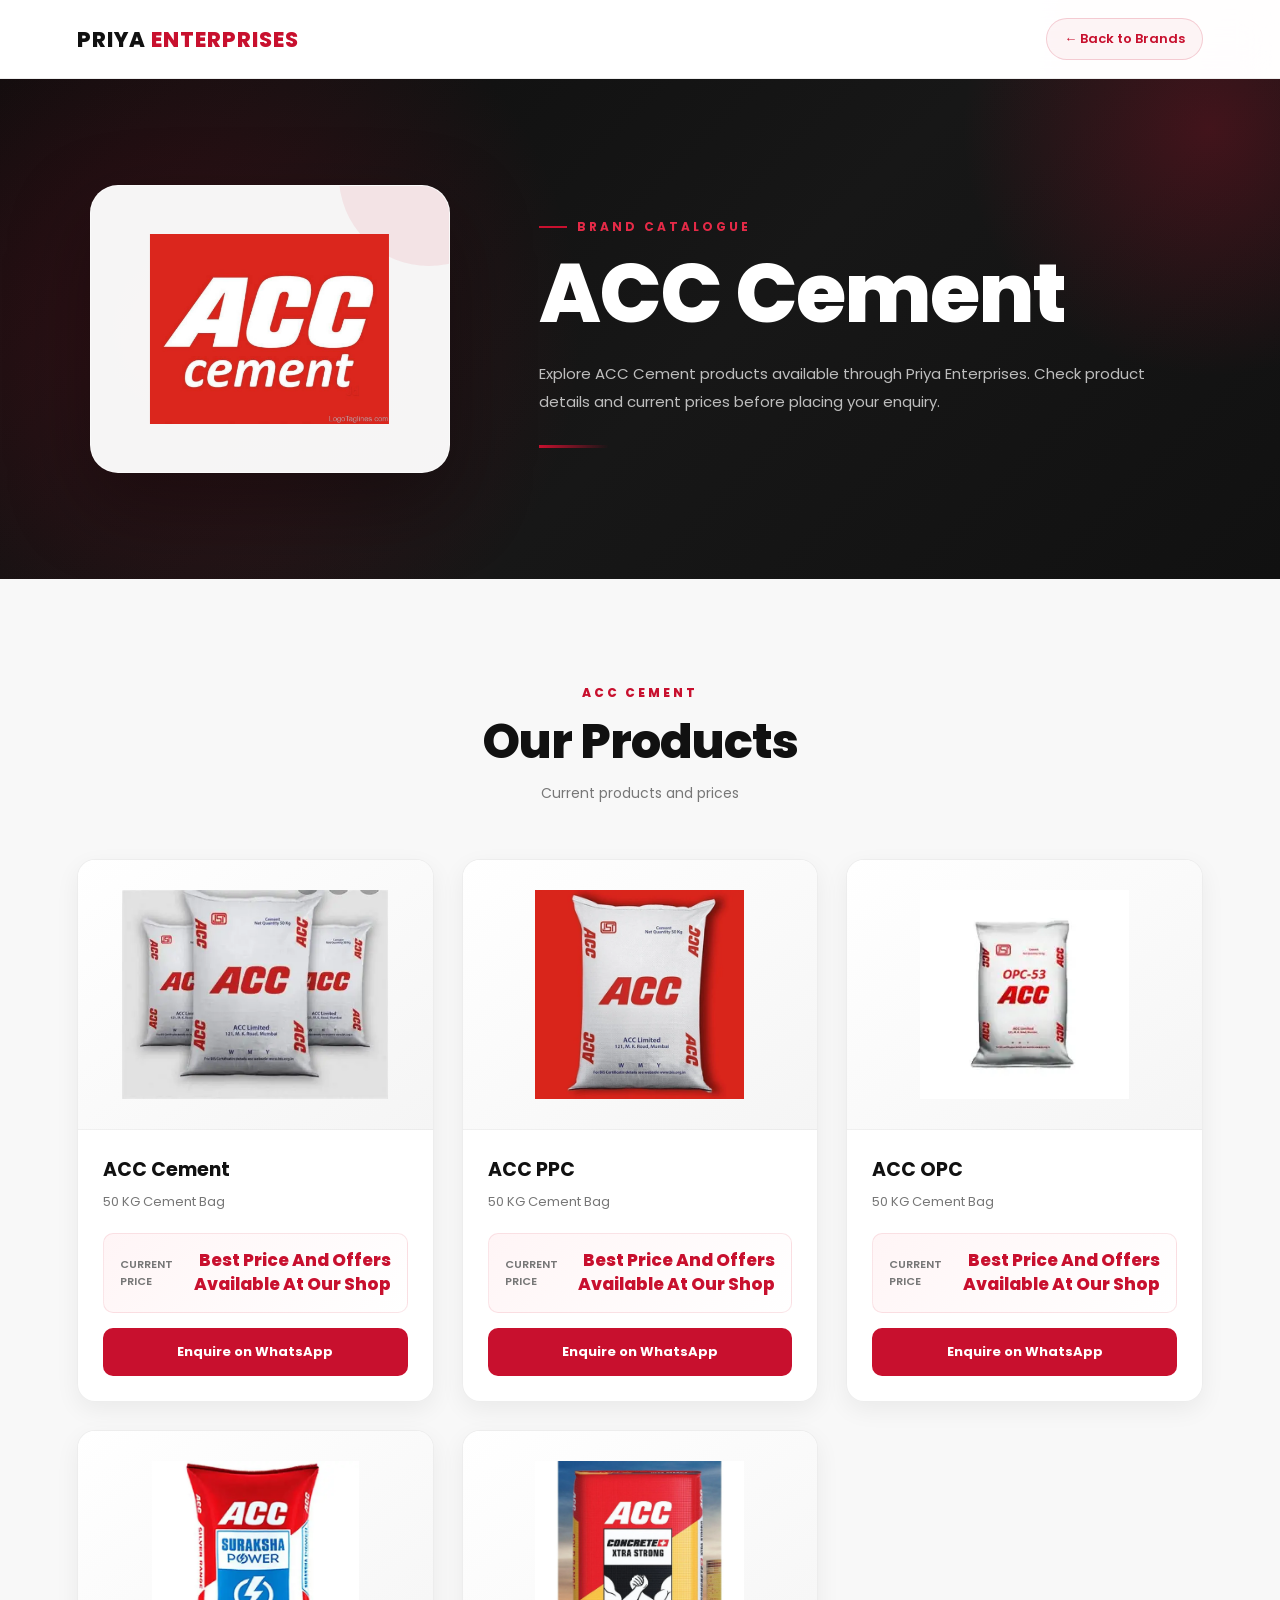
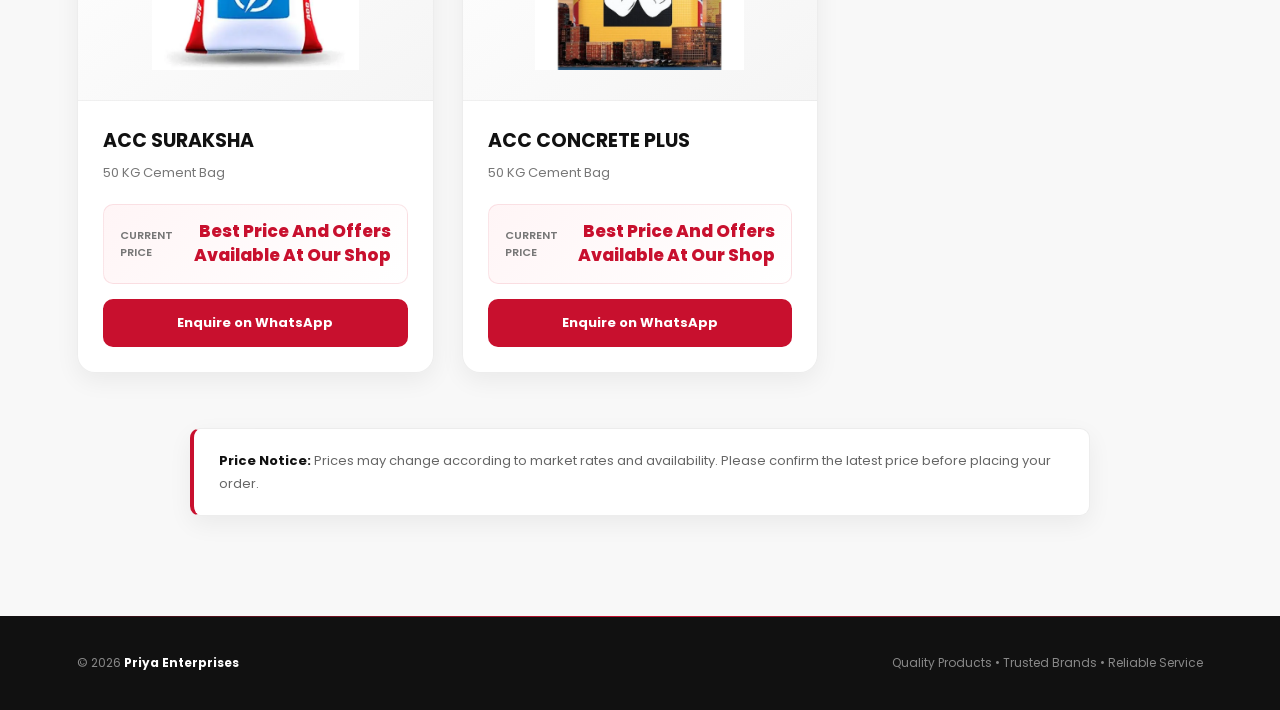
<file: acc.html>
<!DOCTYPE html>
<html lang="en">

<head>

    <meta charset="UTF-8">

    <meta name="viewport"
          content="width=device-width, initial-scale=1.0">

    <title>ACC Cement | Priya Enterprises</title>

    <meta name="description"
          content="ACC Cement products and latest prices from Priya Enterprises, Manvi, Karnataka.">

    <!-- Google Font -->

    <link rel="preconnect"
          href="https://fonts.googleapis.com">

    <link rel="preconnect"
          href="https://fonts.gstatic.com"
          crossorigin>

    <link href="https://fonts.googleapis.com/css2?family=Poppins:wght@400;500;600;700;800&display=swap"
          rel="stylesheet">


    <!-- ACC CSS -->

    <link rel="stylesheet"
          href="acc.css">

</head>


<body>


    <!-- =================================
         NAVBAR
    ================================== -->

    <nav class="navbar">

        <a href="index.html"
           class="logo">

            PRIYA
            <span>ENTERPRISES</span>

        </a>


        <a href="index.html#brands"
           class="back-btn">

            ← Back to Brands

        </a>

    </nav>



    <!-- =================================
         HERO
    ================================== -->

    <header class="hero">


        <!-- ACC LOGO -->

        <div class="brand-logo-box">

            <img
                src="acc-cement-limited-logo-tagline.jpg"
                alt="ACC Cement Logo">

        </div>



        <!-- HERO CONTENT -->

        <div class="hero-content">

            <span class="small-title">

                BRAND CATALOGUE

            </span>


            <h1>

                ACC Cement

            </h1>


            <p>

                Explore ACC Cement products
                available through Priya Enterprises.

                Check product details and current
                prices before placing your enquiry.

            </p>

        </div>


    </header>



    <!-- =================================
         PRODUCTS
    ================================== -->

    <main>


        <section class="products-section">


            <!-- SECTION HEADING -->

            <div class="section-heading">

                <span>

                    ACC CEMENT

                </span>


                <h2>

                    Our Products

                </h2>


                <p>

                    Current products and prices

                </p>

            </div>



            <!-- =================================
                 PRODUCT GRID
            ================================== -->

            <div class="product-grid">



                <!-- PRODUCT 1 -->

                <article class="product-card">


                    <div class="product-image">

                        <img
                            src="OIP (2).webp"
                            alt="ACC Cement 50 KG">

                    </div>



                    <div class="product-info">


                        <h3>

                            ACC Cement

                        </h3>


                        <p>

                            50 KG Cement Bag

                        </p>



                        <!-- PRICE -->

                        <div class="price-box">

                            <span>

                                Current Price

                            </span>


                            <strong>

                                Best Price And Offers Available At Our Shop

                            </strong>

                        </div>



                        <!-- WHATSAPP -->

                        <a
                            href="https://chat.whatsapp.com/BjCRf4JI14d2dDkxTzFCVu?s=cl&p=a&ilr=1"
                            class="whatsapp-btn"
                            target="_blank"
                            rel="noopener noreferrer">

                            Enquire on WhatsApp

                        </a>


                    </div>


                </article>




                <!-- PRODUCT 2 -->

                <article class="product-card">


                    <div class="product-image">

                        <img
                            src="acc-cement-50kg-500x500.webp"
                            alt="ACC PPC Cement 50 KG">

                    </div>



                    <div class="product-info">


                        <h3>

                            ACC PPC

                        </h3>


                        <p>

                            50 KG Cement Bag

                        </p>



                        <div class="price-box">

                            <span>

                                Current Price

                            </span>


                            <strong>

                            Best Price And Offers Available At Our Shop

                            </strong>

                        </div>



                        <a
                            href="https://chat.whatsapp.com/BjCRf4JI14d2dDkxTzFCVu?s=cl&p=a&ilr=1"
                            class="whatsapp-btn"
                            target="_blank"
                            rel="noopener noreferrer">

                            Enquire on WhatsApp

                        </a>


                    </div>


                </article>




                <!-- PRODUCT 3 -->

                <article class="product-card">


                    <div class="product-image">

                        <img
                            src="OIP (5).webp"
                            alt="ACC OPC Cement 50 KG">

                    </div>



                    <div class="product-info">


                        <h3>

                            ACC OPC

                        </h3>


                        <p>

                            50 KG Cement Bag

                        </p>



                        <div class="price-box">

                            <span>

                                Current Price

                            </span>


                            <strong>

                                Best Price And Offers Available At Our Shop

                            </strong>

                        </div>



                        <a
                            href="https://chat.whatsapp.com/BjCRf4JI14d2dDkxTzFCVu?s=cl&p=a&ilr=1"
                            class="whatsapp-btn"
                            target="_blank"
                            rel="noopener noreferrer">

                            Enquire on WhatsApp

                        </a>


                    </div>


                </article>


                   <!-- PRODUCT 4 -->

                <article class="product-card">


                    <div class="product-image">

                        <img
                            src="OIP (7).webp"
                            alt="ACC SURAKSHA Cement 50 KG">

                    </div>



                    <div class="product-info">


                        <h3>

                            ACC SURAKSHA

                        </h3>


                        <p>

                            50 KG Cement Bag

                        </p>



                        <div class="price-box">

                            <span>

                                Current Price

                            </span>


                            <strong>

                                Best Price And Offers Available At Our Shop

                            </strong>

                        </div>



                        <a
                            href="https://chat.whatsapp.com/BjCRf4JI14d2dDkxTzFCVu?s=cl&p=a&ilr=1"
                            class="whatsapp-btn"
                            target="_blank"
                            rel="noopener noreferrer">

                            Enquire on WhatsApp

                        </a>


                    </div>
                </article>

<!-- PRODUCT 5 -->

                <article class="product-card">


                    <div class="product-image">

                        <img
                            src="acc-concrete-plus-1000x1000.webp"
                            alt="ACC CONCRETE PLUS Cement 50 KG">

                    </div>



                    <div class="product-info">


                        <h3>

                            ACC CONCRETE PLUS

                        </h3>


                        <p>

                            50 KG Cement Bag

                        </p>



                        <div class="price-box">

                            <span>

                                Current Price

                            </span>


                            <strong>

                                Best Price And Offers Available At Our Shop

                            </strong>

                        </div>



                        <a
                            href="https://chat.whatsapp.com/BjCRf4JI14d2dDkxTzFCVu?s=cl&p=a&ilr=1"
                            class="whatsapp-btn"
                            target="_blank"
                            rel="noopener noreferrer">

                            Enquire on WhatsApp

                        </a>


                    </div>
                </article>


            </div>



            <!-- =================================
                 PRICE NOTICE
            ================================== -->

            <div class="price-notice">

                <strong>

                    Price Notice:

                </strong>

                Prices may change according to
                market rates and availability.

                Please confirm the latest price
                before placing your order.

            </div>


        </section>


    </main>



    <!-- =================================
         FOOTER
    ================================== -->

    <footer>


        <span>

            © 2026

            <strong>

                Priya Enterprises

            </strong>

        </span>



        <span>

            Quality Products • Trusted Brands • Reliable Service

        </span>


    </footer>



    <!-- =================================
         ACC JAVASCRIPT
    ================================== -->

    <script src="acc.js"></script>


</body>

</html>
</file>
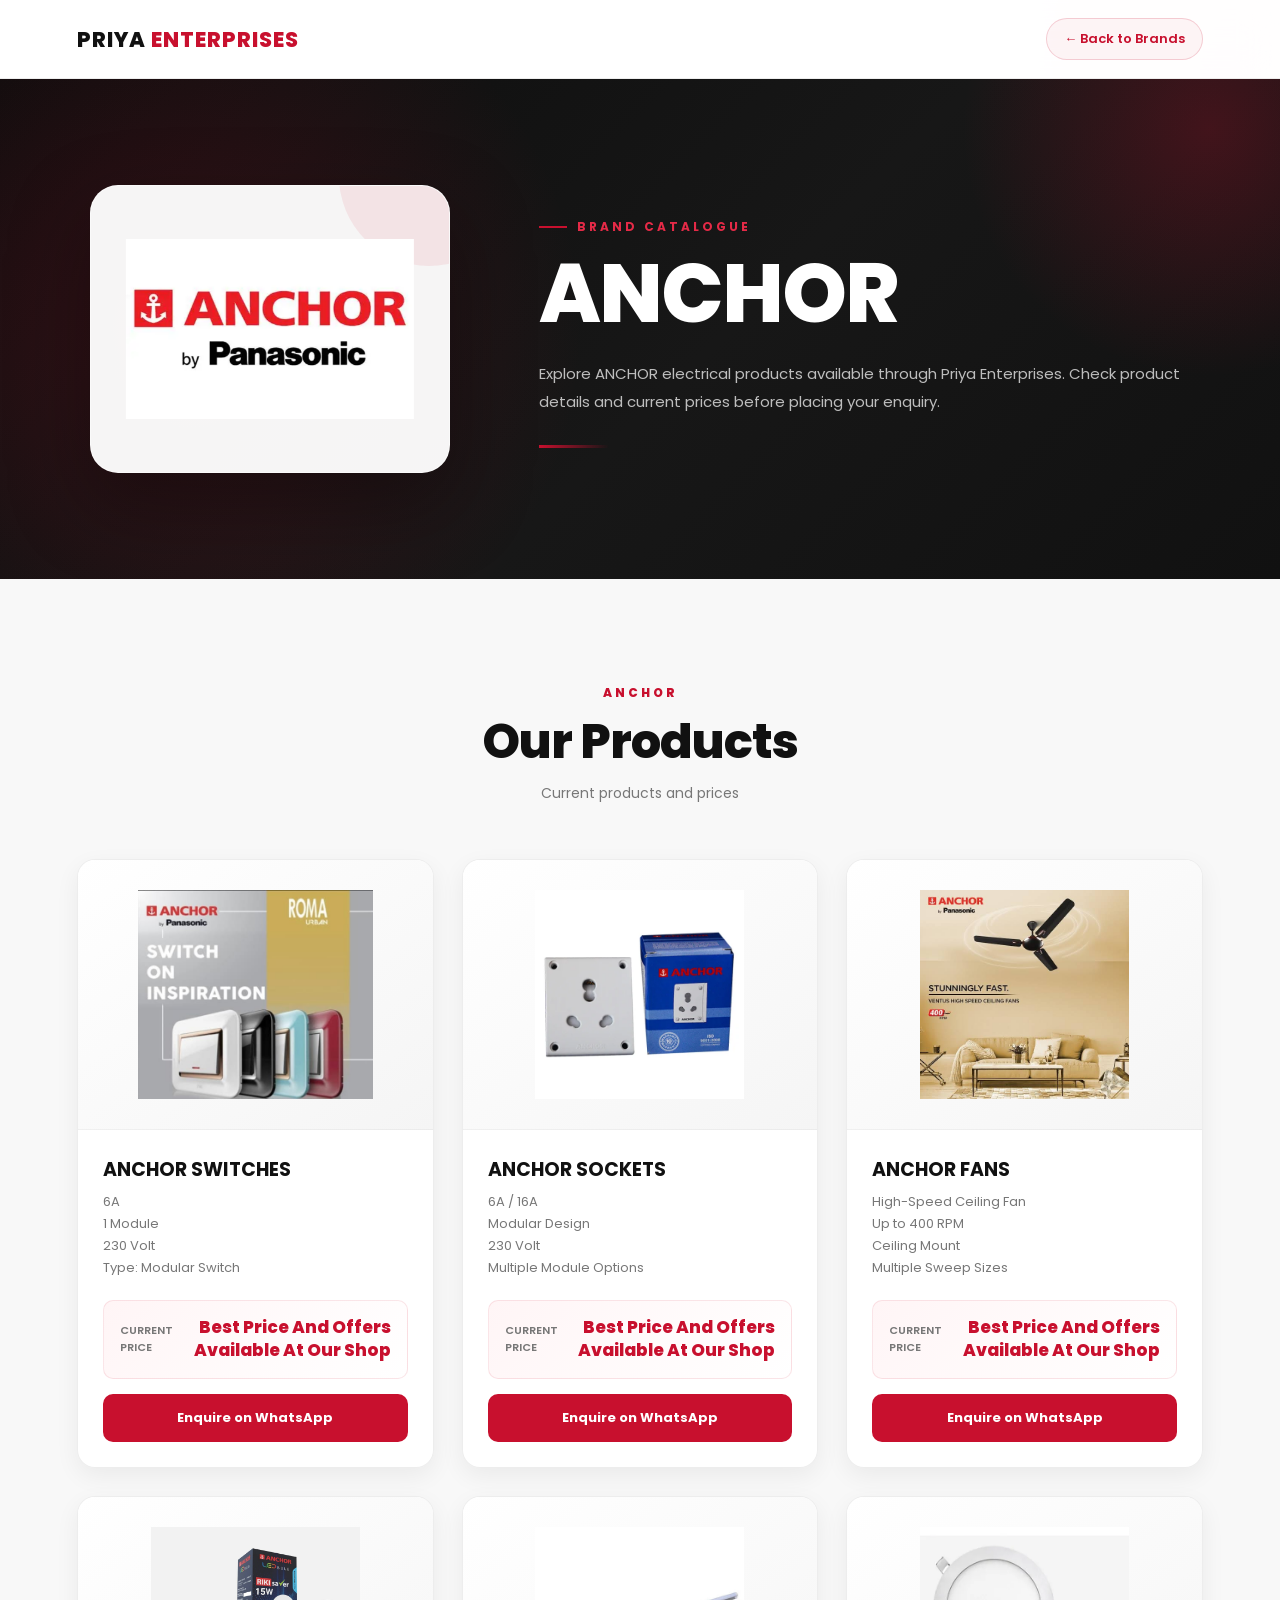
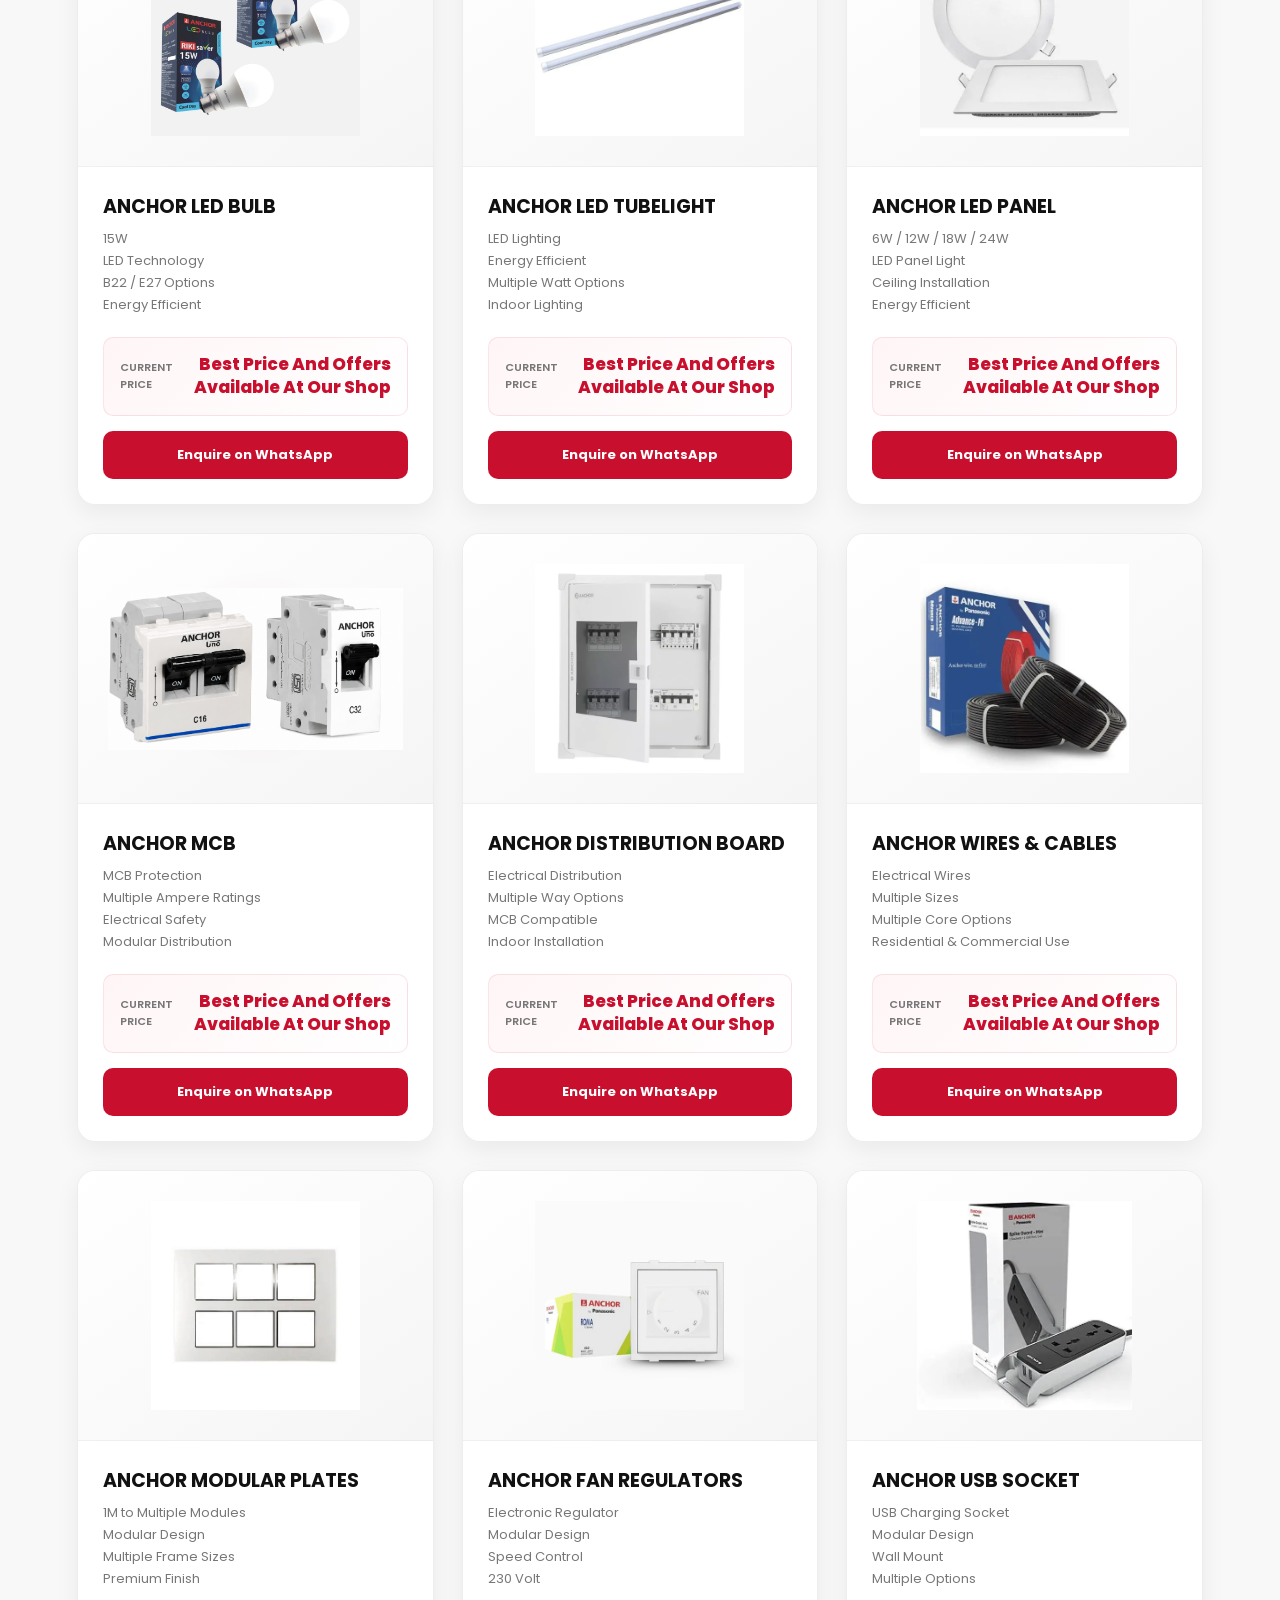
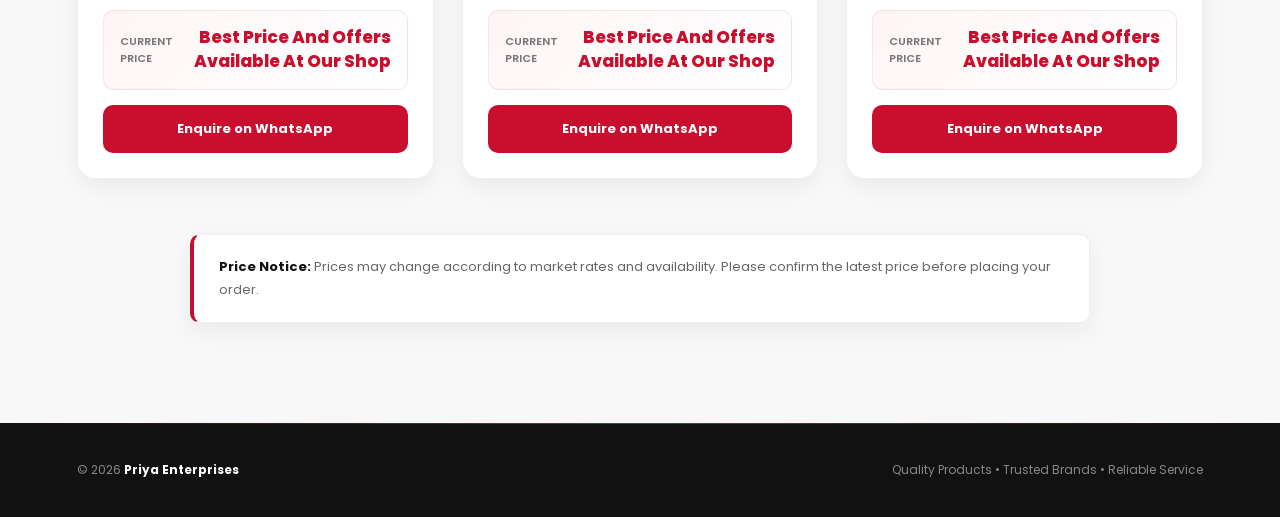
<file: anchor.html>
<!DOCTYPE html>
<html lang="en">

<head>

    <meta charset="UTF-8">

    <meta name="viewport"
          content="width=device-width, initial-scale=1.0">

    <title>ANCHOR | Priya Enterprises</title>

    <meta name="description"
          content="ANCHOR electrical products and latest prices from Priya Enterprises, Manvi, Karnataka.">

    <link rel="preconnect"
          href="https://fonts.googleapis.com">

    <link rel="preconnect"
          href="https://fonts.gstatic.com"
          crossorigin>

    <link href="https://fonts.googleapis.com/css2?family=Poppins:wght@400;500;600;700;800&display=swap"
          rel="stylesheet">

    <link rel="stylesheet"
          href="anchor.css">

</head>


<body>


    <!-- =================================
         NAVBAR
    ================================== -->

    <nav class="navbar">

        <a href="index.html"
           class="logo">

            PRIYA
            <span>ENTERPRISES</span>

        </a>


        <a href="index.html#brands"
           class="back-btn">

            ← Back to Brands

        </a>

    </nav>



    <!-- =================================
         HERO
    ================================== -->

    <header class="hero">

        <div class="brand-logo-box">

            <img
                src="OIP (3).webp"
                alt="ANCHOR Logo">

        </div>


        <div class="hero-content">

            <span class="small-title">

                BRAND CATALOGUE

            </span>


            <h1>

                ANCHOR

            </h1>


            <p>

                Explore ANCHOR electrical products
                available through Priya Enterprises.

                Check product details and current
                prices before placing your enquiry.

            </p>

        </div>

    </header>



    <!-- =================================
         PRODUCTS
    ================================== -->

    <main>

        <section class="products-section">


            <div class="section-heading">

                <span>

                    ANCHOR

                </span>


                <h2>

                    Our Products

                </h2>


                <p>

                    Current products and prices

                </p>

            </div>



            <!-- =================================
                 PRODUCT GRID
            ================================== -->

            <div class="product-grid">



                <!-- PRODUCT 1 : SWITCHES -->

                <article class="product-card">

                    <div class="product-image">

                        <img
                            src="SWITCHES.jpg"
                            alt="Anchor Modular Switches">

                    </div>


                    <div class="product-info">

                        <h3>

                            ANCHOR SWITCHES

                        </h3>


                        <p>

                            <span>6A</span><br>
                            <span>1 Module</span><br>
                            <span>230 Volt</span><br>
                            <span>Type: Modular Switch</span>

                        </p>


                        <div class="price-box">

                            <span>
                                Current Price
                            </span>

                            <strong>
                                Best Price And Offers Available At Our Shop
                            </strong>

                        </div>


                        <a
                            href="https://chat.whatsapp.com/BjCRf4JI14d2dDkxTzFCVu?s=cl&p=a&ilr=1"
                            class="whatsapp-btn"
                            target="_blank"
                            rel="noopener noreferrer">

                            Enquire on WhatsApp

                        </a>

                    </div>

                </article>




                <!-- PRODUCT 2 : SOCKETS -->

                <article class="product-card">

                    <div class="product-image">

                        <img
                            src="sockets.webp"
                            alt="Anchor Electrical Sockets">

                    </div>


                    <div class="product-info">

                        <h3>

                            ANCHOR SOCKETS

                        </h3>


                        <p>

                            <span>6A / 16A</span><br>
                            <span>Modular Design</span><br>
                            <span>230 Volt</span><br>
                            <span>Multiple Module Options</span>

                        </p>


                        <div class="price-box">

                            <span>
                                Current Price
                            </span>

                            <strong>
                                Best Price And Offers Available At Our Shop
                            </strong>

                        </div>


                        <a
                            href="https://chat.whatsapp.com/BjCRf4JI14d2dDkxTzFCVu?s=cl&p=a&ilr=1"
                            class="whatsapp-btn"
                            target="_blank"
                            rel="noopener noreferrer">

                            Enquire on WhatsApp

                        </a>

                    </div>

                </article>




                <!-- PRODUCT 3 : FANS -->

                <article class="product-card">

                    <div class="product-image">

                        <img
                            src="FANS.jpg"
                            alt="Anchor Ceiling Fan">

                    </div>


                    <div class="product-info">

                        <h3>

                            ANCHOR FANS

                        </h3>


                        <p>

                            <span>High-Speed Ceiling Fan</span><br>
                            <span>Up to 400 RPM</span><br>
                            <span>Ceiling Mount</span><br>
                            <span>Multiple Sweep Sizes</span>

                        </p>


                        <div class="price-box">

                            <span>
                                Current Price
                            </span>

                            <strong>
                            Best Price And Offers Available At Our Shop
                            </strong>

                        </div>


                        <a
                            href="https://chat.whatsapp.com/BjCRf4JI14d2dDkxTzFCVu?s=cl&p=a&ilr=1"
                            class="whatsapp-btn"
                            target="_blank"
                            rel="noopener noreferrer">

                            Enquire on WhatsApp

                        </a>

                    </div>

                </article>




                <!-- PRODUCT 4 : LED BULB -->

                <article class="product-card">

                    <div class="product-image">

                        <img
                            src="bulb.jpg"
                            alt="Anchor LED Bulb">

                    </div>


                    <div class="product-info">

                        <h3>

                            ANCHOR LED BULB

                        </h3>


                        <p>

                            <span>15W</span><br>
                            <span>LED Technology</span><br>
                            <span>B22 / E27 Options</span><br>
                            <span>Energy Efficient</span>

                        </p>


                        <div class="price-box">

                            <span>
                                Current Price
                            </span>

                            <strong>
                                Best Price And Offers Available At Our Shop
                            </strong>

                        </div>


                        <a
                            href="https://chat.whatsapp.com/BjCRf4JI14d2dDkxTzFCVu?s=cl&p=a&ilr=1"
                            class="whatsapp-btn"
                            target="_blank"
                            rel="noopener noreferrer">

                            Enquire on WhatsApp

                        </a>

                    </div>

                </article>




                <!-- PRODUCT 5 : LED TUBELIGHT -->

                <article class="product-card">

                    <div class="product-image">

                        <img
                            src="tubelight.webp"
                            alt="Anchor LED Tubelight">

                    </div>


                    <div class="product-info">

                        <h3>

                            ANCHOR LED TUBELIGHT

                        </h3>


                        <p>

                            <span>LED Lighting</span><br>
                            <span>Energy Efficient</span><br>
                            <span>Multiple Watt Options</span><br>
                            <span>Indoor Lighting</span>

                        </p>


                        <div class="price-box">

                            <span>
                                Current Price
                            </span>

                            <strong>
                                Best Price And Offers Available At Our Shop
                            </strong>

                        </div>


                        <a
                            href="https://chat.whatsapp.com/BjCRf4JI14d2dDkxTzFCVu?s=cl&p=a&ilr=1"
                            class="whatsapp-btn"
                            target="_blank"
                            rel="noopener noreferrer">

                            Enquire on WhatsApp

                        </a>

                    </div>

                </article>




                <!-- PRODUCT 6 : LED PANEL -->

                <article class="product-card">

                    <div class="product-image">

                        <img
                            src="panel.webp"
                            alt="Anchor LED Panel Light">

                    </div>


                    <div class="product-info">

                        <h3>

                            ANCHOR LED PANEL

                        </h3>


                        <p>

                            <span>6W / 12W / 18W / 24W</span><br>
                            <span>LED Panel Light</span><br>
                            <span>Ceiling Installation</span><br>
                            <span>Energy Efficient</span>

                        </p>


                        <div class="price-box">

                            <span>
                                Current Price
                            </span>

                            <strong>
                                Best Price And Offers Available At Our Shop
                            </strong>

                        </div>


                        <a
                            href="https://chat.whatsapp.com/BjCRf4JI14d2dDkxTzFCVu?s=cl&p=a&ilr=1"
                            class="whatsapp-btn"
                            target="_blank"
                            rel="noopener noreferrer">

                            Enquire on WhatsApp

                        </a>

                    </div>

                </article>




                <!-- PRODUCT 7 : MCB -->

                <article class="product-card">

                    <div class="product-image">

                        <img
                            src="ChatGPT Image Aug 17, 2026, 08_29_00 PM.png"
                            alt="Anchor MCB">

                    </div>


                    <div class="product-info">

                        <h3>

                            ANCHOR MCB

                        </h3>


                        <p>

                            <span>MCB Protection</span><br>
                            <span>Multiple Ampere Ratings</span><br>
                            <span>Electrical Safety</span><br>
                            <span>Modular Distribution</span>

                        </p>


                        <div class="price-box">

                            <span>
                                Current Price
                            </span>

                            <strong>
                                Best Price And Offers Available At Our Shop
                            </strong>

                        </div>


                        <a
                            href="https://chat.whatsapp.com/BjCRf4JI14d2dDkxTzFCVu?s=cl&p=a&ilr=1"
                            class="whatsapp-btn"
                            target="_blank"
                            rel="noopener noreferrer">

                            Enquire on WhatsApp

                        </a>

                    </div>

                </article>




                <!-- PRODUCT 8 : DISTRIBUTION BOARD -->

                <article class="product-card">

                    <div class="product-image">

                        <img
                            src="boards.webp"
                            alt="Anchor Distribution Board">

                    </div>


                    <div class="product-info">

                        <h3>

                            ANCHOR DISTRIBUTION BOARD

                        </h3>


                        <p>

                            <span>Electrical Distribution</span><br>
                            <span>Multiple Way Options</span><br>
                            <span>MCB Compatible</span><br>
                            <span>Indoor Installation</span>

                        </p>


                        <div class="price-box">

                            <span>
                                Current Price
                            </span>

                            <strong>
                                Best Price And Offers Available At Our Shop
                            </strong>

                        </div>


                        <a
                            href="https://chat.whatsapp.com/BjCRf4JI14d2dDkxTzFCVu?s=cl&p=a&ilr=1"
                            class="whatsapp-btn"
                            target="_blank"
                            rel="noopener noreferrer">

                            Enquire on WhatsApp

                        </a>

                    </div>

                </article>




                <!-- PRODUCT 9 : WIRES -->

                <article class="product-card">

                    <div class="product-image">

                        <img
                            src="OIP (10).webp"
                            alt="Anchor Wires and Cables">

                    </div>


                    <div class="product-info">

                        <h3>

                            ANCHOR WIRES & CABLES

                        </h3>


                        <p>

                            <span>Electrical Wires</span><br>
                            <span>Multiple Sizes</span><br>
                            <span>Multiple Core Options</span><br>
                            <span>Residential & Commercial Use</span>

                        </p>


                        <div class="price-box">

                            <span>
                                Current Price
                            </span>

                            <strong>
                            Best Price And Offers Available At Our Shop
                            </strong>

                        </div>


                        <a
                            href="https://chat.whatsapp.com/BjCRf4JI14d2dDkxTzFCVu?s=cl&p=a&ilr=1"
                            class="whatsapp-btn"
                            target="_blank"
                            rel="noopener noreferrer">

                            Enquire on WhatsApp

                        </a>

                    </div>

                </article>




                <!-- PRODUCT 10 : MODULAR PLATES -->

                <article class="product-card">

                    <div class="product-image">

                        <img
                            src="plates.jpg"
                            alt="Anchor Modular Plates">

                    </div>


                    <div class="product-info">

                        <h3>

                            ANCHOR MODULAR PLATES

                        </h3>


                        <p>

                            <span>1M to Multiple Modules</span><br>
                            <span>Modular Design</span><br>
                            <span>Multiple Frame Sizes</span><br>
                            <span>Premium Finish</span>

                        </p>


                        <div class="price-box">

                            <span>
                                Current Price
                            </span>

                            <strong>
                                Best Price And Offers Available At Our Shop
                            </strong>

                        </div>


                        <a
                            href="https://chat.whatsapp.com/BjCRf4JI14d2dDkxTzFCVu?s=cl&p=a&ilr=1"
                            class="whatsapp-btn"
                            target="_blank"
                            rel="noopener noreferrer">

                            Enquire on WhatsApp

                        </a>

                    </div>

                </article>




                <!-- PRODUCT 11 : FAN REGULATOR -->

                <article class="product-card">

                    <div class="product-image">

                        <img
                            src="regulators.webp"
                            alt="Anchor Fan Regulator">

                    </div>


                    <div class="product-info">

                        <h3>

                            ANCHOR FAN REGULATORS

                        </h3>


                        <p>

                            <span>Electronic Regulator</span><br>
                            <span>Modular Design</span><br>
                            <span>Speed Control</span><br>
                            <span>230 Volt</span>

                        </p>


                        <div class="price-box">

                            <span>
                                Current Price
                            </span>

                            <strong>
                                Best Price And Offers Available At Our Shop
                            </strong>

                        </div>


                        <a
                            href="https://chat.whatsapp.com/BjCRf4JI14d2dDkxTzFCVu?s=cl&p=a&ilr=1"
                            class="whatsapp-btn"
                            target="_blank"
                            rel="noopener noreferrer">

                            Enquire on WhatsApp

                        </a>

                    </div>

                </article>




                <!-- PRODUCT 12 : USB SOCKET -->

                <article class="product-card">

                    <div class="product-image">

                        <img
                            src="sockets1.webp"
                            alt="Anchor USB Socket">

                    </div>


                    <div class="product-info">

                        <h3>

                            ANCHOR USB SOCKET

                        </h3>


                        <p>

                            <span>USB Charging Socket</span><br>
                            <span>Modular Design</span><br>
                            <span>Wall Mount</span><br>
                            <span>Multiple Options</span>

                        </p>


                        <div class="price-box">

                            <span>
                                Current Price
                            </span>

                            <strong>
                            Best Price And Offers Available At Our Shop
                            </strong>

                        </div>


                        <a
                            href="https://chat.whatsapp.com/BjCRf4JI14d2dDkxTzFCVu?s=cl&p=a&ilr=1"
                            class="whatsapp-btn"
                            target="_blank"
                            rel="noopener noreferrer">

                            Enquire on WhatsApp

                        </a>

                    </div>

                </article>


            </div>



            <!-- =================================
                 PRICE NOTICE
            ================================== -->

            <div class="price-notice">

                <strong>

                    Price Notice:

                </strong>

                Prices may change according to
                market rates and availability.

                Please confirm the latest price
                before placing your order.

            </div>


        </section>

    </main>



    <!-- =================================
         FOOTER
    ================================== -->

    <footer>

        <span>

            © 2026

            <strong>

                Priya Enterprises

            </strong>

        </span>


        <span>

            Quality Products • Trusted Brands • Reliable Service

        </span>

    </footer>



    <script src="anchor.js"></script>


</body>

</html>
</file>
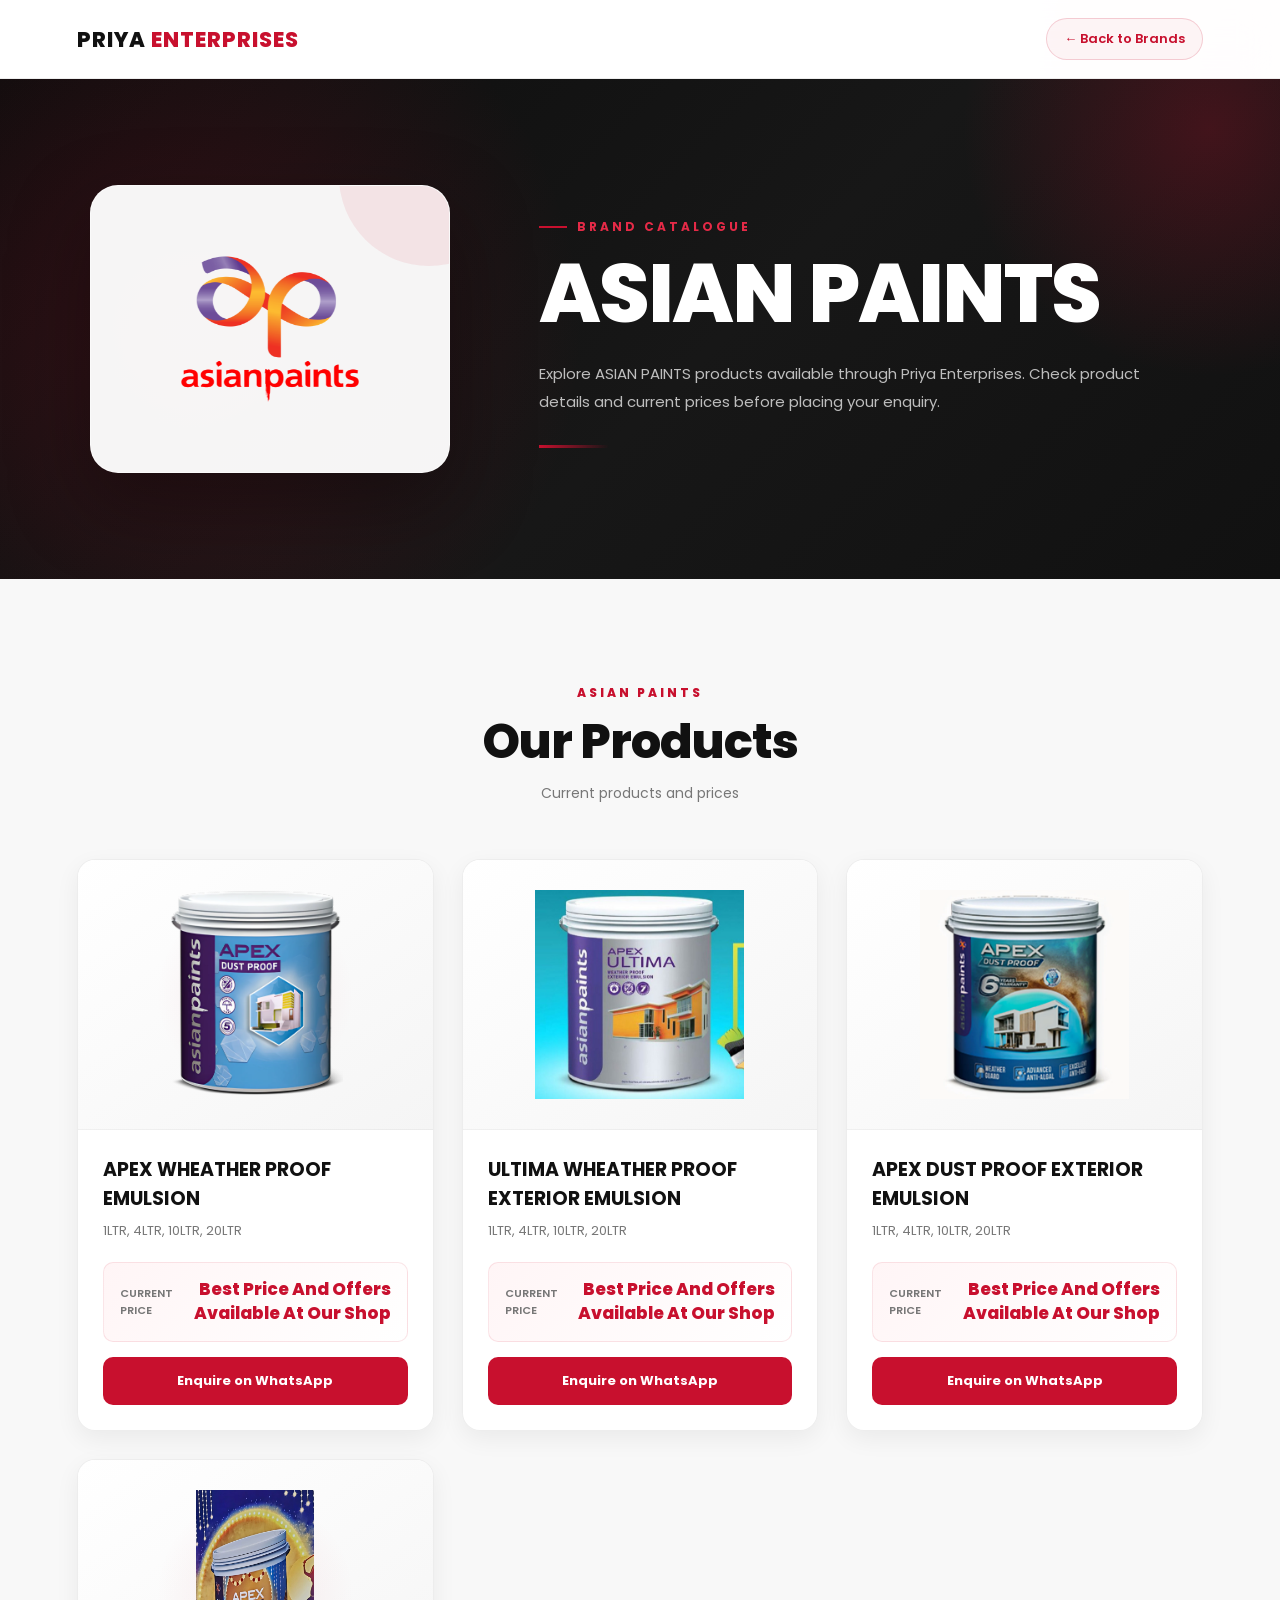
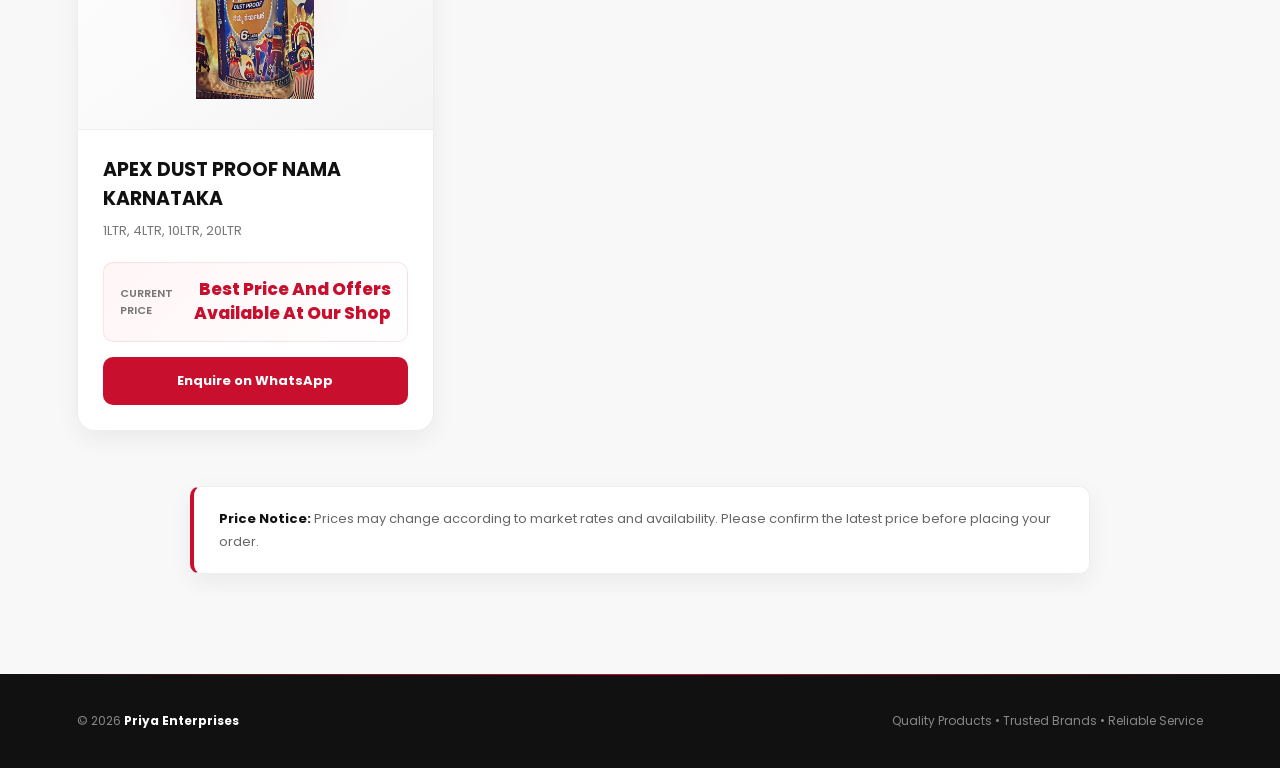
<file: asian.html>
<!DOCTYPE html>
<html lang="en">

<head>

    <meta charset="UTF-8">

    <meta name="viewport"
          content="width=device-width, initial-scale=1.0">

    <title>ASIAN PAINTS | Priya Enterprises</title>

    <meta name="description"
          content="ASIAN PAINTS  products and latest prices from Priya Enterprises, Manvi, Karnataka.">

    <!-- Google Font -->

    <link rel="preconnect"
          href="https://fonts.googleapis.com">

    <link rel="preconnect"
          href="https://fonts.gstatic.com"
          crossorigin>

    <link href="https://fonts.googleapis.com/css2?family=Poppins:wght@400;500;600;700;800&display=swap"
          rel="stylesheet">


    <!-- ACC CSS -->

    <link rel="stylesheet"
          href="asian.css">

</head>


<body>


    <!-- =================================
         NAVBAR
    ================================== -->

    <nav class="navbar">

        <a href="index.html"
           class="logo">

            PRIYA
            <span>ENTERPRISES</span>

        </a>


        <a href="index.html#brands"
           class="back-btn">

            ← Back to Brands

        </a>

    </nav>



    <!-- =================================
         HERO
    ================================== -->

    <header class="hero">


        <!-- ACC LOGO -->

        <div class="brand-logo-box">

            <img
                src="asian-paints-logo-freelogovectors.net_.png"
                alt="ASIAN PAINTS Logo">

        </div>



        <!-- HERO CONTENT -->

        <div class="hero-content">

            <span class="small-title">

                BRAND CATALOGUE

            </span>


            <h1>

                ASIAN PAINTS

            </h1>


            <p>

                Explore ASIAN PAINTS products
                available through Priya Enterprises.

                Check product details and current
                prices before placing your enquiry.

            </p>

        </div>


    </header>



    <!-- =================================
         PRODUCTS
    ================================== -->

    <main>


        <section class="products-section">


            <!-- SECTION HEADING -->

            <div class="section-heading">

                <span>

                    ASIAN PAINTS

                </span>


                <h2>

                    Our Products

                </h2>


                <p>

                    Current products and prices

                </p>

            </div>



            <!-- =================================
                 PRODUCT GRID
            ================================== -->

            <div class="product-grid">



                <!-- PRODUCT 1 -->

                <article class="product-card">


                    <div class="product-image">

                        <img
                            src="asian-paints-apex-weatherproof-emulsion-1000x1000.webp"
                            alt="ASIAN PAINTS Cement">

                    </div>



                    <div class="product-info">


                        <h3>

                            APEX WHEATHER PROOF EMULSION

                        </h3>


                        <p>

                            1LTR, 4LTR, 10LTR, 20LTR

                        </p>



                        <!-- PRICE -->

                        <div class="price-box">

                            <span>

                                Current Price

                            </span>


                            <strong>

                                Best Price And Offers Available At Our Shop

                            </strong>

                        </div>



                        <!-- WHATSAPP -->

                        <a
                            href="https://chat.whatsapp.com/BjCRf4JI14d2dDkxTzFCVu?s=cl&p=a&ilr=1"
                            class="whatsapp-btn"
                            target="_blank"
                            rel="noopener noreferrer">

                            Enquire on WhatsApp

                        </a>


                    </div>


                </article>




                <!-- PRODUCT 2 -->

                <article class="product-card">


                    <div class="product-image">

                        <img
                            src="APEX.jpg"
                            alt="APEX">

                    </div>



                    <div class="product-info">


                        <h3>

                            ULTIMA WHEATHER PROOF EXTERIOR EMULSION

                        </h3>


                        <p>

                            1LTR, 4LTR, 10LTR, 20LTR

                        </p>



                        <div class="price-box">

                            <span>

                                Current Price

                            </span>


                            <strong>

                                Best Price And Offers Available At Our Shop

                            </strong>

                        </div>



                        <a
                            href="https://chat.whatsapp.com/BjCRf4JI14d2dDkxTzFCVu?s=cl&p=a&ilr=1"
                            class="whatsapp-btn"
                            target="_blank"
                            rel="noopener noreferrer">

                            Enquire on WhatsApp

                        </a>


                    </div>


                </article>




                <!-- PRODUCT 3 -->

                <article class="product-card">


                    <div class="product-image">

                        <img
                            src="APEX2.webp"
                            alt="APEX2">

                    </div>



                    <div class="product-info">


                        <h3>

                            APEX DUST PROOF EXTERIOR EMULSION

                        </h3>


                        <p>

                            1LTR, 4LTR, 10LTR, 20LTR

                        </p>



                        <div class="price-box">

                            <span>

                                Current Price

                            </span>


                            <strong>

                                Best Price And Offers Available At Our Shop

                            </strong>

                        </div>



                        <a
                            href="https://chat.whatsapp.com/BjCRf4JI14d2dDkxTzFCVu?s=cl&p=a&ilr=1"
                            class="whatsapp-btn"
                            target="_blank"
                            rel="noopener noreferrer">

                            Enquire on WhatsApp

                        </a>


                    </div>


                </article>


<!-- PRODUCT 4 -->

                <article class="product-card">


                    <div class="product-image">

                        <img
                            src="APEX3.jpg"
                            alt="APEX3">

                    </div>



                    <div class="product-info">


                        <h3>

                            APEX DUST PROOF NAMA KARNATAKA

                        </h3>


                        <p>

                            1LTR, 4LTR, 10LTR, 20LTR

                        </p>



                        <div class="price-box">

                            <span>

                                Current Price

                            </span>


                            <strong>

                                Best Price And Offers Available At Our Shop

                            </strong>

                        </div>



                        <a
                            href="https://chat.whatsapp.com/BjCRf4JI14d2dDkxTzFCVu?s=cl&p=a&ilr=1"
                            class="whatsapp-btn"
                            target="_blank"
                            rel="noopener noreferrer">

                            Enquire on WhatsApp

                        </a>


                    </div>


                </article>

            </div>



            <!-- =================================
                 PRICE NOTICE
            ================================== -->

            <div class="price-notice">

                <strong>

                    Price Notice:

                </strong>

                Prices may change according to
                market rates and availability.

                Please confirm the latest price
                before placing your order.

            </div>


        </section>


    </main>



    <!-- =================================
         FOOTER
    ================================== -->

    <footer>


        <span>

            © 2026

            <strong>

                Priya Enterprises

            </strong>

        </span>



        <span>

            Quality Products • Trusted Brands • Reliable Service

        </span>


    </footer>



    <!-- =================================
         JSW JAVASCRIPT
    ================================== -->

    <script src="asian.js"></script>


</body>

</html>
</file>
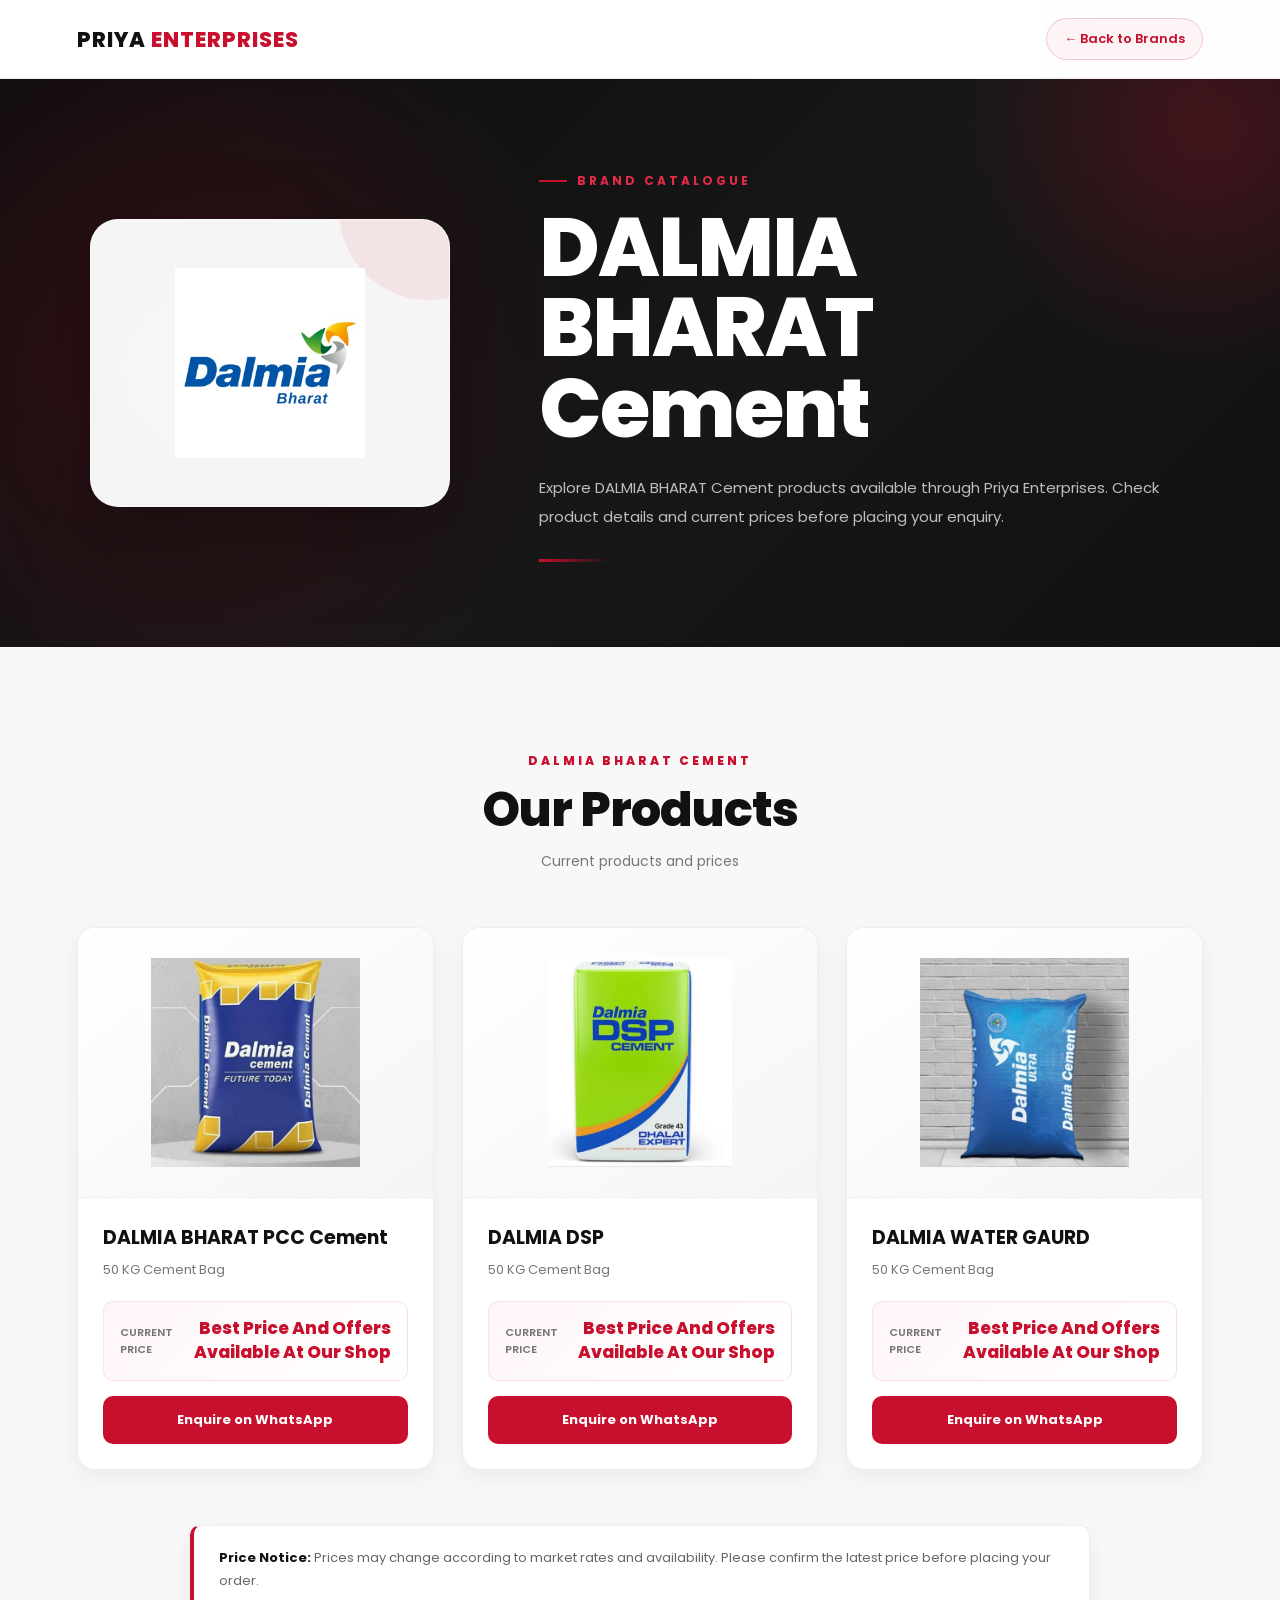
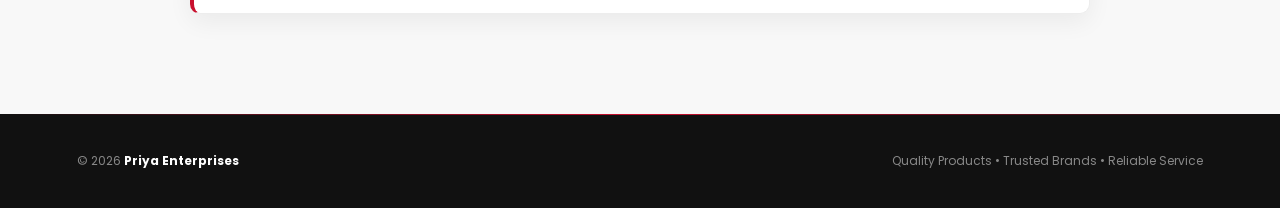
<file: dalmia.html>
<!DOCTYPE html>
<html lang="en">

<head>

    <meta charset="UTF-8">

    <meta name="viewport"
          content="width=device-width, initial-scale=1.0">

    <title>DALMIA BHARAT Cement | Priya Enterprises</title>

    <meta name="description"
          content="DALMIA BHARAT Cement products and latest prices from Priya Enterprises, Manvi, Karnataka.">

    <!-- Google Font -->

    <link rel="preconnect"
          href="https://fonts.googleapis.com">

    <link rel="preconnect"
          href="https://fonts.gstatic.com"
          crossorigin>

    <link href="https://fonts.googleapis.com/css2?family=Poppins:wght@400;500;600;700;800&display=swap"
          rel="stylesheet">


    <!-- ACC CSS -->

    <link rel="stylesheet"
          href="dalmia.css">

</head>


<body>


    <!-- =================================
         NAVBAR
    ================================== -->

    <nav class="navbar">

        <a href="index.html"
           class="logo">

            PRIYA
            <span>ENTERPRISES</span>

        </a>


        <a href="index.html#brands"
           class="back-btn">

            ← Back to Brands

        </a>

    </nav>



    <!-- =================================
         HERO
    ================================== -->

    <header class="hero">


        <!-- ACC LOGO -->

        <div class="brand-logo-box">

            <img
                src="f4834e47-de91-4ce5-b81d-f5a1fb67f229.jpg"
                alt="DALMIA BHARAT Cement Logo">

        </div>



        <!-- HERO CONTENT -->

        <div class="hero-content">

            <span class="small-title">

                BRAND CATALOGUE

            </span>


            <h1>

                DALMIA BHARAT Cement

            </h1>


            <p>

                Explore DALMIA BHARAT Cement products
                available through Priya Enterprises.

                Check product details and current
                prices before placing your enquiry.

            </p>

        </div>


    </header>



    <!-- =================================
         PRODUCTS
    ================================== -->

    <main>


        <section class="products-section">


            <!-- SECTION HEADING -->

            <div class="section-heading">

                <span>

                    DALMIA BHARAT CEMENT

                </span>


                <h2>

                    Our Products

                </h2>


                <p>

                    Current products and prices

                </p>

            </div>



            <!-- =================================
                 PRODUCT GRID
            ================================== -->

            <div class="product-grid">



                <!-- PRODUCT 1 -->

                <article class="product-card">


                    <div class="product-image">

                        <img
                            src="dalmia-cement-1000x1000.webp"
                            alt="DALMIA BHARAT Grade Cement">

                    </div>



                    <div class="product-info">


                        <h3>

                            DALMIA BHARAT PCC Cement

                        </h3>


                        <p>

                            50 KG Cement Bag

                        </p>



                        <!-- PRICE -->

                        <div class="price-box">

                            <span>

                                Current Price

                            </span>


                            <strong>

                                Best Price And Offers Available At Our Shop

                            </strong>

                        </div>



                        <!-- WHATSAPP -->

                        <a
                            href="https://chat.whatsapp.com/BjCRf4JI14d2dDkxTzFCVu?s=cl&p=a&ilr=1"
                            class="whatsapp-btn"
                            target="_blank"
                            rel="noopener noreferrer">

                            Enquire on WhatsApp

                        </a>


                    </div>


                </article>




                <!-- PRODUCT 2 -->

                <article class="product-card">


                    <div class="product-image">

                        <img
                            src="dalmia-dsp-cement-500x500.webp"
                            alt="DALMIA DSP Cement 50 KG">

                    </div>



                    <div class="product-info">


                        <h3>

                            DALMIA DSP

                        </h3>


                        <p>

                            50 KG Cement Bag

                        </p>



                        <div class="price-box">

                            <span>

                                Current Price

                            </span>


                            <strong>

                                Best Price And Offers Available At Our Shop

                            </strong>

                        </div>



                        <a
                            href="https://chat.whatsapp.com/BjCRf4JI14d2dDkxTzFCVu?s=cl&p=a&ilr=1"
                            class="whatsapp-btn"
                            target="_blank"
                            rel="noopener noreferrer">

                            Enquire on WhatsApp

                        </a>


                    </div>


                </article>




                <!-- PRODUCT 3 -->

                <article class="product-card">


                    <div class="product-image">

                        <img
                            src="dalmia-plain-cement-1000x1000.webp"
                            alt="DALMIA Plain Cement 50 KG">

                    </div>



                    <div class="product-info">


                        <h3>

                            DALMIA WATER GAURD

                        </h3>


                        <p>

                            50 KG Cement Bag

                        </p>



                        <div class="price-box">

                            <span>

                                Current Price

                            </span>


                            <strong>

                                Best Price And Offers Available At Our Shop

                            </strong>

                        </div>



                        <a
                            href="https://chat.whatsapp.com/BjCRf4JI14d2dDkxTzFCVu?s=cl&p=a&ilr=1"
                            class="whatsapp-btn"
                            target="_blank"
                            rel="noopener noreferrer">

                            Enquire on WhatsApp

                        </a>


                    </div>


                </article>




            </div>



            <!-- =================================
                 PRICE NOTICE
            ================================== -->

            <div class="price-notice">

                <strong>

                    Price Notice:

                </strong>

                Prices may change according to
                market rates and availability.

                Please confirm the latest price
                before placing your order.

            </div>


        </section>


    </main>



    <!-- =================================
         FOOTER
    ================================== -->

    <footer>


        <span>

            © 2026

            <strong>

                Priya Enterprises

            </strong>

        </span>



        <span>

            Quality Products • Trusted Brands • Reliable Service

        </span>


    </footer>



    <!-- =================================
         JSW JAVASCRIPT
    ================================== -->

    <script src="dalmia.js"></script>


</body>

</html>
</file>
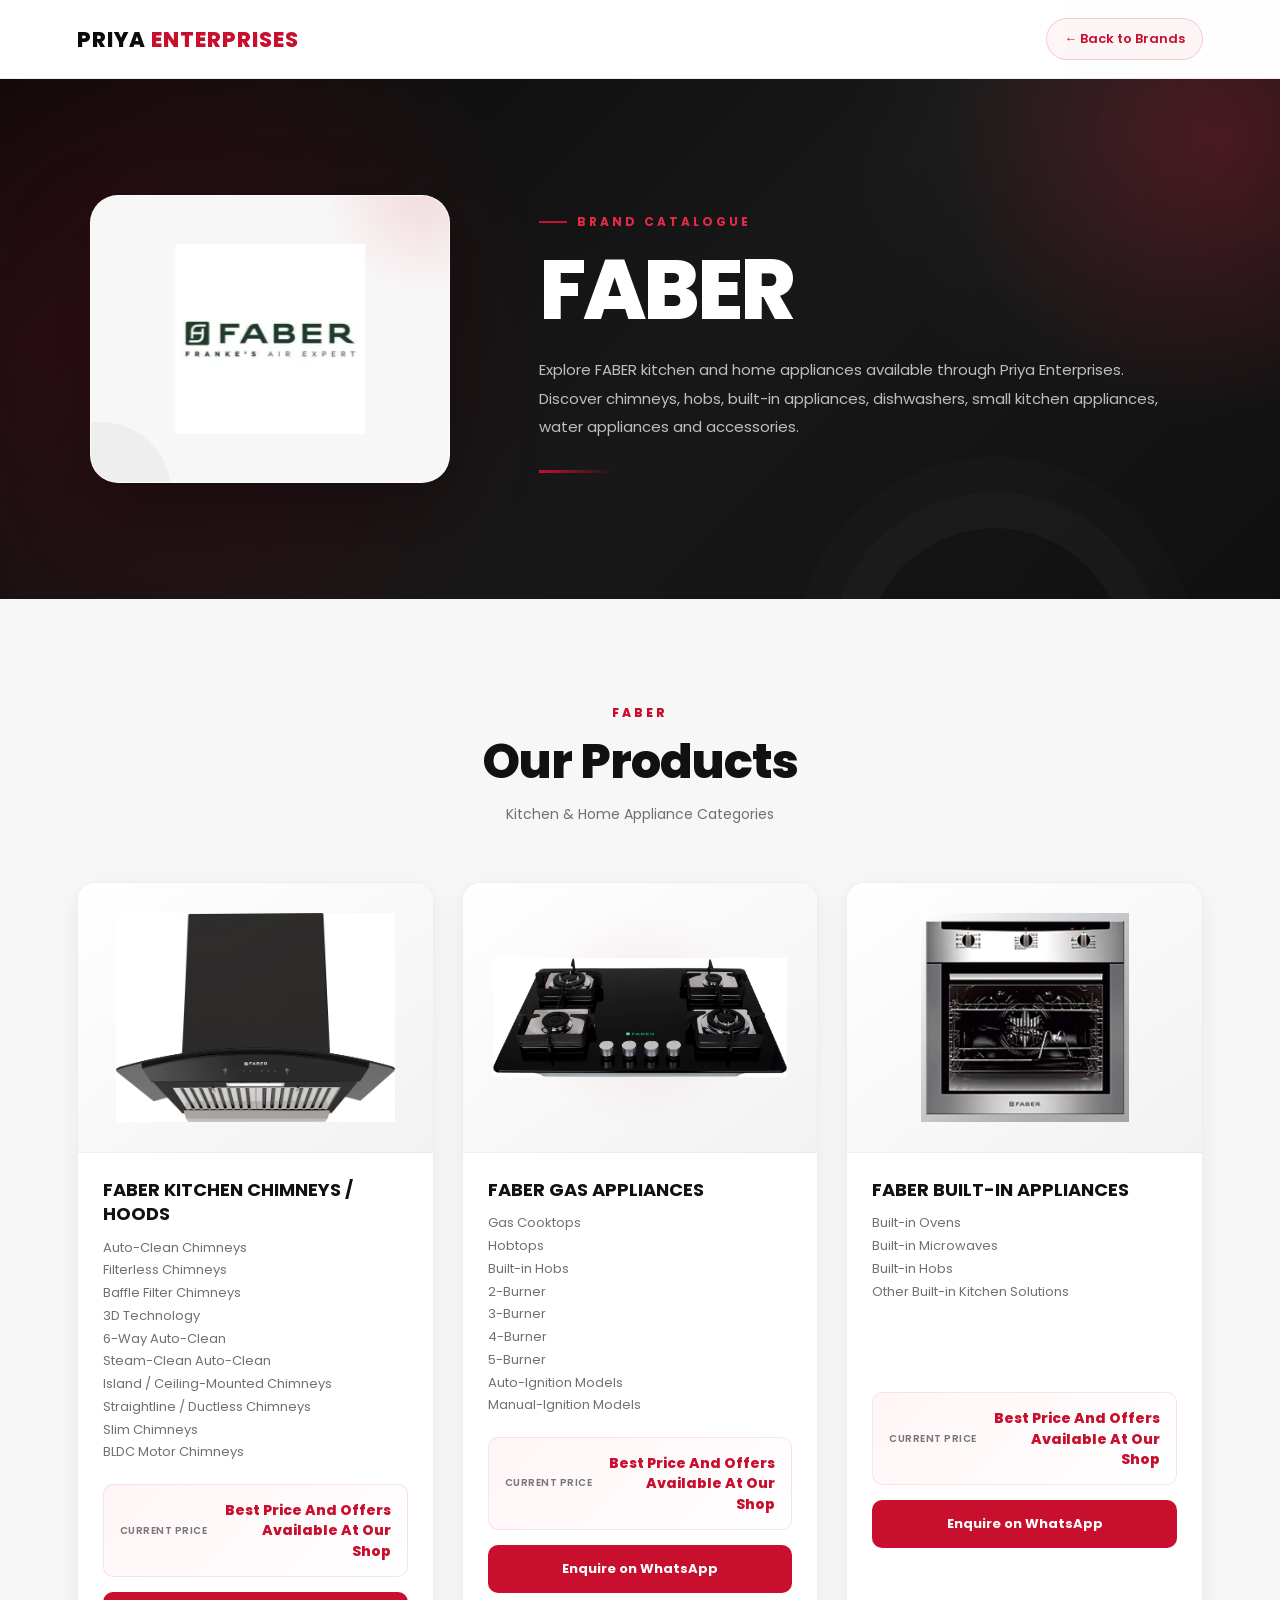
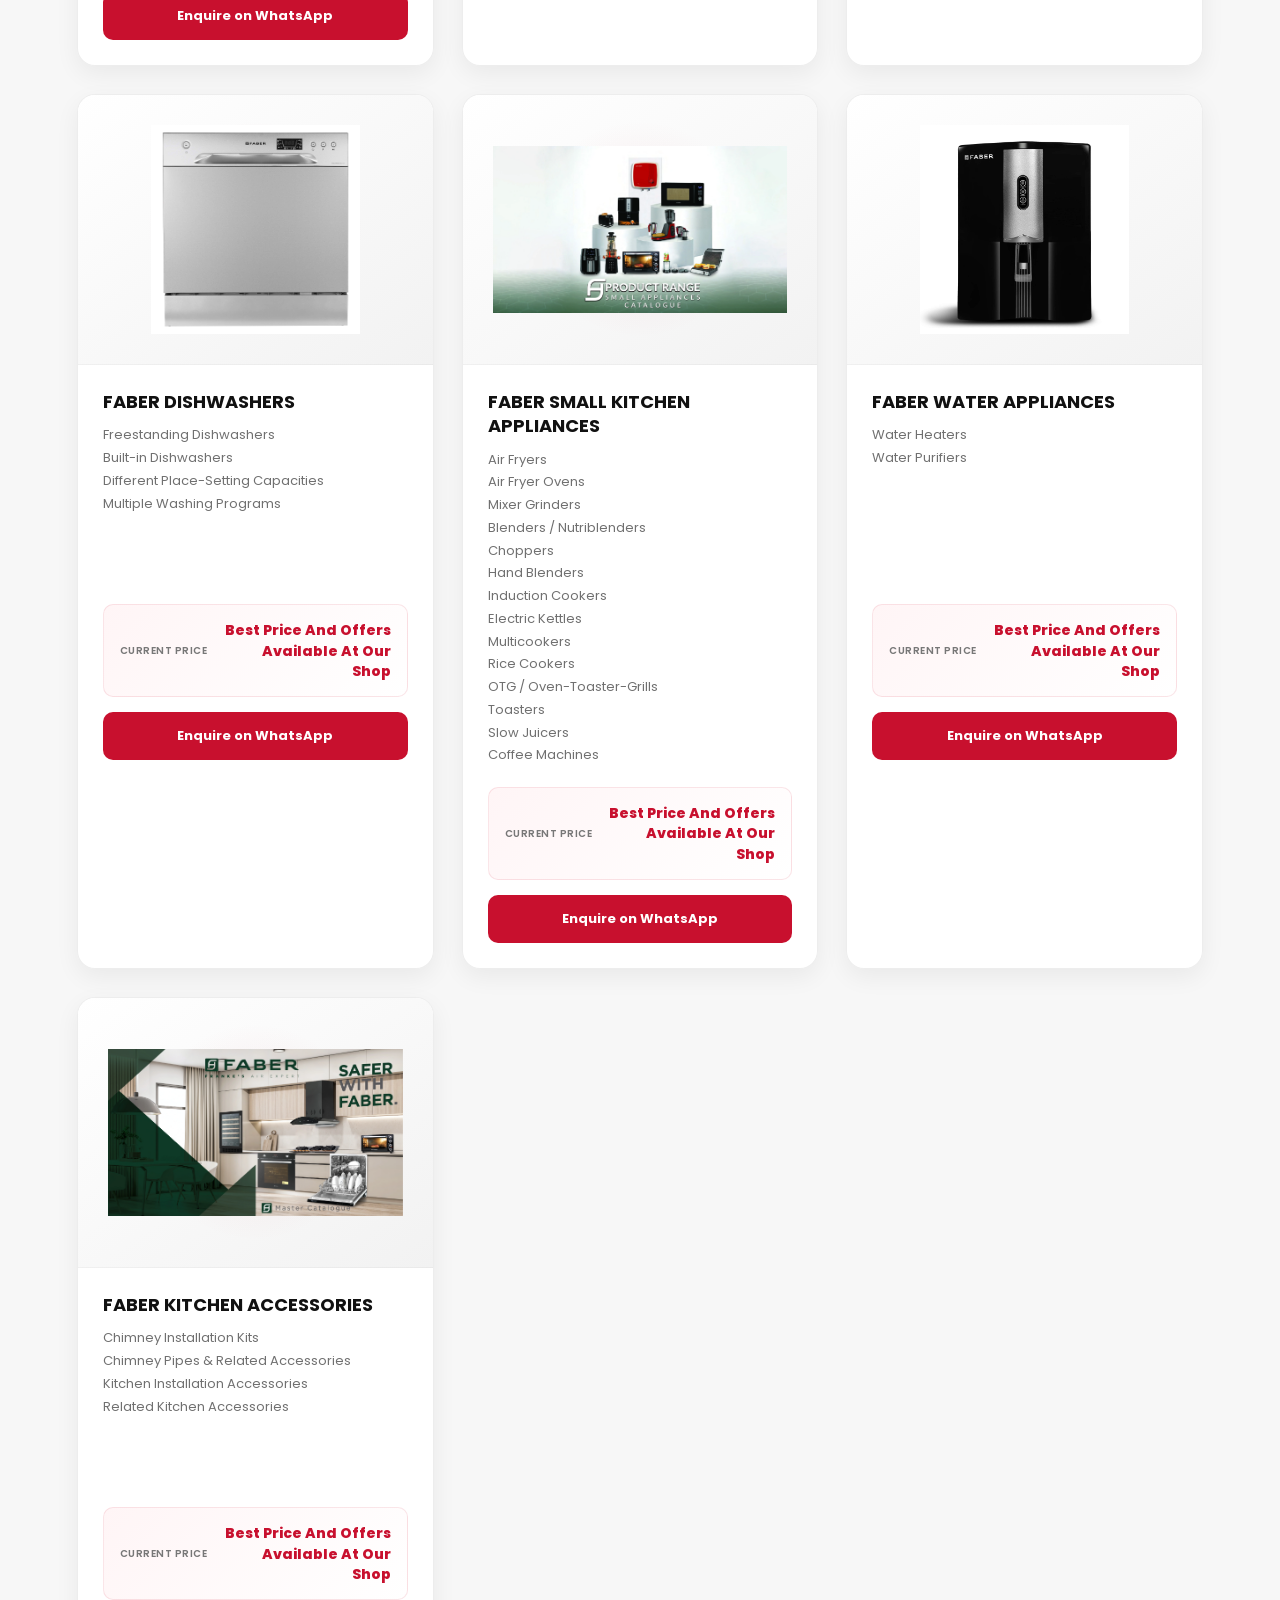
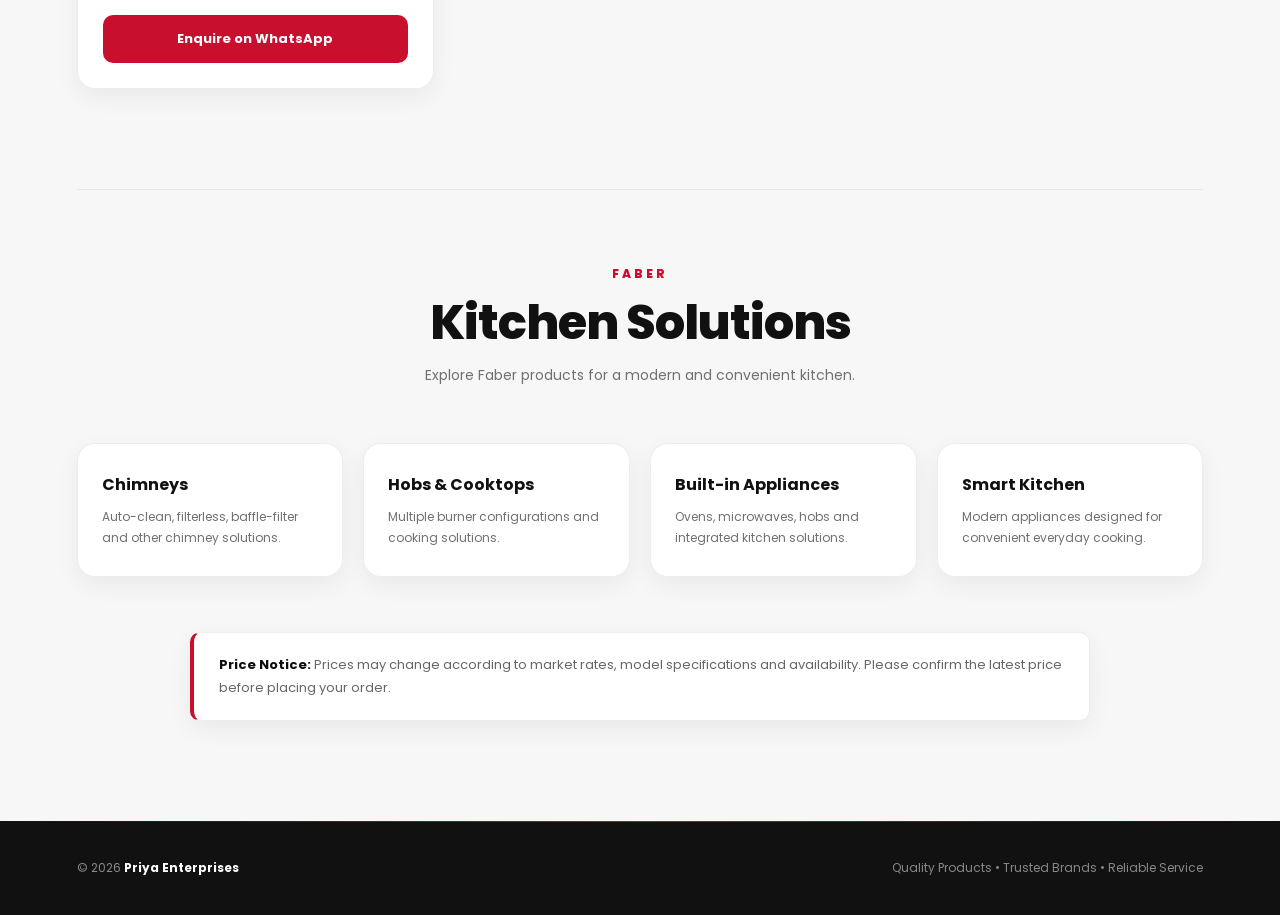
<file: faber.html>
<!DOCTYPE html>
<html lang="en">

<head>

    <meta charset="UTF-8">

    <meta name="viewport"
          content="width=device-width, initial-scale=1.0">

    <title>FABER | Priya Enterprises</title>

    <meta name="description"
          content="FABER kitchen appliances and latest prices from Priya Enterprises, Manvi, Karnataka.">

    <meta name="keywords"
          content="Faber, Faber kitchen chimney, Faber hob, Faber oven, Faber dishwasher, Faber appliances, Priya Enterprises">

    <link rel="preconnect"
          href="https://fonts.googleapis.com">

    <link rel="preconnect"
          href="https://fonts.gstatic.com"
          crossorigin>

    <link href="https://fonts.googleapis.com/css2?family=Poppins:wght@400;500;600;700;800&display=swap"
          rel="stylesheet">

    <link rel="stylesheet"
          href="faber.css">

</head>


<body>


    <!-- =================================
         NAVBAR
    ================================== -->

    <nav class="navbar">

        <a href="index.html"
           class="logo">

            PRIYA
            <span>ENTERPRISES</span>

        </a>


        <a href="index.html#brands"
           class="back-btn">

            ← Back to Brands

        </a>

    </nav>



    <!-- =================================
         HERO
    ================================== -->

    <header class="hero">

        <div class="brand-logo-box">

            <!-- Replace with your actual Faber logo filename -->

            <img
                src="OIP (11).webp"
                alt="Faber Logo">

        </div>


        <div class="hero-content">

            <span class="small-title">

                BRAND CATALOGUE

            </span>


            <h1>

                FABER

            </h1>


            <p>

                Explore FABER kitchen and home
                appliances available through
                Priya Enterprises.

                Discover chimneys, hobs, built-in
                appliances, dishwashers, small
                kitchen appliances, water appliances
                and accessories.

            </p>

        </div>

    </header>



    <!-- =================================
         PRODUCTS / CATEGORIES
    ================================== -->

    <main>

        <section class="products-section">


            <div class="section-heading">

                <span>

                    FABER

                </span>


                <h2>

                    Our Products

                </h2>


                <p>

                    Kitchen & Home Appliance Categories

                </p>

            </div>



            <!-- =================================
                 CATEGORY GRID
            ================================== -->

            <div class="product-grid">



                <!-- =================================
                     CATEGORY 01
                     KITCHEN CHIMNEYS / HOODS
                ================================== -->

                <article class="product-card">

                    <div class="product-image">

                        <img
                            src="faber-chimney.jpg"
                            alt="Faber Kitchen Chimneys and Hoods">

                    </div>


                    <div class="product-info">

                        <h3>

                            FABER KITCHEN CHIMNEYS / HOODS

                        </h3>


                        <p>

                            <span>Auto-Clean Chimneys</span><br>

                            <span>Filterless Chimneys</span><br>

                            <span>Baffle Filter Chimneys</span><br>

                            <span>3D Technology</span><br>

                            <span>6-Way Auto-Clean</span><br>

                            <span>Steam-Clean Auto-Clean</span><br>

                            <span>Island / Ceiling-Mounted Chimneys</span><br>

                            <span>Straightline / Ductless Chimneys</span><br>

                            <span>Slim Chimneys</span><br>

                            <span>BLDC Motor Chimneys</span>

                        </p>


                        <div class="price-box">

                            <span>

                                Current Price

                            </span>


                            <strong>

                                Best Price And Offers Available At Our Shop

                            </strong>

                        </div>


                        <a
                            href="https://chat.whatsapp.com/BjCRf4JI14d2dDkxTzFCVu?s=cl&p=a&ilr=1"
                            class="whatsapp-btn"
                            target="_blank"
                            rel="noopener noreferrer">

                            Enquire on WhatsApp

                        </a>

                    </div>

                </article>




                <!-- =================================
                     CATEGORY 02
                     GAS APPLIANCES
                ================================== -->

                <article class="product-card">

                    <div class="product-image">

                        <img
                            src="faber-gas-hob.jpg"
                            alt="Faber Gas Appliances and Hobs">

                    </div>


                    <div class="product-info">

                        <h3>

                            FABER GAS APPLIANCES

                        </h3>


                        <p>

                            <span>Gas Cooktops</span><br>

                            <span>Hobtops</span><br>

                            <span>Built-in Hobs</span><br>

                            <span>2-Burner</span><br>

                            <span>3-Burner</span><br>

                            <span>4-Burner</span><br>

                            <span>5-Burner</span><br>

                            <span>Auto-Ignition Models</span><br>

                            <span>Manual-Ignition Models</span>

                        </p>


                        <div class="price-box">

                            <span>

                                Current Price

                            </span>


                            <strong>

                                Best Price And Offers Available At Our Shop

                            </strong>

                        </div>


                        <a
                            href="https://chat.whatsapp.com/BjCRf4JI14d2dDkxTzFCVu?s=cl&p=a&ilr=1"
                            class="whatsapp-btn"
                            target="_blank"
                            rel="noopener noreferrer">

                            Enquire on WhatsApp

                        </a>

                    </div>

                </article>




                <!-- =================================
                     CATEGORY 03
                     BUILT-IN APPLIANCES
                ================================== -->

                <article class="product-card">

                    <div class="product-image">

                        <img
                            src="faber-built-in.jpg"
                            alt="Faber Built-in Kitchen Appliances">

                    </div>


                    <div class="product-info">

                        <h3>

                            FABER BUILT-IN APPLIANCES

                        </h3>


                        <p>

                            <span>Built-in Ovens</span><br>

                            <span>Built-in Microwaves</span><br>

                            <span>Built-in Hobs</span><br>

                            <span>Other Built-in Kitchen Solutions</span>

                        </p>


                        <div class="price-box">

                            <span>

                                Current Price

                            </span>


                            <strong>

                                Best Price And Offers Available At Our Shop

                            </strong>

                        </div>


                        <a
                            href="https://chat.whatsapp.com/BjCRf4JI14d2dDkxTzFCVu?s=cl&p=a&ilr=1"
                            class="whatsapp-btn"
                            target="_blank"
                            rel="noopener noreferrer">

                            Enquire on WhatsApp

                        </a>

                    </div>

                </article>




                <!-- =================================
                     CATEGORY 04
                     DISHWASHERS
                ================================== -->

                <article class="product-card">

                    <div class="product-image">

                        <img
                            src="faber-dishwasher.jpg"
                            alt="Faber Dishwashers">

                    </div>


                    <div class="product-info">

                        <h3>

                            FABER DISHWASHERS

                        </h3>


                        <p>

                            <span>Freestanding Dishwashers</span><br>

                            <span>Built-in Dishwashers</span><br>

                            <span>Different Place-Setting Capacities</span><br>

                            <span>Multiple Washing Programs</span>

                        </p>


                        <div class="price-box">

                            <span>

                                Current Price

                            </span>


                            <strong>

                                Best Price And Offers Available At Our Shop

                            </strong>

                        </div>


                        <a
                            href="https://chat.whatsapp.com/BjCRf4JI14d2dDkxTzFCVu?s=cl&p=a&ilr=1"
                            class="whatsapp-btn"
                            target="_blank"
                            rel="noopener noreferrer">

                            Enquire on WhatsApp

                        </a>

                    </div>

                </article>




                <!-- =================================
                     CATEGORY 05
                     SMALL KITCHEN APPLIANCES
                ================================== -->

                <article class="product-card">

                    <div class="product-image">

                        <img
                            src="faber-small-appliances.jpg"
                            alt="Faber Small Kitchen Appliances">

                    </div>


                    <div class="product-info">

                        <h3>

                            FABER SMALL KITCHEN APPLIANCES

                        </h3>


                        <p>

                            <span>Air Fryers</span><br>

                            <span>Air Fryer Ovens</span><br>

                            <span>Mixer Grinders</span><br>

                            <span>Blenders / Nutriblenders</span><br>

                            <span>Choppers</span><br>

                            <span>Hand Blenders</span><br>

                            <span>Induction Cookers</span><br>

                            <span>Electric Kettles</span><br>

                            <span>Multicookers</span><br>

                            <span>Rice Cookers</span><br>

                            <span>OTG / Oven-Toaster-Grills</span><br>

                            <span>Toasters</span><br>

                            <span>Slow Juicers</span><br>

                            <span>Coffee Machines</span>

                        </p>


                        <div class="price-box">

                            <span>

                                Current Price

                            </span>


                            <strong>

                                Best Price And Offers Available At Our Shop

                            </strong>

                        </div>


                        <a
                            href="https://chat.whatsapp.com/BjCRf4JI14d2dDkxTzFCVu?s=cl&p=a&ilr=1"
                            class="whatsapp-btn"
                            target="_blank"
                            rel="noopener noreferrer">

                            Enquire on WhatsApp

                        </a>

                    </div>

                </article>




                <!-- =================================
                     CATEGORY 06
                     WATER APPLIANCES
                ================================== -->

                <article class="product-card">

                    <div class="product-image">

                        <img
                            src="faber-water-appliances.jpg"
                            alt="Faber Water Appliances">

                    </div>


                    <div class="product-info">

                        <h3>

                            FABER WATER APPLIANCES

                        </h3>


                        <p>

                            <span>Water Heaters</span><br>

                            <span>Water Purifiers</span>

                        </p>


                        <div class="price-box">

                            <span>

                                Current Price

                            </span>


                            <strong>

                                Best Price And Offers Available At Our Shop

                            </strong>

                        </div>


                        <a
                            href="https://chat.whatsapp.com/BjCRf4JI14d2dDkxTzFCVu?s=cl&p=a&ilr=1"
                            class="whatsapp-btn"
                            target="_blank"
                            rel="noopener noreferrer">

                            Enquire on WhatsApp

                        </a>

                    </div>

                </article>




                <!-- =================================
                     CATEGORY 07
                     KITCHEN ACCESSORIES
                ================================== -->

                <article class="product-card">

                    <div class="product-image">

                        <img
                            src="faber-accessories.jpg"
                            alt="Faber Kitchen Accessories">

                    </div>


                    <div class="product-info">

                        <h3>

                            FABER KITCHEN ACCESSORIES

                        </h3>


                        <p>

                            <span>Chimney Installation Kits</span><br>

                            <span>Chimney Pipes & Related Accessories</span><br>

                            <span>Kitchen Installation Accessories</span><br>

                            <span>Related Kitchen Accessories</span>

                        </p>


                        <div class="price-box">

                            <span>

                                Current Price

                            </span>


                            <strong>

                                Best Price And Offers Available At Our Shop

                            </strong>

                        </div>


                        <a
                            href="https://chat.whatsapp.com/BjCRf4JI14d2dDkxTzFCVu?s=cl&p=a&ilr=1"
                            class="whatsapp-btn"
                            target="_blank"
                            rel="noopener noreferrer">

                            Enquire on WhatsApp

                        </a>

                    </div>

                </article>


            </div>



            <!-- =================================
                 FEATURE HIGHLIGHTS
            ================================== -->

            <section class="faber-highlights">

                <div class="section-heading">

                    <span>

                        FABER

                    </span>


                    <h2>

                        Kitchen Solutions

                    </h2>


                    <p>

                        Explore Faber products for a
                        modern and convenient kitchen.

                    </p>

                </div>


                <div class="highlight-grid">


                    <div class="highlight-card">

                        <h3>

                            Chimneys

                        </h3>

                        <p>

                            Auto-clean, filterless,
                            baffle-filter and other
                            chimney solutions.

                        </p>

                    </div>


                    <div class="highlight-card">

                        <h3>

                            Hobs & Cooktops

                        </h3>

                        <p>

                            Multiple burner configurations
                            and cooking solutions.

                        </p>

                    </div>


                    <div class="highlight-card">

                        <h3>

                            Built-in Appliances

                        </h3>

                        <p>

                            Ovens, microwaves, hobs and
                            integrated kitchen solutions.

                        </p>

                    </div>


                    <div class="highlight-card">

                        <h3>

                            Smart Kitchen

                        </h3>

                        <p>

                            Modern appliances designed
                            for convenient everyday cooking.

                        </p>

                    </div>


                </div>

            </section>



            <!-- =================================
                 PRICE NOTICE
            ================================== -->

            <div class="price-notice">

                <strong>

                    Price Notice:

                </strong>

                Prices may change according to
                market rates, model specifications
                and availability.

                Please confirm the latest price
                before placing your order.

            </div>


        </section>

    </main>



    <!-- =================================
         FOOTER
    ================================== -->

    <footer>

        <span>

            © 2026

            <strong>

                Priya Enterprises

            </strong>

        </span>


        <span>

            Quality Products • Trusted Brands • Reliable Service

        </span>

    </footer>



    <!-- =================================
         JAVASCRIPT
    ================================== -->

    <script src="faber.js"></script>


</body>

</html>
</file>
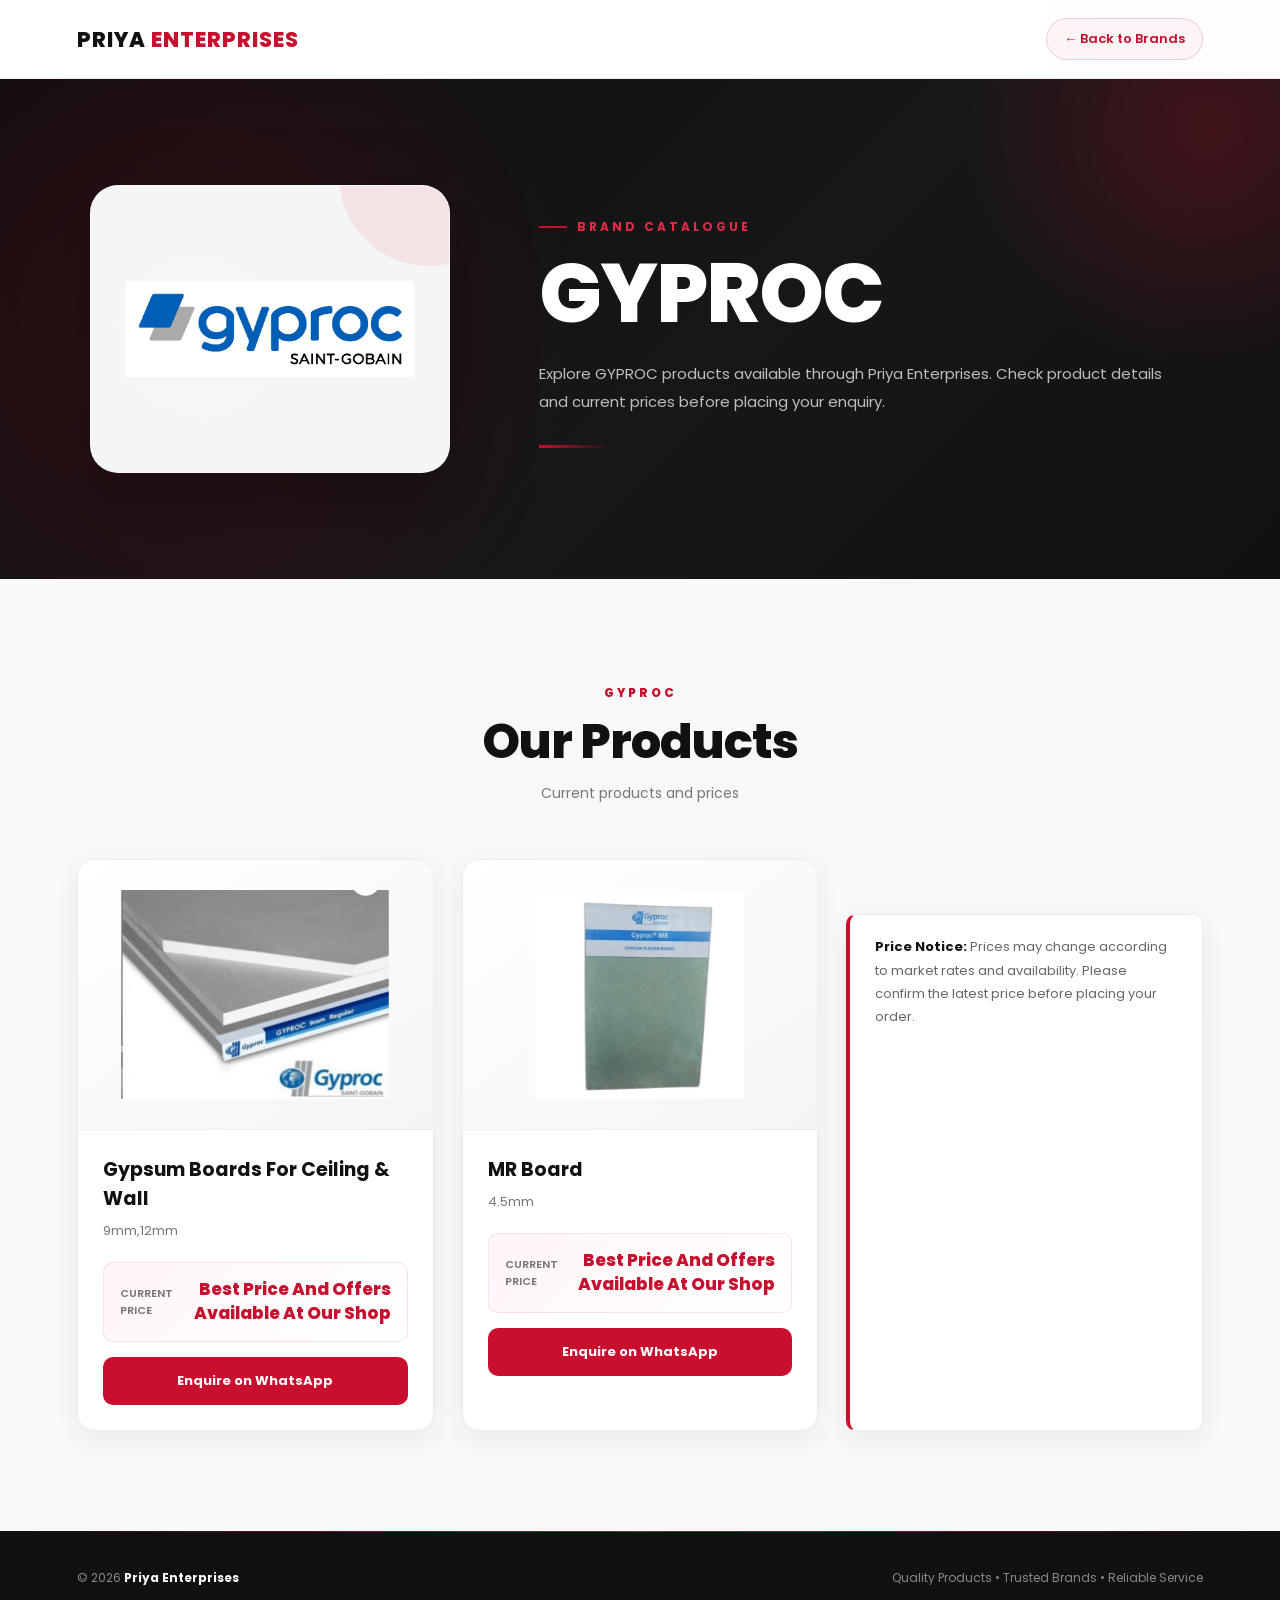
<file: gyproc.html>
<!DOCTYPE html>
<html lang="en">

<head>

    <meta charset="UTF-8">

    <meta name="viewport"
          content="width=device-width, initial-scale=1.0">

    <title>GYPROC | Priya Enterprises</title>

    <meta name="description"
          content="GYPROC  products and latest prices from Priya Enterprises, Manvi, Karnataka.">

    <!-- Google Font -->

    <link rel="preconnect"
          href="https://fonts.googleapis.com">

    <link rel="preconnect"
          href="https://fonts.gstatic.com"
          crossorigin>

    <link href="https://fonts.googleapis.com/css2?family=Poppins:wght@400;500;600;700;800&display=swap"
          rel="stylesheet">


    <!-- ACC CSS -->

    <link rel="stylesheet"
          href="gyproc.css">

</head>


<body>


    <!-- =================================
         NAVBAR
    ================================== -->

    <nav class="navbar">

        <a href="index.html"
           class="logo">

            PRIYA
            <span>ENTERPRISES</span>

        </a>


        <a href="index.html#brands"
           class="back-btn">

            ← Back to Brands

        </a>

    </nav>



    <!-- =================================
         HERO
    ================================== -->

    <header class="hero">


        <!-- ACC LOGO -->

        <div class="brand-logo-box">

            <img
                src="gyp.jpg"
                alt="GYPROC Logo">

        </div>



        <!-- HERO CONTENT -->

        <div class="hero-content">

            <span class="small-title">

                BRAND CATALOGUE

            </span>


            <h1>

                GYPROC

            </h1>


            <p>

                Explore GYPROC products
                available through Priya Enterprises.

                Check product details and current
                prices before placing your enquiry.

            </p>

        </div>


    </header>



    <!-- =================================
         PRODUCTS
    ================================== -->

    <main>


        <section class="products-section">


            <!-- SECTION HEADING -->

            <div class="section-heading">

                <span>

                    GYPROC

                </span>


                <h2>

                    Our Products

                </h2>


                <p>

                    Current products and prices

                </p>

            </div>



            <!-- =================================
                 PRODUCT GRID
            ================================== -->

            <div class="product-grid">



                <!-- PRODUCT 1 -->

                <article class="product-card">


                    <div class="product-image">

                        <img
                            src="gyp2.jpg"
                            alt="GYPROC Products">

                    </div>



                    <div class="product-info">


                        <h3>

                            Gypsum Boards For Ceiling & Wall
                        </h3>


                        <p>

                            9mm,12mm

                        </p>



                        <!-- PRICE -->

                        <div class="price-box">

                            <span>

                                Current Price

                            </span>


                            <strong>

                                Best Price And Offers Available At Our Shop

                            </strong>

                        </div>



                        <!-- WHATSAPP -->

                        <a
                            href="https://chat.whatsapp.com/BjCRf4JI14d2dDkxTzFCVu?s=cl&p=a&ilr=1"
                            class="whatsapp-btn"
                            target="_blank"
                            rel="noopener noreferrer">

                            Enquire on WhatsApp

                        </a>


                    </div>


                </article>




                <!-- PRODUCT 2 -->

                <article class="product-card">


                    <div class="product-image">

                        <img
                            src="gyp3.jpg"
                            alt="GYPROC">

                    </div>



                    <div class="product-info">


                        <h3>

                            MR Board 

                        </h3>


                        <p>

                            4.5mm

                        </p>



                        <div class="price-box">

                            <span>

                                Current Price

                            </span>


                            <strong>

                                Best Price And Offers Available At Our Shop

                            </strong>

                        </div>



                        <a
                            href="https://chat.whatsapp.com/BjCRf4JI14d2dDkxTzFCVu?s=cl&p=a&ilr=1"
                            class="whatsapp-btn"
                            target="_blank"
                            rel="noopener noreferrer">

                            Enquire on WhatsApp

                        </a>


                    </div>


                </article>




               


            <!-- =================================
                 PRICE NOTICE
            ================================== -->

            <div class="price-notice">

                <strong>

                    Price Notice:

                </strong>

                Prices may change according to
                market rates and availability.

                Please confirm the latest price
                before placing your order.

            </div>


        </section>


    </main>



    <!-- =================================
         FOOTER
    ================================== -->

    <footer>


        <span>

            © 2026

            <strong>

                Priya Enterprises

            </strong>

        </span>



        <span>

            Quality Products • Trusted Brands • Reliable Service

        </span>


    </footer>



    <!-- =================================
         JSW JAVASCRIPT
    ================================== -->

    <script src="gyproc.js"></script>


</body>

</html>
</file>
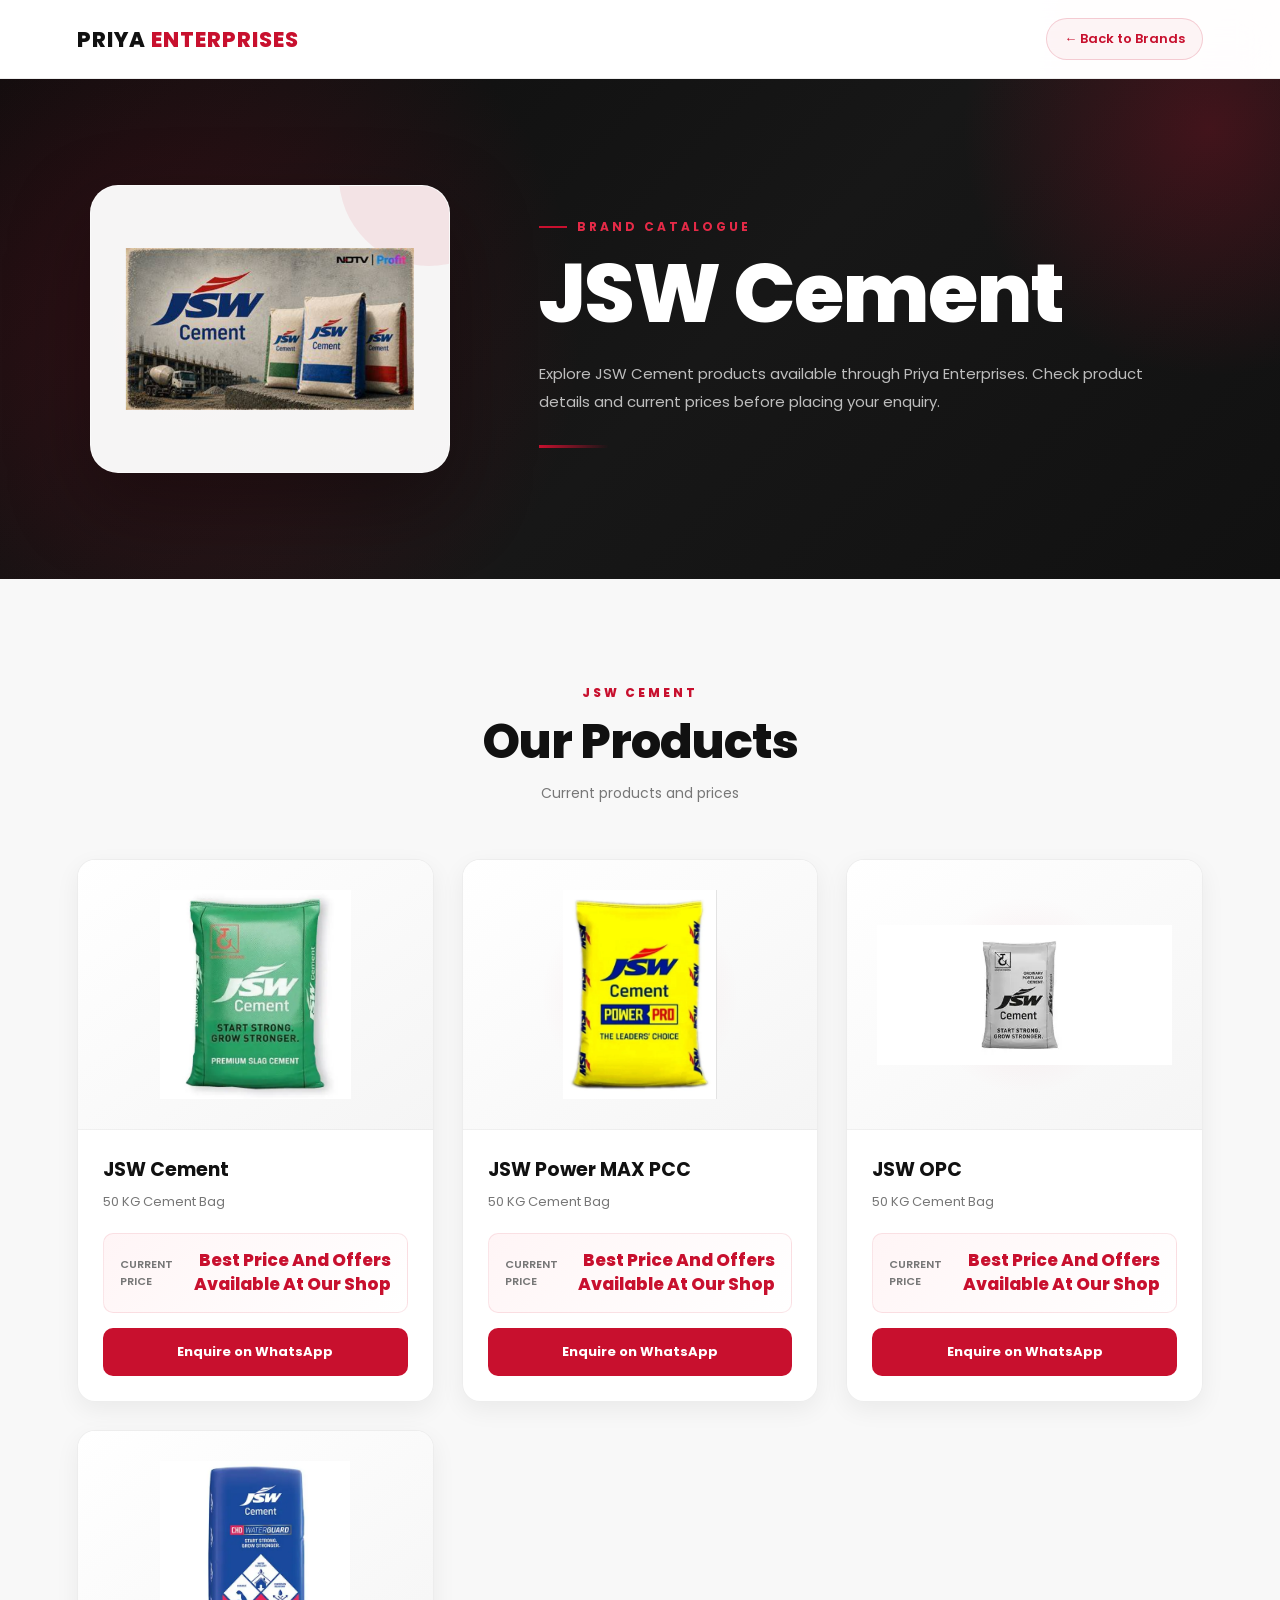
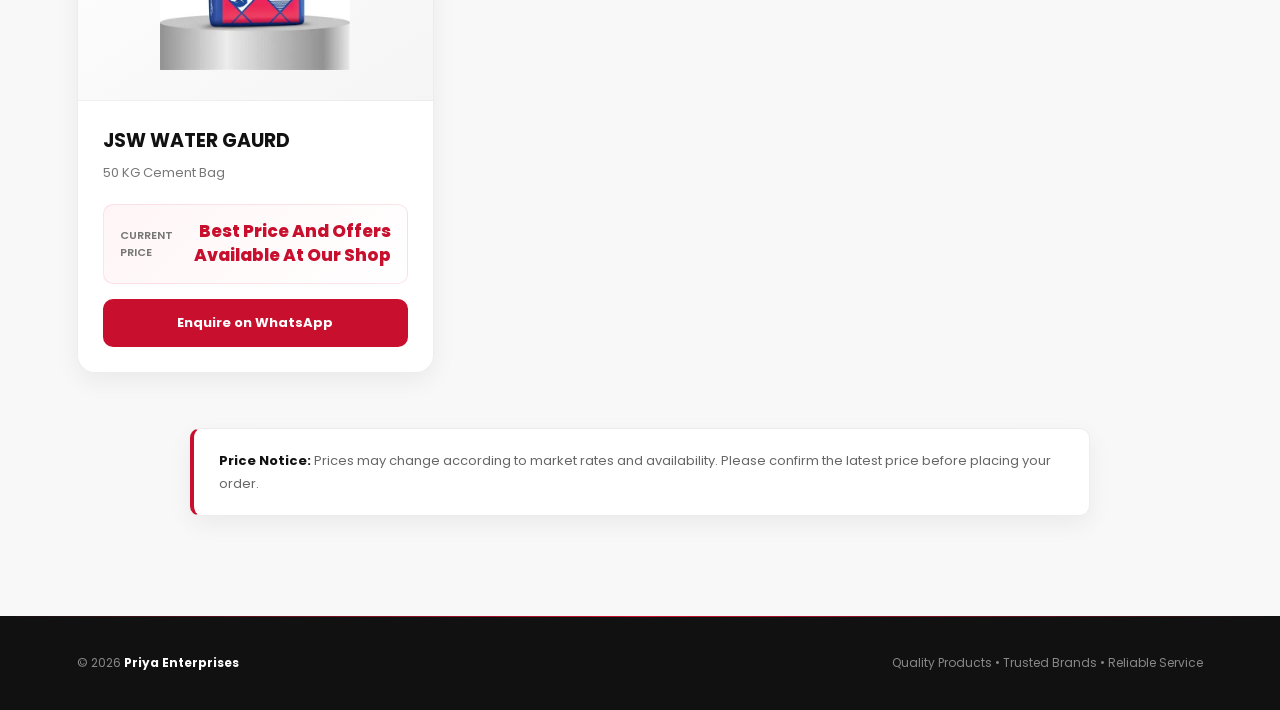
<file: jsw.html>
<!DOCTYPE html>
<html lang="en">

<head>

    <meta charset="UTF-8">

    <meta name="viewport"
          content="width=device-width, initial-scale=1.0">

    <title>JSW Cement | Priya Enterprises</title>

    <meta name="description"
          content="JSW Cement products and latest prices from Priya Enterprises, Manvi, Karnataka.">

    <!-- Google Font -->

    <link rel="preconnect"
          href="https://fonts.googleapis.com">

    <link rel="preconnect"
          href="https://fonts.gstatic.com"
          crossorigin>

    <link href="https://fonts.googleapis.com/css2?family=Poppins:wght@400;500;600;700;800&display=swap"
          rel="stylesheet">


    <!-- ACC CSS -->

    <link rel="stylesheet"
          href="jsw.css">

</head>


<body>


    <!-- =================================
         NAVBAR
    ================================== -->

    <nav class="navbar">

        <a href="index.html"
           class="logo">

            PRIYA
            <span>ENTERPRISES</span>

        </a>


        <a href="index.html#brands"
           class="back-btn">

            ← Back to Brands

        </a>

    </nav>



    <!-- =================================
         HERO
    ================================== -->

    <header class="hero">


        <!-- ACC LOGO -->

        <div class="brand-logo-box">

            <img
                src="OIP (1).jpg"
                alt="JSW Cement Logo">

        </div>



        <!-- HERO CONTENT -->

        <div class="hero-content">

            <span class="small-title">

                BRAND CATALOGUE

            </span>


            <h1>

                JSW Cement

            </h1>


            <p>

                Explore JSW Cement products
                available through Priya Enterprises.

                Check product details and current
                prices before placing your enquiry.

            </p>

        </div>


    </header>



    <!-- =================================
         PRODUCTS
    ================================== -->

    <main>


        <section class="products-section">


            <!-- SECTION HEADING -->

            <div class="section-heading">

                <span>

                    JSW CEMENT

                </span>


                <h2>

                    Our Products

                </h2>


                <p>

                    Current products and prices

                </p>

            </div>



            <!-- =================================
                 PRODUCT GRID
            ================================== -->

            <div class="product-grid">



                <!-- PRODUCT 1 -->

                <article class="product-card">


                    <div class="product-image">

                        <img
                            src="OIP (6).webp"
                            alt="JSW Cement 50 KG">

                    </div>



                    <div class="product-info">


                        <h3>

                            JSW Cement

                        </h3>


                        <p>

                            50 KG Cement Bag

                        </p>



                        <!-- PRICE -->

                        <div class="price-box">

                            <span>

                                Current Price

                            </span>


                            <strong>

                                Best Price And Offers Available At Our Shop

                            </strong>

                        </div>



                        <!-- WHATSAPP -->

                        <a
                            href="https://chat.whatsapp.com/BjCRf4JI14d2dDkxTzFCVu?s=cl&p=a&ilr=1"
                            class="whatsapp-btn"
                            target="_blank"
                            rel="noopener noreferrer">

                            Enquire on WhatsApp

                        </a>


                    </div>


                </article>




                <!-- PRODUCT 2 -->

                <article class="product-card">


                    <div class="product-image">

                        <img
                            src="jsw-cement-50kg-bags-1000x1000.webp"
                            alt="JSW Power Pro Cement 50 KG">

                    </div>



                    <div class="product-info">


                        <h3>

                            JSW Power MAX PCC

                        </h3>


                        <p>

                            50 KG Cement Bag

                        </p>



                        <div class="price-box">

                            <span>

                                Current Price

                            </span>


                            <strong>

                            Best Price And Offers Available At Our Shop

                            </strong>

                        </div>



                        <a
                            href="https://chat.whatsapp.com/BjCRf4JI14d2dDkxTzFCVu?s=cl&p=a&ilr=1"
                            class="whatsapp-btn"
                            target="_blank"
                            rel="noopener noreferrer">

                            Enquire on WhatsApp

                        </a>


                    </div>


                </article>




                <!-- PRODUCT 3 -->

                <article class="product-card">


                    <div class="product-image">

                        <img
                            src="OIP (8).webp"
                            alt="JSW Concreel HD (CHD) Cement 50 KG">

                    </div>



                    <div class="product-info">


                        <h3>

                            JSW OPC

                        </h3>


                        <p>

                            50 KG Cement Bag

                        </p>



                        <div class="price-box">

                            <span>

                                Current Price

                            </span>


                            <strong>

                                Best Price And Offers Available At Our Shop
                    

                            </strong>

                        </div>



                        <a
                            href="https://chat.whatsapp.com/BjCRf4JI14d2dDkxTzFCVu?s=cl&p=a&ilr=1"
                            class="whatsapp-btn"
                            target="_blank"
                            rel="noopener noreferrer">

                            Enquire on WhatsApp

                        </a>


                    </div>


                </article>

<!-- PRODUCT 4 -->

                <article class="product-card">


                    <div class="product-image">

                        <img
                            src="OIP (9).webp"
                            alt="JSW WATER GAURD Cement 50 KG">

                    </div>



                    <div class="product-info">


                        <h3>

                            JSW WATER GAURD

                        </h3>


                        <p>

                            50 KG Cement Bag

                        </p>



                        <div class="price-box">

                            <span>

                                Current Price

                            </span>


                            <strong>

                                Best Price And Offers Available At Our Shop

                            </strong>

                        </div>



                        <a
                            href="https://chat.whatsapp.com/BjCRf4JI14d2dDkxTzFCVu?s=cl&p=a&ilr=1"
                            class="whatsapp-btn"
                            target="_blank"
                            rel="noopener noreferrer">

                            Enquire on WhatsApp

                        </a>


                    </div>


                </article>



            </div>



            <!-- =================================
                 PRICE NOTICE
            ================================== -->

            <div class="price-notice">

                <strong>

                    Price Notice:

                </strong>

                Prices may change according to
                market rates and availability.

                Please confirm the latest price
                before placing your order.

            </div>


        </section>


    </main>



    <!-- =================================
         FOOTER
    ================================== -->

    <footer>


        <span>

            © 2026

            <strong>

                Priya Enterprises

            </strong>

        </span>



        <span>

            Quality Products • Trusted Brands • Reliable Service

        </span>


    </footer>



    <!-- =================================
         JSW JAVASCRIPT
    ================================== -->

    <script src="jsw.js"></script>


</body>

</html>
</file>
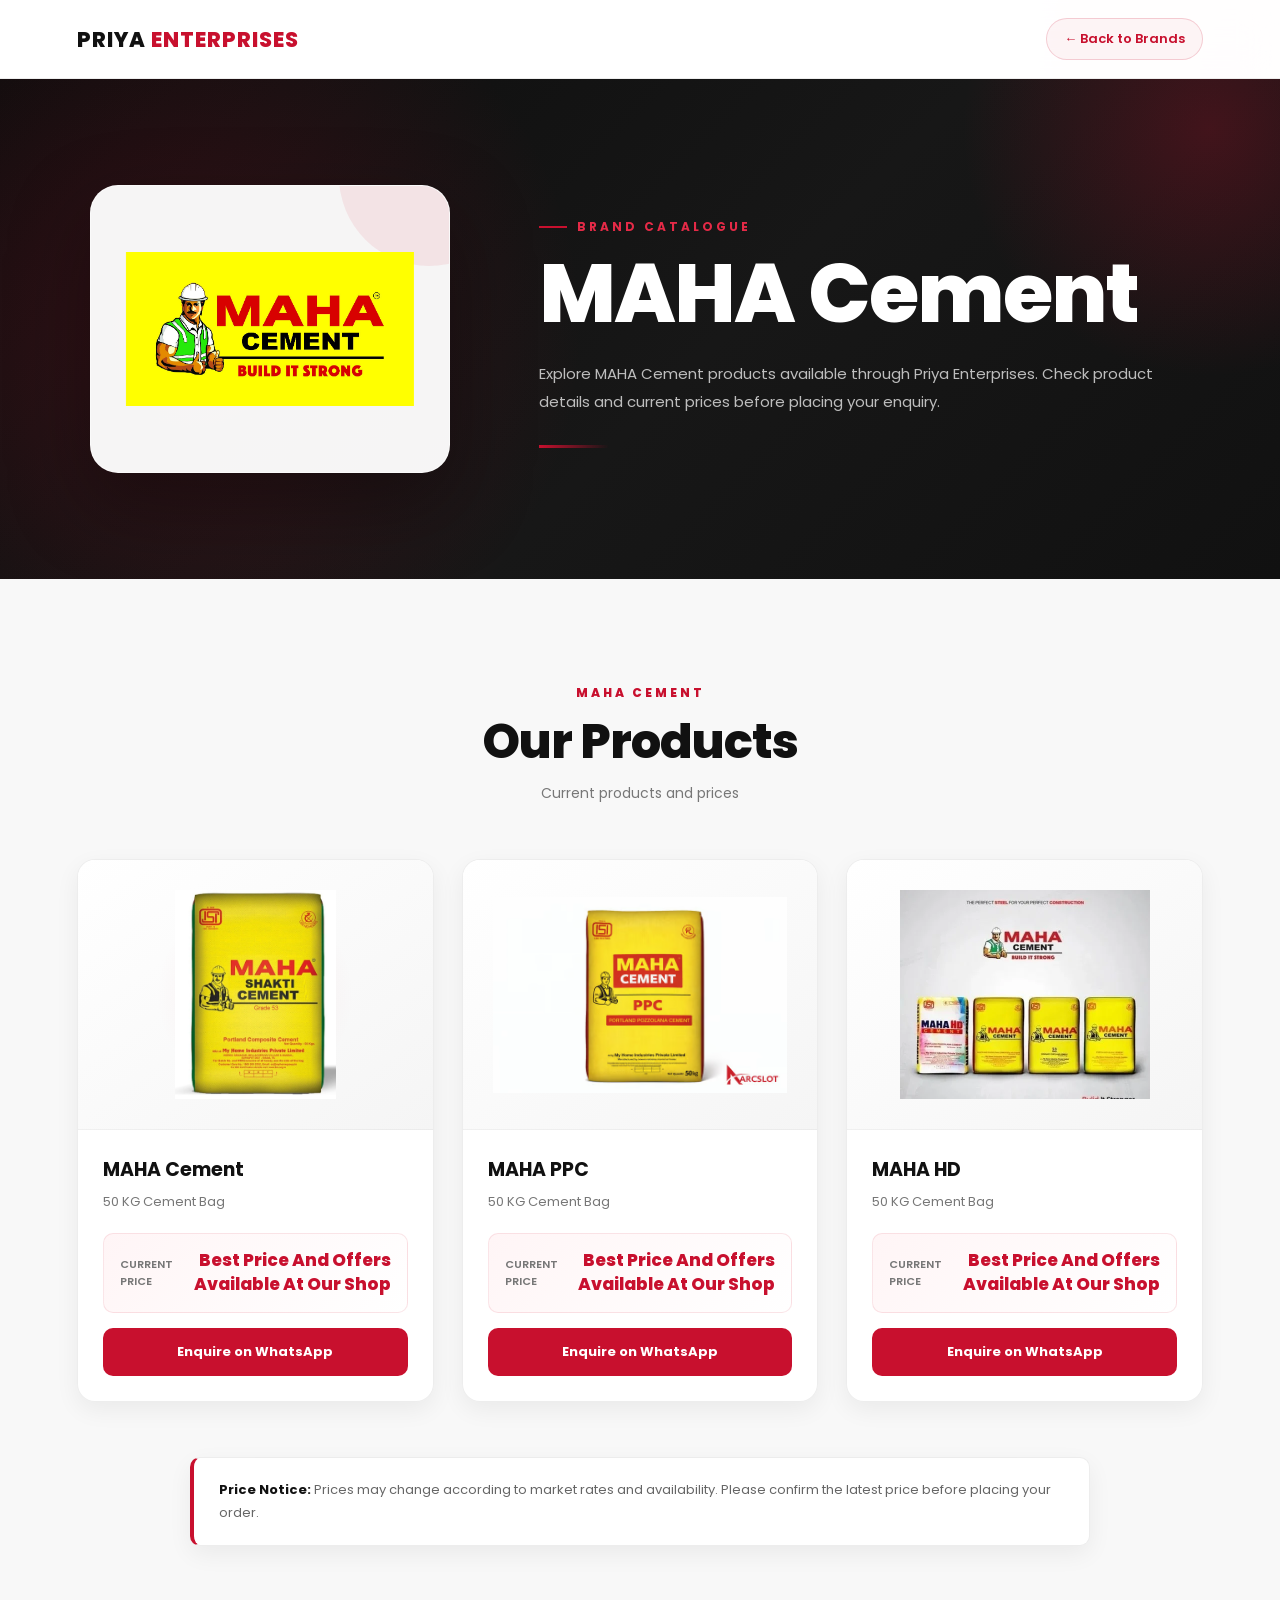
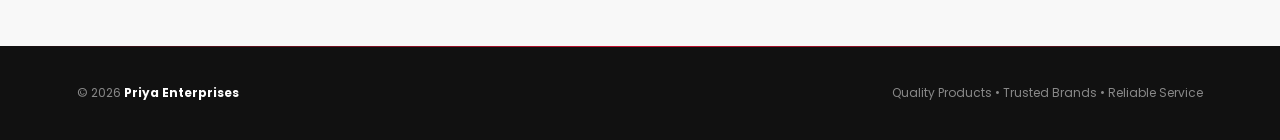
<file: maha.html>
<!DOCTYPE html>
<html lang="en">

<head>

    <meta charset="UTF-8">

    <meta name="viewport"
          content="width=device-width, initial-scale=1.0">

    <title>MAHA Cement | Priya Enterprises</title>

    <meta name="description"
          content="MAHA Cement products and latest prices from Priya Enterprises, Manvi, Karnataka.">

    <!-- Google Font -->

    <link rel="preconnect"
          href="https://fonts.googleapis.com">

    <link rel="preconnect"
          href="https://fonts.gstatic.com"
          crossorigin>

    <link href="https://fonts.googleapis.com/css2?family=Poppins:wght@400;500;600;700;800&display=swap"
          rel="stylesheet">


    <!-- ACC CSS -->

    <link rel="stylesheet"
          href="maha.css">

</head>


<body>


    <!-- =================================
         NAVBAR
    ================================== -->

    <nav class="navbar">

        <a href="index.html"
           class="logo">

            PRIYA
            <span>ENTERPRISES</span>

        </a>


        <a href="index.html#brands"
           class="back-btn">

            ← Back to Brands

        </a>

    </nav>



    <!-- =================================
         HERO
    ================================== -->

    <header class="hero">


        <!-- ACC LOGO -->

        <div class="brand-logo-box">

            <img
                src="maha-cement-logo-favicon.jpg"
                alt="MAHA Cement Logo">

        </div>



        <!-- HERO CONTENT -->

        <div class="hero-content">

            <span class="small-title">

                BRAND CATALOGUE

            </span>


            <h1>

                MAHA Cement

            </h1>


            <p>

                Explore MAHA Cement products
                available through Priya Enterprises.

                Check product details and current
                prices before placing your enquiry.

            </p>

        </div>


    </header>



    <!-- =================================
         PRODUCTS
    ================================== -->

    <main>


        <section class="products-section">


            <!-- SECTION HEADING -->

            <div class="section-heading">

                <span>

                    MAHA CEMENT

                </span>


                <h2>

                    Our Products

                </h2>


                <p>

                    Current products and prices

                </p>

            </div>



            <!-- =================================
                 PRODUCT GRID
            ================================== -->

            <div class="product-grid">



                <!-- PRODUCT 1 -->

                <article class="product-card">


                    <div class="product-image">

                        <img
                            src="maha-ppc-53-grade-cement-1000x1000.webp"
                            alt="MAHA PPC 53 Grade Cement">

                    </div>



                    <div class="product-info">


                        <h3>

                            MAHA Cement

                        </h3>


                        <p>

                            50 KG Cement Bag

                        </p>



                        <!-- PRICE -->

                        <div class="price-box">

                            <span>

                                Current Price

                            </span>


                            <strong>

                                Best Price And Offers Available At Our Shop

                            </strong>

                        </div>



                        <!-- WHATSAPP -->

                        <a
                            href="https://chat.whatsapp.com/BjCRf4JI14d2dDkxTzFCVu?s=cl&p=a&ilr=1"
                            class="whatsapp-btn"
                            target="_blank"
                            rel="noopener noreferrer">

                            Enquire on WhatsApp

                        </a>


                    </div>


                </article>




                <!-- PRODUCT 2 -->

                <article class="product-card">


                    <div class="product-image">

                        <img
                            src="0cf8111b-45c6-4927-b31b-645f1de0bfdd-640x640.avif"
                            alt="MAHA PPC Cement 50 KG">

                    </div>



                    <div class="product-info">


                        <h3>

                            MAHA PPC

                        </h3>


                        <p>

                            50 KG Cement Bag

                        </p>



                        <div class="price-box">

                            <span>

                                Current Price

                            </span>


                            <strong>

                                Best Price And Offers Available At Our Shop

                            </strong>

                        </div>



                        <a
                            href="https://chat.whatsapp.com/BjCRf4JI14d2dDkxTzFCVu?s=cl&p=a&ilr=1"
                            class="whatsapp-btn"
                            target="_blank"
                            rel="noopener noreferrer">

                            Enquire on WhatsApp

                        </a>


                    </div>


                </article>




                <!-- PRODUCT 3 -->

                <article class="product-card">


                    <div class="product-image">

                        <img
                            src="maha-cement-500x500.webp"
                            alt="MAHA HD  Cement 50 KG">

                    </div>



                    <div class="product-info">


                        <h3>

                            MAHA HD

                        </h3>


                        <p>

                            50 KG Cement Bag

                        </p>



                        <div class="price-box">

                            <span>

                                Current Price

                            </span>


                            <strong>

                                Best Price And Offers Available At Our Shop

                            </strong>

                        </div>



                        <a
                            href="https://chat.whatsapp.com/BjCRf4JI14d2dDkxTzFCVu?s=cl&p=a&ilr=1"
                            class="whatsapp-btn"
                            target="_blank"
                            rel="noopener noreferrer">

                            Enquire on WhatsApp

                        </a>


                    </div>


                </article>




            </div>



            <!-- =================================
                 PRICE NOTICE
            ================================== -->

            <div class="price-notice">

                <strong>

                    Price Notice:

                </strong>

                Prices may change according to
                market rates and availability.

                Please confirm the latest price
                before placing your order.

            </div>


        </section>


    </main>



    <!-- =================================
         FOOTER
    ================================== -->

    <footer>


        <span>

            © 2026

            <strong>

                Priya Enterprises

            </strong>

        </span>



        <span>

            Quality Products • Trusted Brands • Reliable Service

        </span>


    </footer>



    <!-- =================================
         JSW JAVASCRIPT
    ================================== -->

    <script src="maha.js"></script>


</body>

</html>
</file>
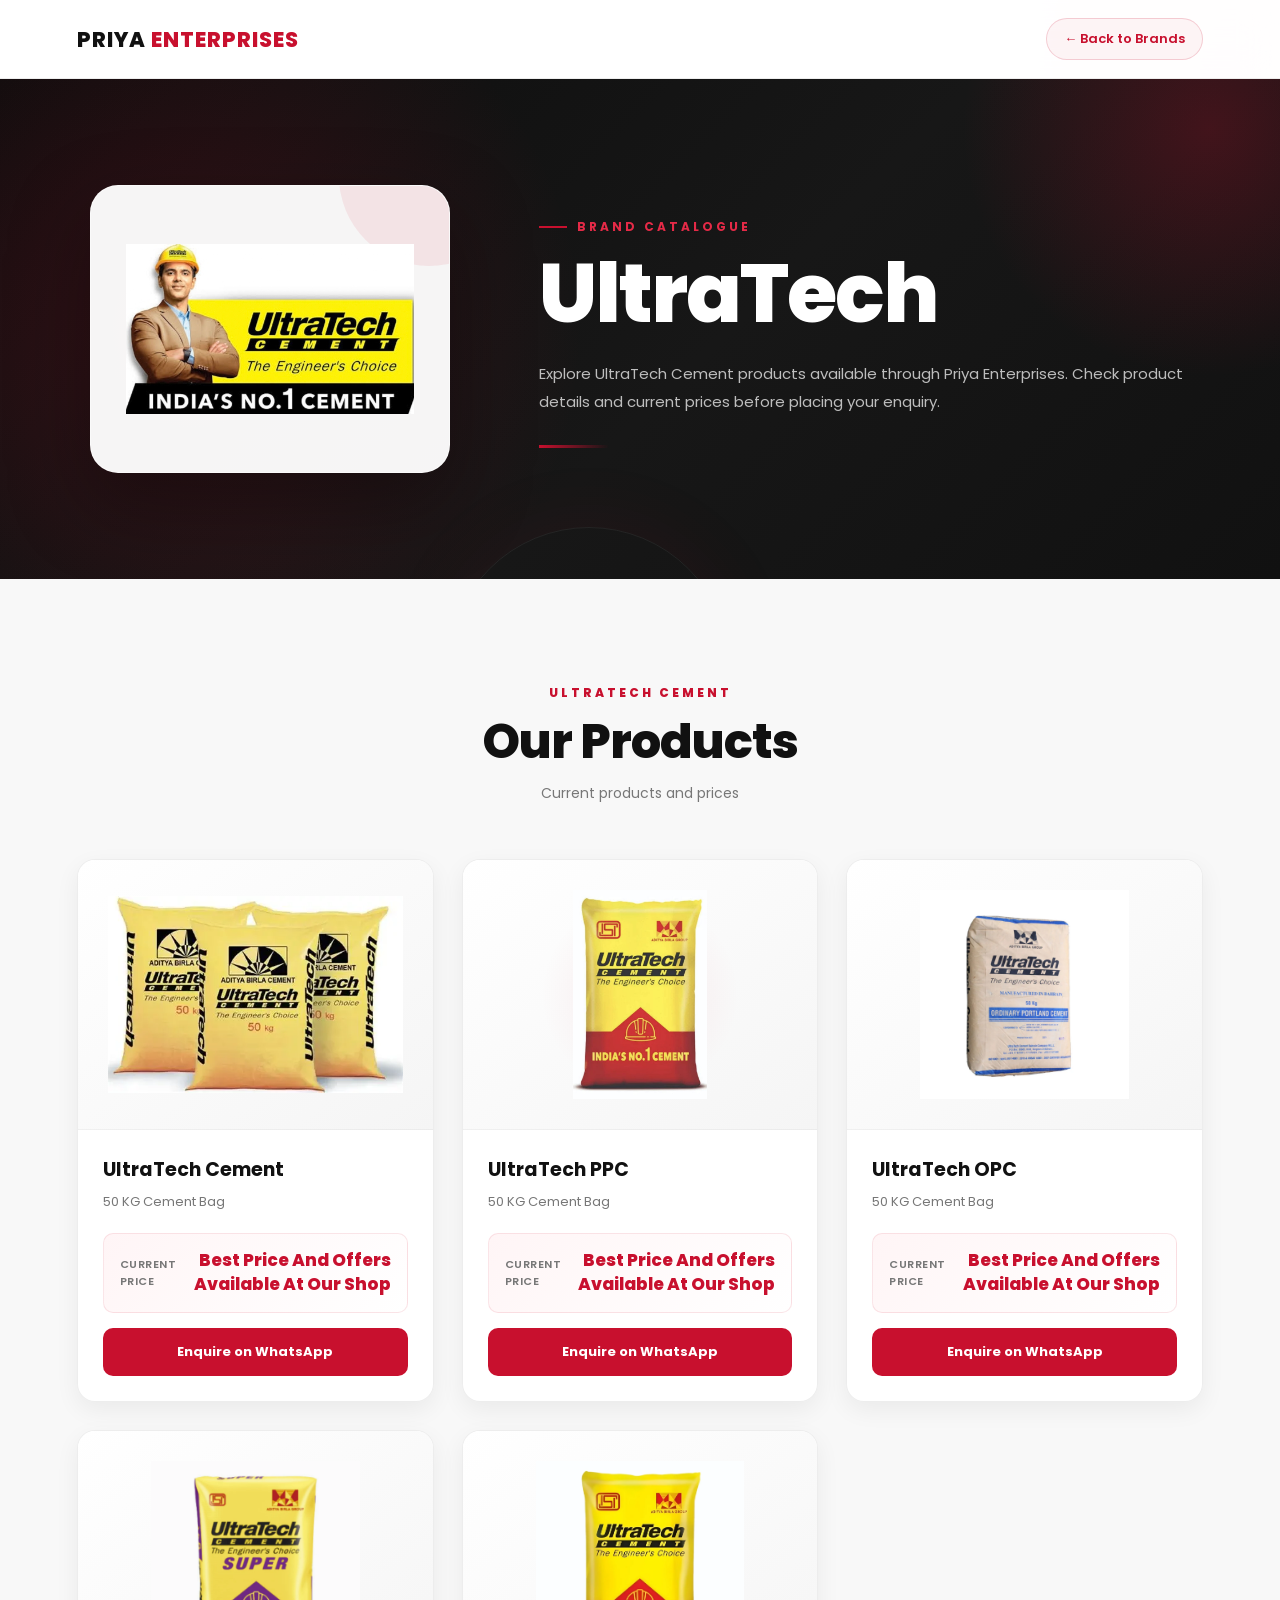
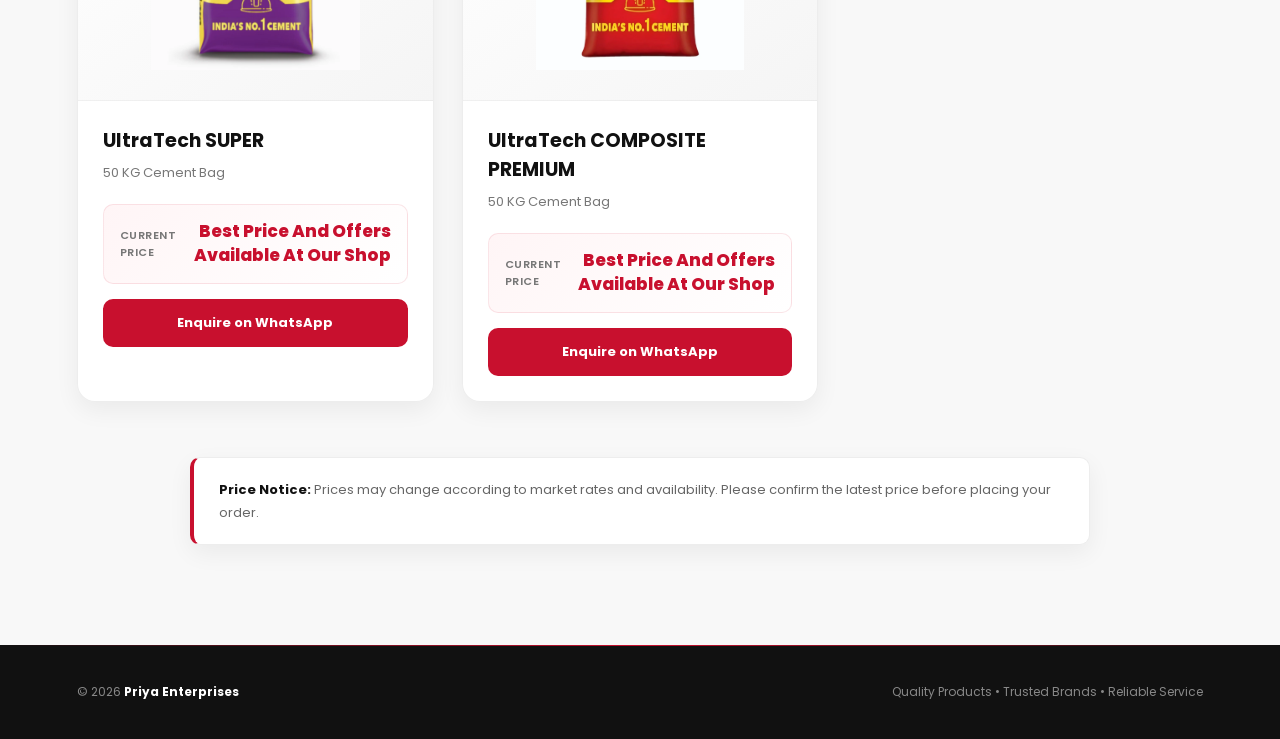
<file: ultratech.html>
<!DOCTYPE html>
<html lang="en">

<head>
    <meta charset="UTF-8">

    <meta name="viewport"
          content="width=device-width, initial-scale=1.0">

    <title>UltraTech Cement | Priya Enterprises</title>

    <meta name="description"
          content="UltraTech Cement products and latest prices from Priya Enterprises, Manvi.">

    <link rel="preconnect"
          href="https://fonts.googleapis.com">

    <link rel="preconnect"
          href="https://fonts.gstatic.com"
          crossorigin>

    <link href="https://fonts.googleapis.com/css2?family=Poppins:wght@400;500;600;700;800&display=swap"
          rel="stylesheet">

    <link rel="stylesheet"
          href="ultratech.css">

</head>

<body>

    <!-- =========================
         NAVBAR
    ========================== -->

    <nav class="navbar">

        <a href="index.html"
           class="logo">

            PRIYA
            <span>ENTERPRISES</span>

        </a>

        <a href="index.html#brands"
           class="back-btn">

            ← Back to Brands

        </a>

    </nav>


    <!-- =========================
         HERO
    ========================== -->

    <header class="hero">

        <div class="brand-logo-box">

            <img
                src="aeb0177a-a46b-4abe-95b8-8517908a6f83.jpg"
                alt="UltraTech Cement Logo">

        </div>


        <div class="hero-content">

            <span class="small-title">
                BRAND CATALOGUE
            </span>

            <h1>
                UltraTech
            </h1>

            <p>
                Explore UltraTech Cement products
                available through Priya Enterprises.
                Check product details and current
                prices before placing your enquiry.
            </p>

        </div>

    </header>


    <!-- =========================
         PRODUCTS
    ========================== -->

    <main>

        <section class="products-section">

            <div class="section-heading">

                <span>
                    ULTRATECH CEMENT
                </span>

                <h2>
                    Our Products
                </h2>

                <p>
                    Current products and prices
                </p>

            </div>


            <div class="product-grid">


                <!-- PRODUCT 1 -->

                <article class="product-card">

                    <div class="product-image">

                        <img
                            src="OIP.webp"
                            alt="UltraTech Cement 50 KG">

                    </div>


                    <div class="product-info">

                        <h3>
                            UltraTech Cement
                        </h3>

                        <p>
                            50 KG Cement Bag
                        </p>


                        <div class="price-box">

                            <span>
                                Current Price
                            </span>

                            <strong>
                                Best Price And Offers Available At Our Shop
                            </strong>

                        </div>


                        <a
                            href="https://chat.whatsapp.com/BjCRf4JI14d2dDkxTzFCVu?s=cl&p=a&ilr=1"
                            class="whatsapp-btn"
                            target="_blank"
                            rel="noopener noreferrer">

                            Enquire on WhatsApp

                        </a>

                    </div>

                </article>



                <!-- PRODUCT 2 -->

                <article class="product-card">

                    <div class="product-image">

                        <img
                            src="2c743633-8777-4903-a856-ac0b1e95f53f.jpg"
                            alt="UltraTech PPC Cement 50 KG">

                    </div>


                    <div class="product-info">

                        <h3>
                            UltraTech PPC
                        </h3>

                        <p>
                            50 KG Cement Bag
                        </p>


                        <div class="price-box">

                            <span>
                                Current Price
                            </span>

                            <strong>
                                Best Price And Offers Available At Our Shop
                            </strong>

                        </div>


                        <a
                            href="https://chat.whatsapp.com/BjCRf4JI14d2dDkxTzFCVu?s=cl&p=a&ilr=1"
                            class="whatsapp-btn"
                            target="_blank"
                            rel="noopener noreferrer">

                            Enquire on WhatsApp

                        </a>

                    </div>

                </article>



                <!-- PRODUCT 3 -->

                <article class="product-card">

                    <div class="product-image">

                        <img
                            src="OPC-Cement-1024x1024.webp"
                            alt="UltraTech OPC Cement 50 KG">

                    </div>


                    <div class="product-info">

                        <h3>
                            UltraTech OPC
                        </h3>

                        <p>
                            50 KG Cement Bag
                        </p>


                        <div class="price-box">

                            <span>
                                Current Price
                            </span>

                            <strong>
                                Best Price And Offers Available At Our Shop
                            </strong>

                        </div>


                        <a
                            href="https://chat.whatsapp.com/BjCRf4JI14d2dDkxTzFCVu?s=cl&p=a&ilr=1"
                            class="whatsapp-btn"
                            target="_blank"
                            rel="noopener noreferrer">

                            Enquire on WhatsApp

                        </a>

                    </div>

                </article>

<!-- PRODUCT 4 -->

                <article class="product-card">

                    <div class="product-image">

                        <img
                            src="ultratech-super-cement-1000x1000.webp"
                            alt="UltraTech SUPER Cement 50 KG">

                    </div>


                    <div class="product-info">

                        <h3>
                            UltraTech SUPER
                        </h3>

                        <p>
                            50 KG Cement Bag
                        </p>


                        <div class="price-box">

                            <span>
                                Current Price
                            </span>

                            <strong>
                                Best Price And Offers Available At Our Shop
                            </strong>
                            

                        </div>


                        <a
                            href="https://chat.whatsapp.com/BjCRf4JI14d2dDkxTzFCVu?s=cl&p=a&ilr=1"
                            class="whatsapp-btn"
                            target="_blank"
                            rel="noopener noreferrer">

                            Enquire on WhatsApp

                        </a>

                    </div>

                </article>


<!-- PRODUCT 5 -->

                <article class="product-card">

                    <div class="product-image">

                        <img
                            src="50kg-ultratech-premium-cement-1000x1000.webp"
                            alt="UltraTech COMPOSITE Cement 50 KG">

                    </div>


                    <div class="product-info">

                        <h3>
                            UltraTech COMPOSITE PREMIUM
                        </h3>

                        <p>
                            50 KG Cement Bag
                        </p>


                        <div class="price-box">

                            <span>
                                Current Price
                            </span>

                            <strong>
                    Best Price And Offers Available At Our Shop
                            </strong>

                        </div>


                        <a
                            href="https://chat.whatsapp.com/BjCRf4JI14d2dDkxTzFCVu?s=cl&p=a&ilr=1"
                            class="whatsapp-btn"
                            target="_blank"
                            rel="noopener noreferrer">

                            Enquire on WhatsApp

                        </a>

                    </div>

                </article>


            </div>


            <!-- PRICE NOTICE -->

            <div class="price-notice">

                <strong>
                    Price Notice:
                </strong>

                Prices may change according to
                market rates and availability.
                Please confirm the latest price
                before placing your order.

            </div>

        </section>

    </main>


    <!-- =========================
         FOOTER
    ========================== -->

    <footer>

        <span>
            © 2026
            <strong>
                Priya Enterprises
            </strong>
        </span>

        <span>
            Quality Products • Trusted Brands • Reliable Service
        </span>

    </footer>


    <script src="ultratech.js"></script>

</body>

</html>
</file>
<file: acc.css>
/* =========================================================
   ACC CEMENT PAGE
   PRIYA ENTERPRISES
========================================================= */


/* =========================================================
   RESET
========================================================= */

* {
    margin: 0;
    padding: 0;
    box-sizing: border-box;
}

html {
    scroll-behavior: smooth;
}

body {
    font-family: 'Poppins', sans-serif;
    background: #f8f8f8;
    color: #111111;
    overflow-x: hidden;
}

a {
    text-decoration: none;
    color: inherit;
}

img {
    max-width: 100%;
    display: block;
}


/* =========================================================
   VARIABLES
========================================================= */

:root {

    --primary: #c8102e;
    --primary-dark: #98001d;
    --primary-light: #fff1f3;

    --black: #111111;
    --dark: #171717;

    --white: #ffffff;

    --light: #f8f8f8;
    --gray: #777777;

    --border: rgba(0, 0, 0, 0.08);

    --shadow-sm:
        0 8px 25px rgba(0, 0, 0, 0.06);

    --shadow-lg:
        0 30px 80px rgba(0, 0, 0, 0.16);

    --radius-sm: 10px;
    --radius-md: 18px;
    --radius-lg: 28px;
}


/* =========================================================
   BACKGROUND EFFECTS
========================================================= */

body::before {

    content: "";

    position: fixed;

    width: 500px;
    height: 500px;

    top: -200px;
    right: -200px;

    background:
        radial-gradient(
            circle,
            rgba(200, 16, 46, 0.08),
            transparent 70%
        );

    pointer-events: none;

    z-index: -1;
}

body::after {

    content: "";

    position: fixed;

    width: 500px;
    height: 500px;

    bottom: -250px;
    left: -200px;

    background:
        radial-gradient(
            circle,
            rgba(200, 16, 46, 0.06),
            transparent 70%
        );

    pointer-events: none;

    z-index: -1;
}


/* =========================================================
   NAVBAR
========================================================= */

.navbar {

    width: 100%;

    padding:
        18px
        clamp(20px, 6vw, 90px);

    display: flex;

    align-items: center;

    justify-content: space-between;

    background:
        rgba(255, 255, 255, 0.92);

    -webkit-backdrop-filter: blur(18px);

    backdrop-filter: blur(18px);

    border-bottom:
        1px solid rgba(0, 0, 0, 0.07);

    position: sticky;

    top: 0;

    z-index: 1000;
}


/* =========================================================
   LOGO
========================================================= */

.logo {

    font-size: 21px;

    font-weight: 800;

    letter-spacing: 1px;

    color: var(--black);
}

.logo span {
    color: var(--primary);
}


/* =========================================================
   BACK BUTTON
========================================================= */

.back-btn {

    display: inline-flex;

    align-items: center;

    gap: 8px;

    padding:
        10px 17px;

    border:
        1px solid
        rgba(200, 16, 46, 0.18);

    border-radius: 999px;

    color: var(--primary);

    font-size: 13px;

    font-weight: 600;

    background:
        rgba(200, 16, 46, 0.04);

    transition: 0.3s ease;
}

.back-btn:hover {

    color: white;

    background:
        var(--primary);

    transform:
        translateX(-4px);

    box-shadow:
        0 8px 25px
        rgba(200, 16, 46, 0.25);
}


/* =========================================================
   HERO
========================================================= */

.hero {

    position: relative;

    min-height: 500px;

    padding:
        85px
        clamp(20px, 7vw, 100px);

    display: grid;

    grid-template-columns:
        minmax(250px, 360px)
        1fr;

    align-items: center;

    gap:
        clamp(40px, 7vw, 100px);

    color: white;

    overflow: hidden;

    background:

        radial-gradient(
            circle at 15% 50%,
            rgba(200, 16, 46, 0.20),
            transparent 35%
        ),

        linear-gradient(
            135deg,
            #0d0d0d,
            #171717 55%,
            #111111
        );
}


/* =========================================================
   HERO GLOW
========================================================= */

.hero::before {

    content: "";

    position: absolute;

    width: 500px;
    height: 500px;

    right: -180px;
    top: -200px;

    border-radius: 50%;

    background:
        radial-gradient(
            circle,
            rgba(200, 16, 46, 0.25),
            transparent 70%
        );

    pointer-events: none;
}


/* =========================================================
   ACC LOGO CARD
========================================================= */

.brand-logo-box {

    position: relative;

    width: 100%;

    aspect-ratio: 1.25;

    padding: 35px;

    display: flex;

    align-items: center;

    justify-content: center;

    border-radius:
        var(--radius-lg);

    background:
        rgba(255, 255, 255, 0.96);

    border:
        1px solid
        rgba(255, 255, 255, 0.5);

    box-shadow:
        0 30px 80px
        rgba(0, 0, 0, 0.35);

    overflow: hidden;

    animation:
        logoFloat 5s ease-in-out infinite;
}

.brand-logo-box::before {

    content: "";

    position: absolute;

    width: 180px;
    height: 180px;

    top: -100px;
    right: -70px;

    border-radius: 50%;

    background:
        rgba(200, 16, 46, 0.08);
}

.brand-logo-box img {

    position: relative;

    z-index: 2;

    width: 100%;

    max-height: 190px;

    object-fit: contain;
}


/* =========================================================
   LOGO ANIMATION
========================================================= */

@keyframes logoFloat {

    0%,
    100% {
        transform: translateY(0);
    }

    50% {
        transform: translateY(-8px);
    }
}


/* =========================================================
   HERO CONTENT
========================================================= */

.hero-content {

    position: relative;

    z-index: 2;

    max-width: 750px;
}

.small-title {

    display: inline-flex;

    align-items: center;

    gap: 10px;

    margin-bottom: 18px;

    color: #e52a47;

    font-size: 12px;

    font-weight: 700;

    letter-spacing: 3px;
}

.small-title::before {

    content: "";

    width: 28px;

    height: 2px;

    background:
        var(--primary);
}


/* =========================================================
   HERO TITLE
========================================================= */

.hero h1 {

    font-size:
        clamp(48px, 7vw, 82px);

    line-height: 0.98;

    font-weight: 800;

    letter-spacing: -2px;

    margin-bottom: 25px;
}

.hero p {

    max-width: 650px;

    color:
        rgba(255,255,255,0.72);

    font-size: 15px;

    line-height: 1.9;
}


/* =========================================================
   HERO ACCENT
========================================================= */

.hero-content::after {

    content: "";

    display: block;

    width: 70px;

    height: 3px;

    margin-top: 28px;

    background:
        linear-gradient(
            90deg,
            var(--primary),
            transparent
        );
}


/* =========================================================
   PRODUCTS SECTION
========================================================= */

.products-section {

    position: relative;

    padding:
        100px
        clamp(20px, 6vw, 90px);

    background:
        #f8f8f8;
}


/* =========================================================
   SECTION HEADING
========================================================= */

.section-heading {

    max-width: 800px;

    margin:
        0 auto 55px;

    text-align: center;
}

.section-heading > span {

    display: inline-block;

    margin-bottom: 12px;

    color:
        var(--primary);

    font-size: 12px;

    font-weight: 800;

    letter-spacing: 3px;
}

.section-heading h2 {

    font-size:
        clamp(32px, 5vw, 48px);

    line-height: 1.15;

    font-weight: 800;

    letter-spacing: -1px;
}

.section-heading p {

    margin-top: 14px;

    color:
        var(--gray);

    font-size: 14px;
}


/* =========================================================
   PRODUCT GRID
========================================================= */

.product-grid {

    width: 100%;

    max-width: 1250px;

    margin: auto;

    display: grid;

    grid-template-columns:
        repeat(3, minmax(0, 1fr));

    gap: 28px;
}


/* =========================================================
   PRODUCT CARD
========================================================= */

.product-card {

    position: relative;

    background:
        rgba(255,255,255,0.90);

    border:
        1px solid
        rgba(0,0,0,0.07);

    border-radius:
        var(--radius-md);

    overflow: hidden;

    box-shadow:
        var(--shadow-sm);

    transition:
        transform 0.35s ease,
        box-shadow 0.35s ease,
        border-color 0.35s ease;
}

.product-card:hover {

    transform:
        translateY(-10px);

    border-color:
        rgba(200,16,46,0.20);

    box-shadow:
        var(--shadow-lg);
}

.product-card::before {

    content: "";

    position: absolute;

    left: 0;
    top: 0;

    width: 100%;

    height: 3px;

    background:
        linear-gradient(
            90deg,
            var(--primary),
            #ed4962,
            transparent
        );

    opacity: 0;

    transition:
        opacity 0.3s ease;
}

.product-card:hover::before {
    opacity: 1;
}


/* =========================================================
   PRODUCT IMAGE
========================================================= */

.product-image {

    position: relative;

    height: 270px;

    padding: 30px;

    display: flex;

    align-items: center;

    justify-content: center;

    background:
        linear-gradient(
            145deg,
            #ffffff,
            #f5f5f5
        );

    border-bottom:
        1px solid
        rgba(0,0,0,0.06);

    overflow: hidden;
}

.product-image::before {

    content: "";

    position: absolute;

    width: 200px;
    height: 200px;

    border-radius: 50%;

    background:
        radial-gradient(
            circle,
            rgba(200,16,46,0.08),
            transparent 70%
        );
}

.product-image img {

    position: relative;

    z-index: 2;

    width: 100%;

    height: 100%;

    object-fit: contain;

    transition:
        transform 0.4s ease;
}

.product-card:hover
.product-image img {

    transform:
        scale(1.05);
}


/* =========================================================
   PRODUCT INFORMATION
========================================================= */

.product-info {
    padding: 25px;
}

.product-info h3 {

    font-size: 19px;

    font-weight: 700;

    margin-bottom: 7px;
}

.product-info p {

    color:
        var(--gray);

    font-size: 13px;

    line-height: 1.7;
}


/* =========================================================
   PRICE
========================================================= */

.price-box {

    margin-top: 20px;

    padding:
        15px 16px;

    display: flex;

    align-items: center;

    justify-content: space-between;

    border:
        1px solid
        rgba(200,16,46,0.10);

    border-radius:
        var(--radius-sm);

    background:
        linear-gradient(
            135deg,
            #fff5f6,
            #fff
        );
}

.price-box span {

    color:
        #777;

    font-size: 11px;

    font-weight: 600;

    text-transform:
        uppercase;
}

.price-box strong {

    color:
        var(--primary);

    font-size: 17px;
text-align: right;
    font-weight: 800;
    line-height: 1.4;
}


/* =========================================================
   WHATSAPP BUTTON
========================================================= */

.whatsapp-btn {

    position: relative;

    width: 100%;

    margin-top: 15px;

    padding:
        14px 18px;

    display: flex;

    align-items: center;

    justify-content: center;

    gap: 8px;

    overflow: hidden;

    background:
        var(--primary);

    color:
        white;

    border-radius:
        var(--radius-sm);

    font-size: 13px;

    font-weight: 700;

    transition:
        0.3s ease;
}

.whatsapp-btn:hover {

    background:
        var(--primary-dark);

    transform:
        translateY(-2px);

    box-shadow:
        0 10px 25px
        rgba(200,16,46,0.25);
}


/* =========================================================
   PRICE NOTICE
========================================================= */

.price-notice {

    width: 100%;

    max-width: 900px;

    margin:
        55px auto 0;

    padding:
        20px 25px;

    background:
        rgba(255,255,255,0.90);

    border:
        1px solid
        rgba(0,0,0,0.07);

    border-left:
        4px solid
        var(--primary);

    border-radius:
        var(--radius-sm);

    color:
        #666;

    font-size:
        13px;

    line-height:
        1.8;

    box-shadow:
        var(--shadow-sm);
}

.price-notice strong {
    color: var(--black);
}


/* =========================================================
   FOOTER
========================================================= */

footer {

    position: relative;

    padding:
        38px
        clamp(20px, 6vw, 90px);

    background:
        #111111;

    color:
        #888;

    display:
        flex;

    justify-content:
        space-between;

    align-items:
        center;

    gap: 20px;

    flex-wrap:
        wrap;

    font-size:
        12px;
}

footer::before {

    content: "";

    position: absolute;

    top: 0;
    left: 0;

    width: 100%;

    height: 1px;

    background:
        linear-gradient(
            90deg,
            transparent,
            var(--primary),
            transparent
        );
}

footer strong {
    color: #fff;
}


/* =========================================================
   CARD ANIMATION
========================================================= */

.product-card {

    opacity: 0;

    transform:
        translateY(25px);

    animation:
        cardReveal 0.7s ease forwards;
}

.product-card:nth-child(1) {
    animation-delay: 0.1s;
}

.product-card:nth-child(2) {
    animation-delay: 0.2s;
}

.product-card:nth-child(3) {
    animation-delay: 0.3s;
}

.product-card:nth-child(4) {
    animation-delay: 0.4s;
}

@keyframes cardReveal {

    to {

        opacity: 1;

        transform:
            translateY(0);
    }
}


/* =========================================================
   TABLET
========================================================= */

@media (max-width: 1000px) {

    .hero {

        grid-template-columns:
            260px 1fr;

        gap: 45px;

        padding:
            70px 6%;
    }

    .product-grid {

        grid-template-columns:
            repeat(2, minmax(0, 1fr));
    }
}


/* =========================================================
   MOBILE
========================================================= */

@media (max-width: 700px) {

    .navbar {

        padding:
            15px 5%;
    }

    .logo {

        font-size: 17px;
    }

    .back-btn {

        padding:
            8px 12px;

        font-size: 11px;
    }

    .hero {

        grid-template-columns:
            1fr;

        text-align:
            center;

        padding:
            65px 5%;
    }

    .brand-logo-box {

        width:
            min(280px, 80vw);

        margin:
            auto;
    }

    .small-title {

        justify-content:
            center;
    }

    .hero h1 {

        font-size:
            clamp(45px, 14vw, 65px);
    }

    .hero p {

        margin:
            auto;
    }

    .hero-content::after {

        margin:
            28px auto 0;
    }

    .products-section {

        padding:
            70px 5%;
    }

    .product-grid {

        grid-template-columns:
            1fr;

        gap:
            22px;
    }

    .product-image {

        height:
            250px;
    }

    footer {

        justify-content:
            center;

        text-align:
            center;
    }
}


/* =========================================================
   SMALL PHONES
========================================================= */

@media (max-width: 420px) {

    .navbar {

        align-items:
            flex-start;

        gap:
            10px;
    }

    .back-btn {

        font-size:
            10px;
    }

    .brand-logo-box {

        padding:
            25px;
    }

    .product-info {

        padding:
            20px;
    }

    .price-box strong {

        font-size:
            20px;
    }
}
</file>
<file: anchor.css>
/* =========================================================
   ANCHOR PAGE
   PRIYA ENTERPRISES
========================================================= */


/* =========================================================
   RESET
========================================================= */

* {
    margin: 0;
    padding: 0;
    box-sizing: border-box;
}

html {
    scroll-behavior: smooth;
}

body {
    font-family: 'Poppins', sans-serif;
    background: #f8f8f8;
    color: #111111;
    overflow-x: hidden;
}

a {
    text-decoration: none;
    color: inherit;
}

img {
    max-width: 100%;
    display: block;
}


/* =========================================================
   VARIABLES
========================================================= */

:root {

    --primary: #c8102e;
    --primary-dark: #98001d;
    --primary-light: #fff1f3;

    --black: #111111;
    --dark: #171717;

    --white: #ffffff;

    --light: #f8f8f8;
    --gray: #777777;

    --border: rgba(0, 0, 0, 0.08);

    --shadow-sm:
        0 8px 25px rgba(0, 0, 0, 0.06);

    --shadow-lg:
        0 30px 80px rgba(0, 0, 0, 0.16);

    --radius-sm: 10px;
    --radius-md: 18px;
    --radius-lg: 28px;
}


/* =========================================================
   BACKGROUND EFFECTS
========================================================= */

body::before {

    content: "";

    position: fixed;

    width: 500px;
    height: 500px;

    top: -200px;
    right: -200px;

    background:
        radial-gradient(
            circle,
            rgba(200, 16, 46, 0.08),
            transparent 70%
        );

    pointer-events: none;

    z-index: -1;
}

body::after {

    content: "";

    position: fixed;

    width: 500px;
    height: 500px;

    bottom: -250px;
    left: -200px;

    background:
        radial-gradient(
            circle,
            rgba(200, 16, 46, 0.06),
            transparent 70%
        );

    pointer-events: none;

    z-index: -1;
}


/* =========================================================
   NAVBAR
========================================================= */

.navbar {

    width: 100%;

    padding:
        18px
        clamp(20px, 6vw, 90px);

    display: flex;

    align-items: center;

    justify-content: space-between;

    background:
        rgba(255, 255, 255, 0.92);

    -webkit-backdrop-filter: blur(18px);

    backdrop-filter: blur(18px);

    border-bottom:
        1px solid rgba(0, 0, 0, 0.07);

    position: sticky;

    top: 0;

    z-index: 1000;
}


/* =========================================================
   LOGO
========================================================= */

.logo {

    font-size: 21px;

    font-weight: 800;

    letter-spacing: 1px;

    color: var(--black);
}

.logo span {
    color: var(--primary);
}


/* =========================================================
   BACK BUTTON
========================================================= */

.back-btn {

    display: inline-flex;

    align-items: center;

    gap: 8px;

    padding:
        10px 17px;

    border:
        1px solid
        rgba(200, 16, 46, 0.18);

    border-radius: 999px;

    color: var(--primary);

    font-size: 13px;

    font-weight: 600;

    background:
        rgba(200, 16, 46, 0.04);

    transition: 0.3s ease;
}

.back-btn:hover {

    color: white;

    background:
        var(--primary);

    transform:
        translateX(-4px);

    box-shadow:
        0 8px 25px
        rgba(200, 16, 46, 0.25);
}


/* =========================================================
   HERO
========================================================= */

.hero {

    position: relative;

    min-height: 500px;

    padding:
        85px
        clamp(20px, 7vw, 100px);

    display: grid;

    grid-template-columns:
        minmax(250px, 360px)
        1fr;

    align-items: center;

    gap:
        clamp(40px, 7vw, 100px);

    color: white;

    overflow: hidden;

    background:

        radial-gradient(
            circle at 15% 50%,
            rgba(200, 16, 46, 0.20),
            transparent 35%
        ),

        linear-gradient(
            135deg,
            #0d0d0d,
            #171717 55%,
            #111111
        );
}


/* =========================================================
   HERO GLOW
========================================================= */

.hero::before {

    content: "";

    position: absolute;

    width: 500px;
    height: 500px;

    right: -180px;
    top: -200px;

    border-radius: 50%;

    background:
        radial-gradient(
            circle,
            rgba(200, 16, 46, 0.25),
            transparent 70%
        );

    pointer-events: none;
}


/* =========================================================
   ACC LOGO CARD
========================================================= */

.brand-logo-box {

    position: relative;

    width: 100%;

    aspect-ratio: 1.25;

    padding: 35px;

    display: flex;

    align-items: center;

    justify-content: center;

    border-radius:
        var(--radius-lg);

    background:
        rgba(255, 255, 255, 0.96);

    border:
        1px solid
        rgba(255, 255, 255, 0.5);

    box-shadow:
        0 30px 80px
        rgba(0, 0, 0, 0.35);

    overflow: hidden;

    animation:
        logoFloat 5s ease-in-out infinite;
}

.brand-logo-box::before {

    content: "";

    position: absolute;

    width: 180px;
    height: 180px;

    top: -100px;
    right: -70px;

    border-radius: 50%;

    background:
        rgba(200, 16, 46, 0.08);
}

.brand-logo-box img {

    position: relative;

    z-index: 2;

    width: 100%;

    max-height: 190px;

    object-fit: contain;
}


/* =========================================================
   LOGO ANIMATION
========================================================= */

@keyframes logoFloat {

    0%,
    100% {
        transform: translateY(0);
    }

    50% {
        transform: translateY(-8px);
    }
}


/* =========================================================
   HERO CONTENT
========================================================= */

.hero-content {

    position: relative;

    z-index: 2;

    max-width: 750px;
}

.small-title {

    display: inline-flex;

    align-items: center;

    gap: 10px;

    margin-bottom: 18px;

    color: #e52a47;

    font-size: 12px;

    font-weight: 700;

    letter-spacing: 3px;
}

.small-title::before {

    content: "";

    width: 28px;

    height: 2px;

    background:
        var(--primary);
}


/* =========================================================
   HERO TITLE
========================================================= */

.hero h1 {

    font-size:
        clamp(48px, 7vw, 82px);

    line-height: 0.98;

    font-weight: 800;

    letter-spacing: -2px;

    margin-bottom: 25px;
}

.hero p {

    max-width: 650px;

    color:
        rgba(255,255,255,0.72);

    font-size: 15px;

    line-height: 1.9;
}


/* =========================================================
   HERO ACCENT
========================================================= */

.hero-content::after {

    content: "";

    display: block;

    width: 70px;

    height: 3px;

    margin-top: 28px;

    background:
        linear-gradient(
            90deg,
            var(--primary),
            transparent
        );
}


/* =========================================================
   PRODUCTS SECTION
========================================================= */

.products-section {

    position: relative;

    padding:
        100px
        clamp(20px, 6vw, 90px);

    background:
        #f8f8f8;
}


/* =========================================================
   SECTION HEADING
========================================================= */

.section-heading {

    max-width: 800px;

    margin:
        0 auto 55px;

    text-align: center;
}

.section-heading > span {

    display: inline-block;

    margin-bottom: 12px;

    color:
        var(--primary);

    font-size: 12px;

    font-weight: 800;

    letter-spacing: 3px;
}

.section-heading h2 {

    font-size:
        clamp(32px, 5vw, 48px);

    line-height: 1.15;

    font-weight: 800;

    letter-spacing: -1px;
}

.section-heading p {

    margin-top: 14px;

    color:
        var(--gray);

    font-size: 14px;
}


/* =========================================================
   PRODUCT GRID
========================================================= */

.product-grid {

    width: 100%;

    max-width: 1250px;

    margin: auto;

    display: grid;

    grid-template-columns:
        repeat(3, minmax(0, 1fr));

    gap: 28px;
}


/* =========================================================
   PRODUCT CARD
========================================================= */

.product-card {

    position: relative;

    background:
        rgba(255,255,255,0.90);

    border:
        1px solid
        rgba(0,0,0,0.07);

    border-radius:
        var(--radius-md);

    overflow: hidden;

    box-shadow:
        var(--shadow-sm);

    transition:
        transform 0.35s ease,
        box-shadow 0.35s ease,
        border-color 0.35s ease;
}

.product-card:hover {

    transform:
        translateY(-10px);

    border-color:
        rgba(200,16,46,0.20);

    box-shadow:
        var(--shadow-lg);
}

.product-card::before {

    content: "";

    position: absolute;

    left: 0;
    top: 0;

    width: 100%;

    height: 3px;

    background:
        linear-gradient(
            90deg,
            var(--primary),
            #ed4962,
            transparent
        );

    opacity: 0;

    transition:
        opacity 0.3s ease;
}

.product-card:hover::before {
    opacity: 1;
}


/* =========================================================
   PRODUCT IMAGE
========================================================= */

.product-image {

    position: relative;

    height: 270px;

    padding: 30px;

    display: flex;

    align-items: center;

    justify-content: center;

    background:
        linear-gradient(
            145deg,
            #ffffff,
            #f5f5f5
        );

    border-bottom:
        1px solid
        rgba(0,0,0,0.06);

    overflow: hidden;
}

.product-image::before {

    content: "";

    position: absolute;

    width: 200px;
    height: 200px;

    border-radius: 50%;

    background:
        radial-gradient(
            circle,
            rgba(200,16,46,0.08),
            transparent 70%
        );
}

.product-image img {

    position: relative;

    z-index: 2;

    width: 100%;

    height: 100%;

    object-fit: contain;

    transition:
        transform 0.4s ease;
}

.product-card:hover
.product-image img {

    transform:
        scale(1.05);
}


/* =========================================================
   PRODUCT INFORMATION
========================================================= */

.product-info {
    padding: 25px;
}

.product-info h3 {

    font-size: 19px;

    font-weight: 700;

    margin-bottom: 7px;
}

.product-info p {

    color:
        var(--gray);

    font-size: 13px;

    line-height: 1.7;
}


/* =========================================================
   PRICE
========================================================= */

.price-box {

    margin-top: 20px;

    padding:
        15px 16px;

    display: flex;

    align-items: center;

    justify-content: space-between;

    border:
        1px solid
        rgba(200,16,46,0.10);

    border-radius:
        var(--radius-sm);

    background:
        linear-gradient(
            135deg,
            #fff5f6,
            #fff
        );
}

.price-box span {

    color:
        #777;

    font-size: 11px;

    font-weight: 600;

    text-transform:
        uppercase;
}

.price-box strong {

    color:
        var(--primary);

    font-size: 17px;
text-align: right;
    font-weight: 800;
    line-height: 1.4;
}


/* =========================================================
   WHATSAPP BUTTON
========================================================= */

.whatsapp-btn {

    position: relative;

    width: 100%;

    margin-top: 15px;

    padding:
        14px 18px;

    display: flex;

    align-items: center;

    justify-content: center;

    gap: 8px;

    overflow: hidden;

    background:
        var(--primary);

    color:
        white;

    border-radius:
        var(--radius-sm);

    font-size: 13px;

    font-weight: 700;

    transition:
        0.3s ease;
}

.whatsapp-btn:hover {

    background:
        var(--primary-dark);

    transform:
        translateY(-2px);

    box-shadow:
        0 10px 25px
        rgba(200,16,46,0.25);
}


/* =========================================================
   PRICE NOTICE
========================================================= */

.price-notice {

    width: 100%;

    max-width: 900px;

    margin:
        55px auto 0;

    padding:
        20px 25px;

    background:
        rgba(255,255,255,0.90);

    border:
        1px solid
        rgba(0,0,0,0.07);

    border-left:
        4px solid
        var(--primary);

    border-radius:
        var(--radius-sm);

    color:
        #666;

    font-size:
        13px;

    line-height:
        1.8;

    box-shadow:
        var(--shadow-sm);
}

.price-notice strong {
    color: var(--black);
}


/* =========================================================
   FOOTER
========================================================= */

footer {

    position: relative;

    padding:
        38px
        clamp(20px, 6vw, 90px);

    background:
        #111111;

    color:
        #888;

    display:
        flex;

    justify-content:
        space-between;

    align-items:
        center;

    gap: 20px;

    flex-wrap:
        wrap;

    font-size:
        12px;
}

footer::before {

    content: "";

    position: absolute;

    top: 0;
    left: 0;

    width: 100%;

    height: 1px;

    background:
        linear-gradient(
            90deg,
            transparent,
            var(--primary),
            transparent
        );
}

footer strong {
    color: #fff;
}


/* =========================================================
   CARD ANIMATION
========================================================= */

.product-card {

    opacity: 0;

    transform:
        translateY(25px);

    animation:
        cardReveal 0.7s ease forwards;
}

.product-card:nth-child(1) {
    animation-delay: 0.1s;
}

.product-card:nth-child(2) {
    animation-delay: 0.2s;
}

.product-card:nth-child(3) {
    animation-delay: 0.3s;
}

.product-card:nth-child(4) {
    animation-delay: 0.4s;
}

@keyframes cardReveal {

    to {

        opacity: 1;

        transform:
            translateY(0);
    }
}


/* =========================================================
   TABLET
========================================================= */

@media (max-width: 1000px) {

    .hero {

        grid-template-columns:
            260px 1fr;

        gap: 45px;

        padding:
            70px 6%;
    }

    .product-grid {

        grid-template-columns:
            repeat(2, minmax(0, 1fr));
    }
}


/* =========================================================
   MOBILE
========================================================= */

@media (max-width: 700px) {

    .navbar {

        padding:
            15px 5%;
    }

    .logo {

        font-size: 17px;
    }

    .back-btn {

        padding:
            8px 12px;

        font-size: 11px;
    }

    .hero {

        grid-template-columns:
            1fr;

        text-align:
            center;

        padding:
            65px 5%;
    }

    .brand-logo-box {

        width:
            min(280px, 80vw);

        margin:
            auto;
    }

    .small-title {

        justify-content:
            center;
    }

    .hero h1 {

        font-size:
            clamp(45px, 14vw, 65px);
    }

    .hero p {

        margin:
            auto;
    }

    .hero-content::after {

        margin:
            28px auto 0;
    }

    .products-section {

        padding:
            70px 5%;
    }

    .product-grid {

        grid-template-columns:
            1fr;

        gap:
            22px;
    }

    .product-image {

        height:
            250px;
    }

    footer {

        justify-content:
            center;

        text-align:
            center;
    }
}


/* =========================================================
   SMALL PHONES
========================================================= */

@media (max-width: 420px) {

    .navbar {

        align-items:
            flex-start;

        gap:
            10px;
    }

    .back-btn {

        font-size:
            10px;
    }

    .brand-logo-box {

        padding:
            25px;
    }

    .product-info {

        padding:
            20px;
    }

    .price-box strong {

        font-size:
            20px;
    }
}
</file>
<file: asian.css>
/* =========================================================
   ASIAN PAINTS PAGE
   PRIYA ENTERPRISES
========================================================= */


/* =========================================================
   RESET
========================================================= */

* {
    margin: 0;
    padding: 0;
    box-sizing: border-box;
}

html {
    scroll-behavior: smooth;
}

body {
    font-family: 'Poppins', sans-serif;
    background: #f8f8f8;
    color: #111111;
    overflow-x: hidden;
}

a {
    text-decoration: none;
    color: inherit;
}

img {
    max-width: 100%;
    display: block;
}


/* =========================================================
   VARIABLES
========================================================= */

:root {

    --primary: #c8102e;
    --primary-dark: #98001d;
    --primary-light: #fff1f3;

    --black: #111111;
    --dark: #171717;

    --white: #ffffff;

    --light: #f8f8f8;
    --gray: #777777;

    --border: rgba(0, 0, 0, 0.08);

    --shadow-sm:
        0 8px 25px rgba(0, 0, 0, 0.06);

    --shadow-lg:
        0 30px 80px rgba(0, 0, 0, 0.16);

    --radius-sm: 10px;
    --radius-md: 18px;
    --radius-lg: 28px;
}


/* =========================================================
   BACKGROUND EFFECTS
========================================================= */

body::before {

    content: "";

    position: fixed;

    width: 500px;
    height: 500px;

    top: -200px;
    right: -200px;

    background:
        radial-gradient(
            circle,
            rgba(200, 16, 46, 0.08),
            transparent 70%
        );

    pointer-events: none;

    z-index: -1;
}

body::after {

    content: "";

    position: fixed;

    width: 500px;
    height: 500px;

    bottom: -250px;
    left: -200px;

    background:
        radial-gradient(
            circle,
            rgba(200, 16, 46, 0.06),
            transparent 70%
        );

    pointer-events: none;

    z-index: -1;
}


/* =========================================================
   NAVBAR
========================================================= */

.navbar {

    width: 100%;

    padding:
        18px
        clamp(20px, 6vw, 90px);

    display: flex;

    align-items: center;

    justify-content: space-between;

    background:
        rgba(255, 255, 255, 0.92);

    -webkit-backdrop-filter: blur(18px);

    backdrop-filter: blur(18px);

    border-bottom:
        1px solid rgba(0, 0, 0, 0.07);

    position: sticky;

    top: 0;

    z-index: 1000;
}


/* =========================================================
   LOGO
========================================================= */

.logo {

    font-size: 21px;

    font-weight: 800;

    letter-spacing: 1px;

    color: var(--black);
}

.logo span {
    color: var(--primary);
}


/* =========================================================
   BACK BUTTON
========================================================= */

.back-btn {

    display: inline-flex;

    align-items: center;

    gap: 8px;

    padding:
        10px 17px;

    border:
        1px solid
        rgba(200, 16, 46, 0.18);

    border-radius: 999px;

    color: var(--primary);

    font-size: 13px;

    font-weight: 600;

    background:
        rgba(200, 16, 46, 0.04);

    transition: 0.3s ease;
}

.back-btn:hover {

    color: white;

    background:
        var(--primary);

    transform:
        translateX(-4px);

    box-shadow:
        0 8px 25px
        rgba(200, 16, 46, 0.25);
}


/* =========================================================
   HERO
========================================================= */

.hero {

    position: relative;

    min-height: 500px;

    padding:
        85px
        clamp(20px, 7vw, 100px);

    display: grid;

    grid-template-columns:
        minmax(250px, 360px)
        1fr;

    align-items: center;

    gap:
        clamp(40px, 7vw, 100px);

    color: white;

    overflow: hidden;

    background:

        radial-gradient(
            circle at 15% 50%,
            rgba(200, 16, 46, 0.20),
            transparent 35%
        ),

        linear-gradient(
            135deg,
            #0d0d0d,
            #171717 55%,
            #111111
        );
}


/* =========================================================
   HERO GLOW
========================================================= */

.hero::before {

    content: "";

    position: absolute;

    width: 500px;
    height: 500px;

    right: -180px;
    top: -200px;

    border-radius: 50%;

    background:
        radial-gradient(
            circle,
            rgba(200, 16, 46, 0.25),
            transparent 70%
        );

    pointer-events: none;
}


/* =========================================================
   ACC LOGO CARD
========================================================= */

.brand-logo-box {

    position: relative;

    width: 100%;

    aspect-ratio: 1.25;

    padding: 35px;

    display: flex;

    align-items: center;

    justify-content: center;

    border-radius:
        var(--radius-lg);

    background:
        rgba(255, 255, 255, 0.96);

    border:
        1px solid
        rgba(255, 255, 255, 0.5);

    box-shadow:
        0 30px 80px
        rgba(0, 0, 0, 0.35);

    overflow: hidden;

    animation:
        logoFloat 5s ease-in-out infinite;
}

.brand-logo-box::before {

    content: "";

    position: absolute;

    width: 180px;
    height: 180px;

    top: -100px;
    right: -70px;

    border-radius: 50%;

    background:
        rgba(200, 16, 46, 0.08);
}

.brand-logo-box img {

    position: relative;

    z-index: 2;

    width: 100%;

    max-height: 190px;

    object-fit: contain;
}


/* =========================================================
   LOGO ANIMATION
========================================================= */

@keyframes logoFloat {

    0%,
    100% {
        transform: translateY(0);
    }

    50% {
        transform: translateY(-8px);
    }
}


/* =========================================================
   HERO CONTENT
========================================================= */

.hero-content {

    position: relative;

    z-index: 2;

    max-width: 750px;
}

.small-title {

    display: inline-flex;

    align-items: center;

    gap: 10px;

    margin-bottom: 18px;

    color: #e52a47;

    font-size: 12px;

    font-weight: 700;

    letter-spacing: 3px;
}

.small-title::before {

    content: "";

    width: 28px;

    height: 2px;

    background:
        var(--primary);
}


/* =========================================================
   HERO TITLE
========================================================= */

.hero h1 {

    font-size:
        clamp(48px, 7vw, 82px);

    line-height: 0.98;

    font-weight: 800;

    letter-spacing: -2px;

    margin-bottom: 25px;
}

.hero p {

    max-width: 650px;

    color:
        rgba(255,255,255,0.72);

    font-size: 15px;

    line-height: 1.9;
}


/* =========================================================
   HERO ACCENT
========================================================= */

.hero-content::after {

    content: "";

    display: block;

    width: 70px;

    height: 3px;

    margin-top: 28px;

    background:
        linear-gradient(
            90deg,
            var(--primary),
            transparent
        );
}


/* =========================================================
   PRODUCTS SECTION
========================================================= */

.products-section {

    position: relative;

    padding:
        100px
        clamp(20px, 6vw, 90px);

    background:
        #f8f8f8;
}


/* =========================================================
   SECTION HEADING
========================================================= */

.section-heading {

    max-width: 800px;

    margin:
        0 auto 55px;

    text-align: center;
}

.section-heading > span {

    display: inline-block;

    margin-bottom: 12px;

    color:
        var(--primary);

    font-size: 12px;

    font-weight: 800;

    letter-spacing: 3px;
}

.section-heading h2 {

    font-size:
        clamp(32px, 5vw, 48px);

    line-height: 1.15;

    font-weight: 800;

    letter-spacing: -1px;
}

.section-heading p {

    margin-top: 14px;

    color:
        var(--gray);

    font-size: 14px;
}


/* =========================================================
   PRODUCT GRID
========================================================= */

.product-grid {

    width: 100%;

    max-width: 1250px;

    margin: auto;

    display: grid;

    grid-template-columns:
        repeat(3, minmax(0, 1fr));

    gap: 28px;
}


/* =========================================================
   PRODUCT CARD
========================================================= */

.product-card {

    position: relative;

    background:
        rgba(255,255,255,0.90);

    border:
        1px solid
        rgba(0,0,0,0.07);

    border-radius:
        var(--radius-md);

    overflow: hidden;

    box-shadow:
        var(--shadow-sm);

    transition:
        transform 0.35s ease,
        box-shadow 0.35s ease,
        border-color 0.35s ease;
}

.product-card:hover {

    transform:
        translateY(-10px);

    border-color:
        rgba(200,16,46,0.20);

    box-shadow:
        var(--shadow-lg);
}

.product-card::before {

    content: "";

    position: absolute;

    left: 0;
    top: 0;

    width: 100%;

    height: 3px;

    background:
        linear-gradient(
            90deg,
            var(--primary),
            #ed4962,
            transparent
        );

    opacity: 0;

    transition:
        opacity 0.3s ease;
}

.product-card:hover::before {
    opacity: 1;
}


/* =========================================================
   PRODUCT IMAGE
========================================================= */

.product-image {

    position: relative;

    height: 270px;

    padding: 30px;

    display: flex;

    align-items: center;

    justify-content: center;

    background:
        linear-gradient(
            145deg,
            #ffffff,
            #f5f5f5
        );

    border-bottom:
        1px solid
        rgba(0,0,0,0.06);

    overflow: hidden;
}

.product-image::before {

    content: "";

    position: absolute;

    width: 200px;
    height: 200px;

    border-radius: 50%;

    background:
        radial-gradient(
            circle,
            rgba(200,16,46,0.08),
            transparent 70%
        );
}

.product-image img {

    position: relative;

    z-index: 2;

    width: 100%;

    height: 100%;

    object-fit: contain;

    transition:
        transform 0.4s ease;
}

.product-card:hover
.product-image img {

    transform:
        scale(1.05);
}


/* =========================================================
   PRODUCT INFORMATION
========================================================= */

.product-info {
    padding: 25px;
}

.product-info h3 {

    font-size: 19px;

    font-weight: 700;

    margin-bottom: 7px;
}

.product-info p {

    color:
        var(--gray);

    font-size: 13px;

    line-height: 1.7;
}


/* =========================================================
   PRICE
========================================================= */

.price-box {

    margin-top: 20px;

    padding:
        15px 16px;

    display: flex;

    align-items: center;

    justify-content: space-between;

    border:
        1px solid
        rgba(200,16,46,0.10);

    border-radius:
        var(--radius-sm);

    background:
        linear-gradient(
            135deg,
            #fff5f6,
            #fff
        );
}

.price-box span {

    color:
        #777;

    font-size: 11px;

    font-weight: 600;

    text-transform:
        uppercase;
}

.price-box strong {

    color:
        var(--primary);

    font-size: 17px;
text-align: right;
    font-weight: 800;
    line-height: 1.4;
}


/* =========================================================
   WHATSAPP BUTTON
========================================================= */

.whatsapp-btn {

    position: relative;

    width: 100%;

    margin-top: 15px;

    padding:
        14px 18px;

    display: flex;

    align-items: center;

    justify-content: center;

    gap: 8px;

    overflow: hidden;

    background:
        var(--primary);

    color:
        white;

    border-radius:
        var(--radius-sm);

    font-size: 13px;

    font-weight: 700;

    transition:
        0.3s ease;
}

.whatsapp-btn:hover {

    background:
        var(--primary-dark);

    transform:
        translateY(-2px);

    box-shadow:
        0 10px 25px
        rgba(200,16,46,0.25);
}


/* =========================================================
   PRICE NOTICE
========================================================= */

.price-notice {

    width: 100%;

    max-width: 900px;

    margin:
        55px auto 0;

    padding:
        20px 25px;

    background:
        rgba(255,255,255,0.90);

    border:
        1px solid
        rgba(0,0,0,0.07);

    border-left:
        4px solid
        var(--primary);

    border-radius:
        var(--radius-sm);

    color:
        #666;

    font-size:
        13px;

    line-height:
        1.8;

    box-shadow:
        var(--shadow-sm);
}

.price-notice strong {
    color: var(--black);
}


/* =========================================================
   FOOTER
========================================================= */

footer {

    position: relative;

    padding:
        38px
        clamp(20px, 6vw, 90px);

    background:
        #111111;

    color:
        #888;

    display:
        flex;

    justify-content:
        space-between;

    align-items:
        center;

    gap: 20px;

    flex-wrap:
        wrap;

    font-size:
        12px;
}

footer::before {

    content: "";

    position: absolute;

    top: 0;
    left: 0;

    width: 100%;

    height: 1px;

    background:
        linear-gradient(
            90deg,
            transparent,
            var(--primary),
            transparent
        );
}

footer strong {
    color: #fff;
}


/* =========================================================
   CARD ANIMATION
========================================================= */

.product-card {

    opacity: 0;

    transform:
        translateY(25px);

    animation:
        cardReveal 0.7s ease forwards;
}

.product-card:nth-child(1) {
    animation-delay: 0.1s;
}

.product-card:nth-child(2) {
    animation-delay: 0.2s;
}

.product-card:nth-child(3) {
    animation-delay: 0.3s;
}

.product-card:nth-child(4) {
    animation-delay: 0.4s;
}

@keyframes cardReveal {

    to {

        opacity: 1;

        transform:
            translateY(0);
    }
}


/* =========================================================
   TABLET
========================================================= */

@media (max-width: 1000px) {

    .hero {

        grid-template-columns:
            260px 1fr;

        gap: 45px;

        padding:
            70px 6%;
    }

    .product-grid {

        grid-template-columns:
            repeat(2, minmax(0, 1fr));
    }
}


/* =========================================================
   MOBILE
========================================================= */

@media (max-width: 700px) {

    .navbar {

        padding:
            15px 5%;
    }

    .logo {

        font-size: 17px;
    }

    .back-btn {

        padding:
            8px 12px;

        font-size: 11px;
    }

    .hero {

        grid-template-columns:
            1fr;

        text-align:
            center;

        padding:
            65px 5%;
    }

    .brand-logo-box {

        width:
            min(280px, 80vw);

        margin:
            auto;
    }

    .small-title {

        justify-content:
            center;
    }

    .hero h1 {

        font-size:
            clamp(45px, 14vw, 65px);
    }

    .hero p {

        margin:
            auto;
    }

    .hero-content::after {

        margin:
            28px auto 0;
    }

    .products-section {

        padding:
            70px 5%;
    }

    .product-grid {

        grid-template-columns:
            1fr;

        gap:
            22px;
    }

    .product-image {

        height:
            250px;
    }

    footer {

        justify-content:
            center;

        text-align:
            center;
    }
}


/* =========================================================
   SMALL PHONES
========================================================= */

@media (max-width: 420px) {

    .navbar {

        align-items:
            flex-start;

        gap:
            10px;
    }

    .back-btn {

        font-size:
            10px;
    }

    .brand-logo-box {

        padding:
            25px;
    }

    .product-info {

        padding:
            20px;
    }

    .price-box strong {

        font-size:
            20px;
    }
}
</file>
<file: dalmia.css>
/* =========================================================
   DALMIA BHARAT CEMENT PAGE
   PRIYA ENTERPRISES
========================================================= */


/* =========================================================
   RESET
========================================================= */

* {
    margin: 0;
    padding: 0;
    box-sizing: border-box;
}

html {
    scroll-behavior: smooth;
}

body {
    font-family: 'Poppins', sans-serif;
    background: #f8f8f8;
    color: #111111;
    overflow-x: hidden;
}

a {
    text-decoration: none;
    color: inherit;
}

img {
    max-width: 100%;
    display: block;
}


/* =========================================================
   VARIABLES
========================================================= */

:root {

    --primary: #c8102e;
    --primary-dark: #98001d;
    --primary-light: #fff1f3;

    --black: #111111;
    --dark: #171717;

    --white: #ffffff;

    --light: #f8f8f8;
    --gray: #777777;

    --border: rgba(0, 0, 0, 0.08);

    --shadow-sm:
        0 8px 25px rgba(0, 0, 0, 0.06);

    --shadow-lg:
        0 30px 80px rgba(0, 0, 0, 0.16);

    --radius-sm: 10px;
    --radius-md: 18px;
    --radius-lg: 28px;
}


/* =========================================================
   BACKGROUND EFFECTS
========================================================= */

body::before {

    content: "";

    position: fixed;

    width: 500px;
    height: 500px;

    top: -200px;
    right: -200px;

    background:
        radial-gradient(
            circle,
            rgba(200, 16, 46, 0.08),
            transparent 70%
        );

    pointer-events: none;

    z-index: -1;
}

body::after {

    content: "";

    position: fixed;

    width: 500px;
    height: 500px;

    bottom: -250px;
    left: -200px;

    background:
        radial-gradient(
            circle,
            rgba(200, 16, 46, 0.06),
            transparent 70%
        );

    pointer-events: none;

    z-index: -1;
}


/* =========================================================
   NAVBAR
========================================================= */

.navbar {

    width: 100%;

    padding:
        18px
        clamp(20px, 6vw, 90px);

    display: flex;

    align-items: center;

    justify-content: space-between;

    background:
        rgba(255, 255, 255, 0.92);

    -webkit-backdrop-filter: blur(18px);

    backdrop-filter: blur(18px);

    border-bottom:
        1px solid rgba(0, 0, 0, 0.07);

    position: sticky;

    top: 0;

    z-index: 1000;
}


/* =========================================================
   LOGO
========================================================= */

.logo {

    font-size: 21px;

    font-weight: 800;

    letter-spacing: 1px;

    color: var(--black);
}

.logo span {
    color: var(--primary);
}


/* =========================================================
   BACK BUTTON
========================================================= */

.back-btn {

    display: inline-flex;

    align-items: center;

    gap: 8px;

    padding:
        10px 17px;

    border:
        1px solid
        rgba(200, 16, 46, 0.18);

    border-radius: 999px;

    color: var(--primary);

    font-size: 13px;

    font-weight: 600;

    background:
        rgba(200, 16, 46, 0.04);

    transition: 0.3s ease;
}

.back-btn:hover {

    color: white;

    background:
        var(--primary);

    transform:
        translateX(-4px);

    box-shadow:
        0 8px 25px
        rgba(200, 16, 46, 0.25);
}


/* =========================================================
   HERO
========================================================= */

.hero {

    position: relative;

    min-height: 500px;

    padding:
        85px
        clamp(20px, 7vw, 100px);

    display: grid;

    grid-template-columns:
        minmax(250px, 360px)
        1fr;

    align-items: center;

    gap:
        clamp(40px, 7vw, 100px);

    color: white;

    overflow: hidden;

    background:

        radial-gradient(
            circle at 15% 50%,
            rgba(200, 16, 46, 0.20),
            transparent 35%
        ),

        linear-gradient(
            135deg,
            #0d0d0d,
            #171717 55%,
            #111111
        );
}


/* =========================================================
   HERO GLOW
========================================================= */

.hero::before {

    content: "";

    position: absolute;

    width: 500px;
    height: 500px;

    right: -180px;
    top: -200px;

    border-radius: 50%;

    background:
        radial-gradient(
            circle,
            rgba(200, 16, 46, 0.25),
            transparent 70%
        );

    pointer-events: none;
}


/* =========================================================
   ACC LOGO CARD
========================================================= */

.brand-logo-box {

    position: relative;

    width: 100%;

    aspect-ratio: 1.25;

    padding: 35px;

    display: flex;

    align-items: center;

    justify-content: center;

    border-radius:
        var(--radius-lg);

    background:
        rgba(255, 255, 255, 0.96);

    border:
        1px solid
        rgba(255, 255, 255, 0.5);

    box-shadow:
        0 30px 80px
        rgba(0, 0, 0, 0.35);

    overflow: hidden;

    animation:
        logoFloat 5s ease-in-out infinite;
}

.brand-logo-box::before {

    content: "";

    position: absolute;

    width: 180px;
    height: 180px;

    top: -100px;
    right: -70px;

    border-radius: 50%;

    background:
        rgba(200, 16, 46, 0.08);
}

.brand-logo-box img {

    position: relative;

    z-index: 2;

    width: 100%;

    max-height: 190px;

    object-fit: contain;
}


/* =========================================================
   LOGO ANIMATION
========================================================= */

@keyframes logoFloat {

    0%,
    100% {
        transform: translateY(0);
    }

    50% {
        transform: translateY(-8px);
    }
}


/* =========================================================
   HERO CONTENT
========================================================= */

.hero-content {

    position: relative;

    z-index: 2;

    max-width: 750px;
}

.small-title {

    display: inline-flex;

    align-items: center;

    gap: 10px;

    margin-bottom: 18px;

    color: #e52a47;

    font-size: 12px;

    font-weight: 700;

    letter-spacing: 3px;
}

.small-title::before {

    content: "";

    width: 28px;

    height: 2px;

    background:
        var(--primary);
}


/* =========================================================
   HERO TITLE
========================================================= */

.hero h1 {

    font-size:
        clamp(48px, 7vw, 82px);

    line-height: 0.98;

    font-weight: 800;

    letter-spacing: -2px;

    margin-bottom: 25px;
}

.hero p {

    max-width: 650px;

    color:
        rgba(255,255,255,0.72);

    font-size: 15px;

    line-height: 1.9;
}


/* =========================================================
   HERO ACCENT
========================================================= */

.hero-content::after {

    content: "";

    display: block;

    width: 70px;

    height: 3px;

    margin-top: 28px;

    background:
        linear-gradient(
            90deg,
            var(--primary),
            transparent
        );
}


/* =========================================================
   PRODUCTS SECTION
========================================================= */

.products-section {

    position: relative;

    padding:
        100px
        clamp(20px, 6vw, 90px);

    background:
        #f8f8f8;
}


/* =========================================================
   SECTION HEADING
========================================================= */

.section-heading {

    max-width: 800px;

    margin:
        0 auto 55px;

    text-align: center;
}

.section-heading > span {

    display: inline-block;

    margin-bottom: 12px;

    color:
        var(--primary);

    font-size: 12px;

    font-weight: 800;

    letter-spacing: 3px;
}

.section-heading h2 {

    font-size:
        clamp(32px, 5vw, 48px);

    line-height: 1.15;

    font-weight: 800;

    letter-spacing: -1px;
}

.section-heading p {

    margin-top: 14px;

    color:
        var(--gray);

    font-size: 14px;
}


/* =========================================================
   PRODUCT GRID
========================================================= */

.product-grid {

    width: 100%;

    max-width: 1250px;

    margin: auto;

    display: grid;

    grid-template-columns:
        repeat(3, minmax(0, 1fr));

    gap: 28px;
}


/* =========================================================
   PRODUCT CARD
========================================================= */

.product-card {

    position: relative;

    background:
        rgba(255,255,255,0.90);

    border:
        1px solid
        rgba(0,0,0,0.07);

    border-radius:
        var(--radius-md);

    overflow: hidden;

    box-shadow:
        var(--shadow-sm);

    transition:
        transform 0.35s ease,
        box-shadow 0.35s ease,
        border-color 0.35s ease;
}

.product-card:hover {

    transform:
        translateY(-10px);

    border-color:
        rgba(200,16,46,0.20);

    box-shadow:
        var(--shadow-lg);
}

.product-card::before {

    content: "";

    position: absolute;

    left: 0;
    top: 0;

    width: 100%;

    height: 3px;

    background:
        linear-gradient(
            90deg,
            var(--primary),
            #ed4962,
            transparent
        );

    opacity: 0;

    transition:
        opacity 0.3s ease;
}

.product-card:hover::before {
    opacity: 1;
}


/* =========================================================
   PRODUCT IMAGE
========================================================= */

.product-image {

    position: relative;

    height: 270px;

    padding: 30px;

    display: flex;

    align-items: center;

    justify-content: center;

    background:
        linear-gradient(
            145deg,
            #ffffff,
            #f5f5f5
        );

    border-bottom:
        1px solid
        rgba(0,0,0,0.06);

    overflow: hidden;
}

.product-image::before {

    content: "";

    position: absolute;

    width: 200px;
    height: 200px;

    border-radius: 50%;

    background:
        radial-gradient(
            circle,
            rgba(200,16,46,0.08),
            transparent 70%
        );
}

.product-image img {

    position: relative;

    z-index: 2;

    width: 100%;

    height: 100%;

    object-fit: contain;

    transition:
        transform 0.4s ease;
}

.product-card:hover
.product-image img {

    transform:
        scale(1.05);
}


/* =========================================================
   PRODUCT INFORMATION
========================================================= */

.product-info {
    padding: 25px;
}

.product-info h3 {

    font-size: 19px;

    font-weight: 700;

    margin-bottom: 7px;
}

.product-info p {

    color:
        var(--gray);

    font-size: 13px;

    line-height: 1.7;
}


/* =========================================================
   PRICE
========================================================= */

.price-box {

    margin-top: 20px;

    padding:
        15px 16px;

    display: flex;

    align-items: center;

    justify-content: space-between;

    border:
        1px solid
        rgba(200,16,46,0.10);

    border-radius:
        var(--radius-sm);

    background:
        linear-gradient(
            135deg,
            #fff5f6,
            #fff
        );
}

.price-box span {

    color:
        #777;

    font-size: 11px;

    font-weight: 600;

    text-transform:
        uppercase;
}

.price-box strong {

    color:
        var(--primary);

    font-size: 17px;
text-align: right;
    font-weight: 800;
    line-height: 1.4;
}


/* =========================================================
   WHATSAPP BUTTON
========================================================= */

.whatsapp-btn {

    position: relative;

    width: 100%;

    margin-top: 15px;

    padding:
        14px 18px;

    display: flex;

    align-items: center;

    justify-content: center;

    gap: 8px;

    overflow: hidden;

    background:
        var(--primary);

    color:
        white;

    border-radius:
        var(--radius-sm);

    font-size: 13px;

    font-weight: 700;

    transition:
        0.3s ease;
}

.whatsapp-btn:hover {

    background:
        var(--primary-dark);

    transform:
        translateY(-2px);

    box-shadow:
        0 10px 25px
        rgba(200,16,46,0.25);
}


/* =========================================================
   PRICE NOTICE
========================================================= */

.price-notice {

    width: 100%;

    max-width: 900px;

    margin:
        55px auto 0;

    padding:
        20px 25px;

    background:
        rgba(255,255,255,0.90);

    border:
        1px solid
        rgba(0,0,0,0.07);

    border-left:
        4px solid
        var(--primary);

    border-radius:
        var(--radius-sm);

    color:
        #666;

    font-size:
        13px;

    line-height:
        1.8;

    box-shadow:
        var(--shadow-sm);
}

.price-notice strong {
    color: var(--black);
}


/* =========================================================
   FOOTER
========================================================= */

footer {

    position: relative;

    padding:
        38px
        clamp(20px, 6vw, 90px);

    background:
        #111111;

    color:
        #888;

    display:
        flex;

    justify-content:
        space-between;

    align-items:
        center;

    gap: 20px;

    flex-wrap:
        wrap;

    font-size:
        12px;
}

footer::before {

    content: "";

    position: absolute;

    top: 0;
    left: 0;

    width: 100%;

    height: 1px;

    background:
        linear-gradient(
            90deg,
            transparent,
            var(--primary),
            transparent
        );
}

footer strong {
    color: #fff;
}


/* =========================================================
   CARD ANIMATION
========================================================= */

.product-card {

    opacity: 0;

    transform:
        translateY(25px);

    animation:
        cardReveal 0.7s ease forwards;
}

.product-card:nth-child(1) {
    animation-delay: 0.1s;
}

.product-card:nth-child(2) {
    animation-delay: 0.2s;
}

.product-card:nth-child(3) {
    animation-delay: 0.3s;
}

.product-card:nth-child(4) {
    animation-delay: 0.4s;
}

@keyframes cardReveal {

    to {

        opacity: 1;

        transform:
            translateY(0);
    }
}


/* =========================================================
   TABLET
========================================================= */

@media (max-width: 1000px) {

    .hero {

        grid-template-columns:
            260px 1fr;

        gap: 45px;

        padding:
            70px 6%;
    }

    .product-grid {

        grid-template-columns:
            repeat(2, minmax(0, 1fr));
    }
}


/* =========================================================
   MOBILE
========================================================= */

@media (max-width: 700px) {

    .navbar {

        padding:
            15px 5%;
    }

    .logo {

        font-size: 17px;
    }

    .back-btn {

        padding:
            8px 12px;

        font-size: 11px;
    }

    .hero {

        grid-template-columns:
            1fr;

        text-align:
            center;

        padding:
            65px 5%;
    }

    .brand-logo-box {

        width:
            min(280px, 80vw);

        margin:
            auto;
    }

    .small-title {

        justify-content:
            center;
    }

    .hero h1 {

        font-size:
            clamp(45px, 14vw, 65px);
    }

    .hero p {

        margin:
            auto;
    }

    .hero-content::after {

        margin:
            28px auto 0;
    }

    .products-section {

        padding:
            70px 5%;
    }

    .product-grid {

        grid-template-columns:
            1fr;

        gap:
            22px;
    }

    .product-image {

        height:
            250px;
    }

    footer {

        justify-content:
            center;

        text-align:
            center;
    }
}


/* =========================================================
   SMALL PHONES
========================================================= */

@media (max-width: 420px) {

    .navbar {

        align-items:
            flex-start;

        gap:
            10px;
    }

    .back-btn {

        font-size:
            10px;
    }

    .brand-logo-box {

        padding:
            25px;
    }

    .product-info {

        padding:
            20px;
    }

    .price-box strong {

        font-size:
            20px;
    }
}
</file>
<file: faber.css>
/* =========================================================
   FABER PAGE
   PRIYA ENTERPRISES
   Premium Kitchen & Home Appliances Catalogue
========================================================= */


/* =========================================================
   RESET
========================================================= */

* {
    margin: 0;
    padding: 0;
    box-sizing: border-box;
}

html {
    scroll-behavior: smooth;
}

body {
    font-family: 'Poppins', sans-serif;
    background: #f7f7f7;
    color: #111111;
    overflow-x: hidden;
}

a {
    text-decoration: none;
    color: inherit;
}

img {
    max-width: 100%;
    display: block;
}


/* =========================================================
   VARIABLES
========================================================= */

:root {

    --primary: #c8102e;
    --primary-dark: #98001d;
    --primary-light: #fff1f3;

    --black: #0c0c0c;
    --dark: #151515;
    --dark-soft: #202020;

    --white: #ffffff;

    --light: #f7f7f7;
    --gray: #707070;
    --gray-light: #999999;

    --border: rgba(0, 0, 0, 0.08);

    --shadow-sm:
        0 8px 25px rgba(0, 0, 0, 0.06);

    --shadow-md:
        0 18px 50px rgba(0, 0, 0, 0.10);

    --shadow-lg:
        0 30px 80px rgba(0, 0, 0, 0.16);

    --radius-sm: 10px;
    --radius-md: 18px;
    --radius-lg: 28px;
}


/* =========================================================
   BACKGROUND GLOW
========================================================= */

body::before {

    content: "";

    position: fixed;

    width: 520px;
    height: 520px;

    top: -220px;
    right: -200px;

    background:
        radial-gradient(
            circle,
            rgba(200, 16, 46, 0.08),
            transparent 70%
        );

    pointer-events: none;

    z-index: -1;
}


body::after {

    content: "";

    position: fixed;

    width: 500px;
    height: 500px;

    bottom: -250px;
    left: -220px;

    background:
        radial-gradient(
            circle,
            rgba(200, 16, 46, 0.06),
            transparent 70%
        );

    pointer-events: none;

    z-index: -1;
}


/* =========================================================
   NAVBAR
========================================================= */

.navbar {

    width: 100%;

    padding:
        18px
        clamp(20px, 6vw, 90px);

    display: flex;

    align-items: center;

    justify-content: space-between;

    background:
        rgba(255, 255, 255, 0.94);

    -webkit-backdrop-filter: blur(18px);

    backdrop-filter: blur(18px);

    border-bottom:
        1px solid
        rgba(0, 0, 0, 0.07);

    position: sticky;

    top: 0;

    z-index: 1000;
}


/* =========================================================
   PRIYA ENTERPRISES LOGO
========================================================= */

.logo {

    font-size: 21px;

    font-weight: 800;

    letter-spacing: 1px;

    color: var(--black);

    transition:
        0.3s ease;
}

.logo span {

    color:
        var(--primary);
}

.logo:hover {

    transform:
        translateY(-1px);
}


/* =========================================================
   BACK BUTTON
========================================================= */

.back-btn {

    display: inline-flex;

    align-items: center;

    justify-content: center;

    gap: 8px;

    padding:
        10px 17px;

    border:
        1px solid
        rgba(200, 16, 46, 0.18);

    border-radius:
        999px;

    color:
        var(--primary);

    font-size:
        13px;

    font-weight:
        600;

    background:
        rgba(200, 16, 46, 0.04);

    transition:
        0.3s ease;
}

.back-btn:hover {

    color:
        var(--white);

    background:
        var(--primary);

    transform:
        translateX(-4px);

    box-shadow:
        0 8px 25px
        rgba(200, 16, 46, 0.25);
}


/* =========================================================
   HERO
========================================================= */

.hero {

    position: relative;

    min-height:
        520px;

    padding:
        85px
        clamp(20px, 7vw, 100px);

    display: grid;

    grid-template-columns:
        minmax(250px, 360px)
        1fr;

    align-items: center;

    gap:
        clamp(40px, 7vw, 100px);

    color:
        var(--white);

    overflow:
        hidden;

    background:

        radial-gradient(
            circle at 12% 50%,
            rgba(200, 16, 46, 0.20),
            transparent 35%
        ),

        radial-gradient(
            circle at 90% 10%,
            rgba(255, 255, 255, 0.04),
            transparent 25%
        ),

        linear-gradient(
            135deg,
            #090909,
            #181818 55%,
            #101010
        );
}


/* =========================================================
   HERO GLOW
========================================================= */

.hero::before {

    content: "";

    position: absolute;

    width: 560px;
    height: 560px;

    right: -220px;
    top: -220px;

    border-radius:
        50%;

    background:
        radial-gradient(
            circle,
            rgba(200, 16, 46, 0.26),
            transparent 70%
        );

    pointer-events:
        none;
}


/* =========================================================
   HERO DECORATIVE LINE
========================================================= */

.hero::after {

    content: "";

    position: absolute;

    width: 260px;
    height: 260px;

    right: 12%;
    bottom: -190px;

    border-radius:
        50%;

    border:
        1px solid
        rgba(255,255,255,0.05);

    box-shadow:
        0 0 0 35px rgba(255,255,255,0.015),
        0 0 0 70px rgba(255,255,255,0.01);

    pointer-events:
        none;
}


/* =========================================================
   FABER LOGO CARD
========================================================= */

.brand-logo-box {

    position: relative;

    width: 100%;

    aspect-ratio:
        1.25;

    padding:
        35px;

    display: flex;

    align-items:
        center;

    justify-content:
        center;

    border-radius:
        var(--radius-lg);

    background:
        rgba(255, 255, 255, 0.97);

    border:
        1px solid
        rgba(255, 255, 255, 0.55);

    box-shadow:
        0 30px 80px
        rgba(0, 0, 0, 0.38);

    overflow:
        hidden;

    animation:
        logoFloat 5s ease-in-out infinite;
}


/* =========================================================
   LOGO CARD GLOW
========================================================= */

.brand-logo-box::before {

    content: "";

    position: absolute;

    width: 210px;
    height: 210px;

    top: -110px;
    right: -80px;

    border-radius:
        50%;

    background:
        radial-gradient(
            circle,
            rgba(200, 16, 46, 0.12),
            transparent 70%
        );
}


.brand-logo-box::after {

    content: "";

    position: absolute;

    width: 140px;
    height: 140px;

    bottom: -80px;
    left: -60px;

    border-radius:
        50%;

    background:
        rgba(0, 0, 0, 0.035);
}


/* =========================================================
   LOGO IMAGE
========================================================= */

.brand-logo-box img {

    position:
        relative;

    z-index:
        2;

    width:
        100%;

    max-height:
        190px;

    object-fit:
        contain;

    transition:
        transform 0.4s ease;
}


.brand-logo-box:hover img {

    transform:
        scale(1.04);
}


/* =========================================================
   LOGO FLOAT
========================================================= */

@keyframes logoFloat {

    0%,
    100% {

        transform:
            translateY(0);
    }

    50% {

        transform:
            translateY(-9px);
    }
}


/* =========================================================
   HERO CONTENT
========================================================= */

.hero-content {

    position:
        relative;

    z-index:
        2;

    max-width:
        760px;
}


/* =========================================================
   SMALL TITLE
========================================================= */

.small-title {

    display:
        inline-flex;

    align-items:
        center;

    gap:
        10px;

    margin-bottom:
        18px;

    color:
        #e52a47;

    font-size:
        12px;

    font-weight:
        700;

    letter-spacing:
        3px;
}


.small-title::before {

    content:
        "";

    width:
        28px;

    height:
        2px;

    background:
        var(--primary);
}


/* =========================================================
   HERO TITLE
========================================================= */

.hero h1 {

    font-size:
        clamp(48px, 7vw, 84px);

    line-height:
        0.98;

    font-weight:
        800;

    letter-spacing:
        -3px;

    margin-bottom:
        25px;
}


/* =========================================================
   HERO DESCRIPTION
========================================================= */

.hero p {

    max-width:
        670px;

    color:
        rgba(255,255,255,0.72);

    font-size:
        15px;

    line-height:
        1.9;
}


/* =========================================================
   HERO ACCENT
========================================================= */

.hero-content::after {

    content:
        "";

    display:
        block;

    width:
        75px;

    height:
        3px;

    margin-top:
        28px;

    background:
        linear-gradient(
            90deg,
            var(--primary),
            transparent
        );
}


/* =========================================================
   PRODUCTS SECTION
========================================================= */

.products-section {

    position:
        relative;

    padding:
        100px
        clamp(20px, 6vw, 90px);

    background:
        #f7f7f7;
}


/* =========================================================
   SECTION HEADING
========================================================= */

.section-heading {

    max-width:
        850px;

    margin:
        0 auto 55px;

    text-align:
        center;
}


.section-heading > span {

    display:
        inline-block;

    margin-bottom:
        12px;

    color:
        var(--primary);

    font-size:
        12px;

    font-weight:
        800;

    letter-spacing:
        3px;
}


.section-heading h2 {

    font-size:
        clamp(32px, 5vw, 48px);

    line-height:
        1.15;

    font-weight:
        800;

    letter-spacing:
        -1px;
}


.section-heading p {

    margin-top:
        14px;

    color:
        var(--gray);

    font-size:
        14px;

    line-height:
        1.7;
}


/* =========================================================
   PRODUCT GRID
========================================================= */

.product-grid {

    width:
        100%;

    max-width:
        1280px;

    margin:
        auto;

    display:
        grid;

    grid-template-columns:
        repeat(3, minmax(0, 1fr));

    gap:
        28px;
}


/* =========================================================
   PRODUCT CARD
========================================================= */

.product-card {

    position:
        relative;

    background:
        rgba(255,255,255,0.94);

    border:
        1px solid
        rgba(0,0,0,0.07);

    border-radius:
        var(--radius-md);

    overflow:
        hidden;

    box-shadow:
        var(--shadow-sm);

    transition:
        transform 0.35s ease,
        box-shadow 0.35s ease,
        border-color 0.35s ease;
}


.product-card:hover {

    transform:
        translateY(-10px);

    border-color:
        rgba(200,16,46,0.20);

    box-shadow:
        var(--shadow-lg);
}


/* =========================================================
   CARD TOP ACCENT
========================================================= */

.product-card::before {

    content:
        "";

    position:
        absolute;

    left:
        0;

    top:
        0;

    width:
        100%;

    height:
        3px;

    background:
        linear-gradient(
            90deg,
            var(--primary),
            #ed4962,
            transparent
        );

    opacity:
        0;

    transition:
        opacity 0.3s ease;

    z-index:
        5;
}


.product-card:hover::before {

    opacity:
        1;
}


/* =========================================================
   PRODUCT IMAGE
========================================================= */

.product-image {

    position:
        relative;

    height:
        270px;

    padding:
        30px;

    display:
        flex;

    align-items:
        center;

    justify-content:
        center;

    background:
        linear-gradient(
            145deg,
            #ffffff,
            #f2f2f2
        );

    border-bottom:
        1px solid
        rgba(0,0,0,0.06);

    overflow:
        hidden;
}


/* =========================================================
   IMAGE BACKGROUND GLOW
========================================================= */

.product-image::before {

    content:
        "";

    position:
        absolute;

    width:
        220px;

    height:
        220px;

    border-radius:
        50%;

    background:
        radial-gradient(
            circle,
            rgba(200,16,46,0.08),
            transparent 70%
        );
}


/* =========================================================
   IMAGE
========================================================= */

.product-image img {

    position:
        relative;

    z-index:
        2;

    width:
        100%;

    height:
        100%;

    object-fit:
        contain;

    transition:
        transform 0.45s ease;
}


.product-card:hover
.product-image img {

    transform:
        scale(1.06);
}


/* =========================================================
   PRODUCT INFORMATION
========================================================= */

.product-info {

    padding:
        25px;
}


.product-info h3 {

    font-size:
        18px;

    line-height:
        1.35;

    font-weight:
        700;

    margin-bottom:
        10px;
}


.product-info p {

    color:
        var(--gray);

    font-size:
        13px;

    line-height:
        1.75;

    min-height:
        160px;
}


.product-info p span {

    display:
        inline-block;

    transition:
        color 0.2s ease;
}


.product-card:hover
.product-info p span {

    color:
        #5f5f5f;
}


/* =========================================================
   PRICE BOX
========================================================= */

.price-box {

    margin-top:
        20px;

    padding:
        15px 16px;

    display:
        flex;

    align-items:
        center;

    justify-content:
        space-between;

    gap:
        15px;

    border:
        1px solid
        rgba(200,16,46,0.10);

    border-radius:
        var(--radius-sm);

    background:
        linear-gradient(
            135deg,
            #fff5f6,
            #ffffff
        );
}


.price-box span {

    flex:
        0 0 auto;

    color:
        #777;

    font-size:
        10px;

    font-weight:
        600;

    text-transform:
        uppercase;

    letter-spacing:
        0.5px;
}


.price-box strong {

    color:
        var(--primary);

    font-size:
        14px;

    text-align:
        right;

    font-weight:
        800;

    line-height:
        1.45;
}


/* =========================================================
   WHATSAPP BUTTON
========================================================= */

.whatsapp-btn {

    position:
        relative;

    width:
        100%;

    margin-top:
        15px;

    padding:
        14px 18px;

    display:
        flex;

    align-items:
        center;

    justify-content:
        center;

    gap:
        8px;

    overflow:
        hidden;

    background:
        var(--primary);

    color:
        var(--white);

    border-radius:
        var(--radius-sm);

    font-size:
        13px;

    font-weight:
        700;

    transition:
        0.3s ease;
}


.whatsapp-btn::before {

    content:
        "";

    position:
        absolute;

    top:
        0;

    left:
        -120%;

    width:
        70%;

    height:
        100%;

    background:
        linear-gradient(
            90deg,
            transparent,
            rgba(255,255,255,0.22),
            transparent
        );

    transform:
        skewX(-20deg);

    transition:
        left 0.6s ease;
}


.whatsapp-btn:hover::before {

    left:
        140%;
}


.whatsapp-btn:hover {

    background:
        var(--primary-dark);

    transform:
        translateY(-2px);

    box-shadow:
        0 10px 25px
        rgba(200,16,46,0.25);
}


/* =========================================================
   FABER HIGHLIGHTS
========================================================= */

.faber-highlights {

    width:
        100%;

    max-width:
        1280px;

    margin:
        100px auto 0;

    padding:
        70px 0 0;

    border-top:
        1px solid
        rgba(0,0,0,0.07);
}


.highlight-grid {

    display:
        grid;

    grid-template-columns:
        repeat(4, minmax(0, 1fr));

    gap:
        20px;

    max-width:
        1150px;

    margin:
        auto;
}


.highlight-card {

    position:
        relative;

    padding:
        28px 24px;

    background:
        rgba(255,255,255,0.9);

    border:
        1px solid
        rgba(0,0,0,0.07);

    border-radius:
        var(--radius-md);

    box-shadow:
        var(--shadow-sm);

    overflow:
        hidden;

    transition:
        transform 0.3s ease,
        box-shadow 0.3s ease,
        border-color 0.3s ease;
}


.highlight-card::before {

    content:
        "";

    position:
        absolute;

    left:
        0;

    top:
        0;

    width:
        100%;

    height:
        3px;

    background:
        var(--primary);

    transform:
        scaleX(0);

    transform-origin:
        left;

    transition:
        transform 0.3s ease;
}


.highlight-card:hover {

    transform:
        translateY(-7px);

    box-shadow:
        var(--shadow-md);

    border-color:
        rgba(200,16,46,0.16);
}


.highlight-card:hover::before {

    transform:
        scaleX(1);
}


.highlight-card h3 {

    font-size:
        16px;

    margin-bottom:
        10px;

    font-weight:
        700;
}


.highlight-card p {

    color:
        var(--gray);

    font-size:
        12px;

    line-height:
        1.7;
}


/* =========================================================
   PRICE NOTICE
========================================================= */

.price-notice {

    width:
        100%;

    max-width:
        900px;

    margin:
        55px auto 0;

    padding:
        20px 25px;

    background:
        rgba(255,255,255,0.92);

    border:
        1px solid
        rgba(0,0,0,0.07);

    border-left:
        4px solid
        var(--primary);

    border-radius:
        var(--radius-sm);

    color:
        #666;

    font-size:
        13px;

    line-height:
        1.8;

    box-shadow:
        var(--shadow-sm);
}


.price-notice strong {

    color:
        var(--black);
}


/* =========================================================
   FOOTER
========================================================= */

footer {

    position:
        relative;

    padding:
        38px
        clamp(20px, 6vw, 90px);

    background:
        #111111;

    color:
        #888888;

    display:
        flex;

    justify-content:
        space-between;

    align-items:
        center;

    gap:
        20px;

    flex-wrap:
        wrap;

    font-size:
        12px;
}


footer::before {

    content:
        "";

    position:
        absolute;

    top:
        0;

    left:
        0;

    width:
        100%;

    height:
        1px;

    background:
        linear-gradient(
            90deg,
            transparent,
            var(--primary),
            transparent
        );
}


footer strong {

    color:
        #ffffff;
}


/* =========================================================
   CARD REVEAL ANIMATION
========================================================= */

.product-card {

    opacity:
        0;

    transform:
        translateY(25px);

    animation:
        cardReveal 0.7s ease forwards;
}


.product-card:nth-child(1) {
    animation-delay: 0.08s;
}

.product-card:nth-child(2) {
    animation-delay: 0.16s;
}

.product-card:nth-child(3) {
    animation-delay: 0.24s;
}

.product-card:nth-child(4) {
    animation-delay: 0.32s;
}

.product-card:nth-child(5) {
    animation-delay: 0.40s;
}

.product-card:nth-child(6) {
    animation-delay: 0.48s;
}

.product-card:nth-child(7) {
    animation-delay: 0.56s;
}


@keyframes cardReveal {

    to {

        opacity:
            1;

        transform:
            translateY(0);
    }
}


/* =========================================================
   HIGHLIGHT REVEAL
========================================================= */

.highlight-card {

    animation:
        highlightReveal 0.7s ease forwards;
}


@keyframes highlightReveal {

    from {

        opacity:
            0;

        transform:
            translateY(20px);
    }

    to {

        opacity:
            1;

        transform:
            translateY(0);
    }
}


/* =========================================================
   TABLET
========================================================= */

@media (max-width: 1100px) {

    .hero {

        grid-template-columns:
            270px 1fr;

        gap:
            50px;

        padding:
            75px 6%;
    }


    .product-grid {

        grid-template-columns:
            repeat(2, minmax(0, 1fr));

        max-width:
            950px;
    }


    .highlight-grid {

        grid-template-columns:
            repeat(2, minmax(0, 1fr));

        max-width:
            800px;
    }
}


/* =========================================================
   TABLET SMALL
========================================================= */

@media (max-width: 800px) {

    .hero {

        grid-template-columns:
            230px 1fr;

        gap:
            35px;

        min-height:
            460px;

        padding:
            65px 5%;
    }


    .brand-logo-box {

        padding:
            25px;
    }


    .hero h1 {

        font-size:
            clamp(44px, 8vw, 68px);
    }


    .hero p {

        font-size:
            14px;
    }


    .products-section {

        padding:
            80px 5%;
    }
}


/* =========================================================
   MOBILE
========================================================= */

@media (max-width: 700px) {

    .navbar {

        padding:
            15px 5%;
    }


    .logo {

        font-size:
            17px;
    }


    .back-btn {

        padding:
            8px 12px;

        font-size:
            11px;
    }


    .hero {

        grid-template-columns:
            1fr;

        min-height:
            0;

        text-align:
            center;

        padding:
            65px 5% 75px;
    }


    .brand-logo-box {

        width:
            min(285px, 82vw);

        margin:
            auto;

        aspect-ratio:
            1.25;
    }


    .hero-content {

        margin:
            auto;
    }


    .small-title {

        justify-content:
            center;
    }


    .hero h1 {

        font-size:
            clamp(45px, 15vw, 68px);

        letter-spacing:
            -2px;
    }


    .hero p {

        margin:
            auto;

        max-width:
            560px;
    }


    .hero-content::after {

        margin:
            28px auto 0;
    }


    .products-section {

        padding:
            70px 5%;
    }


    .section-heading {

        margin-bottom:
            40px;
    }


    .section-heading h2 {

        font-size:
            clamp(30px, 9vw, 42px);
    }


    .product-grid {

        grid-template-columns:
            1fr;

        gap:
            22px;

        max-width:
            520px;
    }


    .product-image {

        height:
            250px;
    }


    .product-info {

        padding:
            22px;
    }


    .product-info p {

        min-height:
            0;
    }


    .price-box {

        align-items:
            flex-start;

        flex-direction:
            column;

        gap:
            5px;
    }


    .price-box strong {

        text-align:
            left;

        font-size:
            15px;
    }


    .highlight-grid {

        grid-template-columns:
            1fr;

        max-width:
            520px;

        gap:
            16px;
    }


    .faber-highlights {

        margin-top:
            75px;

        padding-top:
            55px;
    }


    .price-notice {

        margin-top:
            40px;

        padding:
            18px 20px;

        font-size:
            12px;
    }


    footer {

        justify-content:
            center;

        text-align:
            center;

        padding:
            32px 5%;
    }
}


/* =========================================================
   SMALL PHONES
========================================================= */

@media (max-width: 420px) {

    .navbar {

        align-items:
            center;

        gap:
            8px;
    }


    .logo {

        font-size:
            15px;

        letter-spacing:
            0.5px;
    }


    .back-btn {

        padding:
            7px 10px;

        font-size:
            10px;
    }


    .brand-logo-box {

        padding:
            22px;
    }


    .hero {

        padding:
            55px 5% 65px;
    }


    .hero h1 {

        font-size:
            44px;
    }


    .hero p {

        font-size:
            13px;

        line-height:
            1.8;
    }


    .product-image {

        height:
            225px;

        padding:
            22px;
    }


    .product-info {

        padding:
            20px;
    }


    .product-info h3 {

        font-size:
            17px;
    }


    .product-info p {

        font-size:
            12px;
    }


    .whatsapp-btn {

        padding:
            13px 15px;

        font-size:
            12px;
    }


    .highlight-card {

        padding:
            23px 20px;
    }
}


/* =========================================================
   ACCESSIBILITY
========================================================= */

@media (prefers-reduced-motion: reduce) {

    html {
        scroll-behavior:
            auto;
    }

    *,
    *::before,
    *::after {

        animation-duration:
            0.01ms !important;

        animation-iteration-count:
            1 !important;

        transition-duration:
            0.01ms !important;
    }
}


/* =========================================================
   IMAGE FALLBACK
========================================================= */

.product-image img[src=""],
.brand-logo-box img[src=""] {

    display:
        none;
}
</file>
<file: gyproc.css>
/* =========================================================
   GYPROC PAGE
   PRIYA ENTERPRISES
========================================================= */


/* =========================================================
   RESET
========================================================= */

* {
    margin: 0;
    padding: 0;
    box-sizing: border-box;
}

html {
    scroll-behavior: smooth;
}

body {
    font-family: 'Poppins', sans-serif;
    background: #f8f8f8;
    color: #111111;
    overflow-x: hidden;
}

a {
    text-decoration: none;
    color: inherit;
}

img {
    max-width: 100%;
    display: block;
}


/* =========================================================
   VARIABLES
========================================================= */

:root {

    --primary: #c8102e;
    --primary-dark: #98001d;
    --primary-light: #fff1f3;

    --black: #111111;
    --dark: #171717;

    --white: #ffffff;

    --light: #f8f8f8;
    --gray: #777777;

    --border: rgba(0, 0, 0, 0.08);

    --shadow-sm:
        0 8px 25px rgba(0, 0, 0, 0.06);

    --shadow-lg:
        0 30px 80px rgba(0, 0, 0, 0.16);

    --radius-sm: 10px;
    --radius-md: 18px;
    --radius-lg: 28px;
}


/* =========================================================
   BACKGROUND EFFECTS
========================================================= */

body::before {

    content: "";

    position: fixed;

    width: 500px;
    height: 500px;

    top: -200px;
    right: -200px;

    background:
        radial-gradient(
            circle,
            rgba(200, 16, 46, 0.08),
            transparent 70%
        );

    pointer-events: none;

    z-index: -1;
}

body::after {

    content: "";

    position: fixed;

    width: 500px;
    height: 500px;

    bottom: -250px;
    left: -200px;

    background:
        radial-gradient(
            circle,
            rgba(200, 16, 46, 0.06),
            transparent 70%
        );

    pointer-events: none;

    z-index: -1;
}


/* =========================================================
   NAVBAR
========================================================= */

.navbar {

    width: 100%;

    padding:
        18px
        clamp(20px, 6vw, 90px);

    display: flex;

    align-items: center;

    justify-content: space-between;

    background:
        rgba(255, 255, 255, 0.92);

    -webkit-backdrop-filter: blur(18px);

    backdrop-filter: blur(18px);

    border-bottom:
        1px solid rgba(0, 0, 0, 0.07);

    position: sticky;

    top: 0;

    z-index: 1000;
}


/* =========================================================
   LOGO
========================================================= */

.logo {

    font-size: 21px;

    font-weight: 800;

    letter-spacing: 1px;

    color: var(--black);
}

.logo span {
    color: var(--primary);
}


/* =========================================================
   BACK BUTTON
========================================================= */

.back-btn {

    display: inline-flex;

    align-items: center;

    gap: 8px;

    padding:
        10px 17px;

    border:
        1px solid
        rgba(200, 16, 46, 0.18);

    border-radius: 999px;

    color: var(--primary);

    font-size: 13px;

    font-weight: 600;

    background:
        rgba(200, 16, 46, 0.04);

    transition: 0.3s ease;
}

.back-btn:hover {

    color: white;

    background:
        var(--primary);

    transform:
        translateX(-4px);

    box-shadow:
        0 8px 25px
        rgba(200, 16, 46, 0.25);
}


/* =========================================================
   HERO
========================================================= */

.hero {

    position: relative;

    min-height: 500px;

    padding:
        85px
        clamp(20px, 7vw, 100px);

    display: grid;

    grid-template-columns:
        minmax(250px, 360px)
        1fr;

    align-items: center;

    gap:
        clamp(40px, 7vw, 100px);

    color: white;

    overflow: hidden;

    background:

        radial-gradient(
            circle at 15% 50%,
            rgba(200, 16, 46, 0.20),
            transparent 35%
        ),

        linear-gradient(
            135deg,
            #0d0d0d,
            #171717 55%,
            #111111
        );
}


/* =========================================================
   HERO GLOW
========================================================= */

.hero::before {

    content: "";

    position: absolute;

    width: 500px;
    height: 500px;

    right: -180px;
    top: -200px;

    border-radius: 50%;

    background:
        radial-gradient(
            circle,
            rgba(200, 16, 46, 0.25),
            transparent 70%
        );

    pointer-events: none;
}


/* =========================================================
   ACC LOGO CARD
========================================================= */

.brand-logo-box {

    position: relative;

    width: 100%;

    aspect-ratio: 1.25;

    padding: 35px;

    display: flex;

    align-items: center;

    justify-content: center;

    border-radius:
        var(--radius-lg);

    background:
        rgba(255, 255, 255, 0.96);

    border:
        1px solid
        rgba(255, 255, 255, 0.5);

    box-shadow:
        0 30px 80px
        rgba(0, 0, 0, 0.35);

    overflow: hidden;

    animation:
        logoFloat 5s ease-in-out infinite;
}

.brand-logo-box::before {

    content: "";

    position: absolute;

    width: 180px;
    height: 180px;

    top: -100px;
    right: -70px;

    border-radius: 50%;

    background:
        rgba(200, 16, 46, 0.08);
}

.brand-logo-box img {

    position: relative;

    z-index: 2;

    width: 100%;

    max-height: 190px;

    object-fit: contain;
}


/* =========================================================
   LOGO ANIMATION
========================================================= */

@keyframes logoFloat {

    0%,
    100% {
        transform: translateY(0);
    }

    50% {
        transform: translateY(-8px);
    }
}


/* =========================================================
   HERO CONTENT
========================================================= */

.hero-content {

    position: relative;

    z-index: 2;

    max-width: 750px;
}

.small-title {

    display: inline-flex;

    align-items: center;

    gap: 10px;

    margin-bottom: 18px;

    color: #e52a47;

    font-size: 12px;

    font-weight: 700;

    letter-spacing: 3px;
}

.small-title::before {

    content: "";

    width: 28px;

    height: 2px;

    background:
        var(--primary);
}


/* =========================================================
   HERO TITLE
========================================================= */

.hero h1 {

    font-size:
        clamp(48px, 7vw, 82px);

    line-height: 0.98;

    font-weight: 800;

    letter-spacing: -2px;

    margin-bottom: 25px;
}

.hero p {

    max-width: 650px;

    color:
        rgba(255,255,255,0.72);

    font-size: 15px;

    line-height: 1.9;
}


/* =========================================================
   HERO ACCENT
========================================================= */

.hero-content::after {

    content: "";

    display: block;

    width: 70px;

    height: 3px;

    margin-top: 28px;

    background:
        linear-gradient(
            90deg,
            var(--primary),
            transparent
        );
}


/* =========================================================
   PRODUCTS SECTION
========================================================= */

.products-section {

    position: relative;

    padding:
        100px
        clamp(20px, 6vw, 90px);

    background:
        #f8f8f8;
}


/* =========================================================
   SECTION HEADING
========================================================= */

.section-heading {

    max-width: 800px;

    margin:
        0 auto 55px;

    text-align: center;
}

.section-heading > span {

    display: inline-block;

    margin-bottom: 12px;

    color:
        var(--primary);

    font-size: 12px;

    font-weight: 800;

    letter-spacing: 3px;
}

.section-heading h2 {

    font-size:
        clamp(32px, 5vw, 48px);

    line-height: 1.15;

    font-weight: 800;

    letter-spacing: -1px;
}

.section-heading p {

    margin-top: 14px;

    color:
        var(--gray);

    font-size: 14px;
}


/* =========================================================
   PRODUCT GRID
========================================================= */

.product-grid {

    width: 100%;

    max-width: 1250px;

    margin: auto;

    display: grid;

    grid-template-columns:
        repeat(3, minmax(0, 1fr));

    gap: 28px;
}


/* =========================================================
   PRODUCT CARD
========================================================= */

.product-card {

    position: relative;

    background:
        rgba(255,255,255,0.90);

    border:
        1px solid
        rgba(0,0,0,0.07);

    border-radius:
        var(--radius-md);

    overflow: hidden;

    box-shadow:
        var(--shadow-sm);

    transition:
        transform 0.35s ease,
        box-shadow 0.35s ease,
        border-color 0.35s ease;
}

.product-card:hover {

    transform:
        translateY(-10px);

    border-color:
        rgba(200,16,46,0.20);

    box-shadow:
        var(--shadow-lg);
}

.product-card::before {

    content: "";

    position: absolute;

    left: 0;
    top: 0;

    width: 100%;

    height: 3px;

    background:
        linear-gradient(
            90deg,
            var(--primary),
            #ed4962,
            transparent
        );

    opacity: 0;

    transition:
        opacity 0.3s ease;
}

.product-card:hover::before {
    opacity: 1;
}


/* =========================================================
   PRODUCT IMAGE
========================================================= */

.product-image {

    position: relative;

    height: 270px;

    padding: 30px;

    display: flex;

    align-items: center;

    justify-content: center;

    background:
        linear-gradient(
            145deg,
            #ffffff,
            #f5f5f5
        );

    border-bottom:
        1px solid
        rgba(0,0,0,0.06);

    overflow: hidden;
}

.product-image::before {

    content: "";

    position: absolute;

    width: 200px;
    height: 200px;

    border-radius: 50%;

    background:
        radial-gradient(
            circle,
            rgba(200,16,46,0.08),
            transparent 70%
        );
}

.product-image img {

    position: relative;

    z-index: 2;

    width: 100%;

    height: 100%;

    object-fit: contain;

    transition:
        transform 0.4s ease;
}

.product-card:hover
.product-image img {

    transform:
        scale(1.05);
}


/* =========================================================
   PRODUCT INFORMATION
========================================================= */

.product-info {
    padding: 25px;
}

.product-info h3 {

    font-size: 19px;

    font-weight: 700;

    margin-bottom: 7px;
}

.product-info p {

    color:
        var(--gray);

    font-size: 13px;

    line-height: 1.7;
}


/* =========================================================
   PRICE
========================================================= */

.price-box {

    margin-top: 20px;

    padding:
        15px 16px;

    display: flex;

    align-items: center;

    justify-content: space-between;

    border:
        1px solid
        rgba(200,16,46,0.10);

    border-radius:
        var(--radius-sm);

    background:
        linear-gradient(
            135deg,
            #fff5f6,
            #fff
        );
}

.price-box span {

    color:
        #777;

    font-size: 11px;

    font-weight: 600;

    text-transform:
        uppercase;
}

.price-box strong {

    color:
        var(--primary);

    font-size: 17px;
text-align: right;
    font-weight: 800;
    line-height: 1.4;
}


/* =========================================================
   WHATSAPP BUTTON
========================================================= */

.whatsapp-btn {

    position: relative;

    width: 100%;

    margin-top: 15px;

    padding:
        14px 18px;

    display: flex;

    align-items: center;

    justify-content: center;

    gap: 8px;

    overflow: hidden;

    background:
        var(--primary);

    color:
        white;

    border-radius:
        var(--radius-sm);

    font-size: 13px;

    font-weight: 700;

    transition:
        0.3s ease;
}

.whatsapp-btn:hover {

    background:
        var(--primary-dark);

    transform:
        translateY(-2px);

    box-shadow:
        0 10px 25px
        rgba(200,16,46,0.25);
}


/* =========================================================
   PRICE NOTICE
========================================================= */

.price-notice {

    width: 100%;

    max-width: 900px;

    margin:
        55px auto 0;

    padding:
        20px 25px;

    background:
        rgba(255,255,255,0.90);

    border:
        1px solid
        rgba(0,0,0,0.07);

    border-left:
        4px solid
        var(--primary);

    border-radius:
        var(--radius-sm);

    color:
        #666;

    font-size:
        13px;

    line-height:
        1.8;

    box-shadow:
        var(--shadow-sm);
}

.price-notice strong {
    color: var(--black);
}


/* =========================================================
   FOOTER
========================================================= */

footer {

    position: relative;

    padding:
        38px
        clamp(20px, 6vw, 90px);

    background:
        #111111;

    color:
        #888;

    display:
        flex;

    justify-content:
        space-between;

    align-items:
        center;

    gap: 20px;

    flex-wrap:
        wrap;

    font-size:
        12px;
}

footer::before {

    content: "";

    position: absolute;

    top: 0;
    left: 0;

    width: 100%;

    height: 1px;

    background:
        linear-gradient(
            90deg,
            transparent,
            var(--primary),
            transparent
        );
}

footer strong {
    color: #fff;
}


/* =========================================================
   CARD ANIMATION
========================================================= */

.product-card {

    opacity: 0;

    transform:
        translateY(25px);

    animation:
        cardReveal 0.7s ease forwards;
}

.product-card:nth-child(1) {
    animation-delay: 0.1s;
}

.product-card:nth-child(2) {
    animation-delay: 0.2s;
}

.product-card:nth-child(3) {
    animation-delay: 0.3s;
}

.product-card:nth-child(4) {
    animation-delay: 0.4s;
}

@keyframes cardReveal {

    to {

        opacity: 1;

        transform:
            translateY(0);
    }
}


/* =========================================================
   TABLET
========================================================= */

@media (max-width: 1000px) {

    .hero {

        grid-template-columns:
            260px 1fr;

        gap: 45px;

        padding:
            70px 6%;
    }

    .product-grid {

        grid-template-columns:
            repeat(2, minmax(0, 1fr));
    }
}


/* =========================================================
   MOBILE
========================================================= */

@media (max-width: 700px) {

    .navbar {

        padding:
            15px 5%;
    }

    .logo {

        font-size: 17px;
    }

    .back-btn {

        padding:
            8px 12px;

        font-size: 11px;
    }

    .hero {

        grid-template-columns:
            1fr;

        text-align:
            center;

        padding:
            65px 5%;
    }

    .brand-logo-box {

        width:
            min(280px, 80vw);

        margin:
            auto;
    }

    .small-title {

        justify-content:
            center;
    }

    .hero h1 {

        font-size:
            clamp(45px, 14vw, 65px);
    }

    .hero p {

        margin:
            auto;
    }

    .hero-content::after {

        margin:
            28px auto 0;
    }

    .products-section {

        padding:
            70px 5%;
    }

    .product-grid {

        grid-template-columns:
            1fr;

        gap:
            22px;
    }

    .product-image {

        height:
            250px;
    }

    footer {

        justify-content:
            center;

        text-align:
            center;
    }
}


/* =========================================================
   SMALL PHONES
========================================================= */

@media (max-width: 420px) {

    .navbar {

        align-items:
            flex-start;

        gap:
            10px;
    }

    .back-btn {

        font-size:
            10px;
    }

    .brand-logo-box {

        padding:
            25px;
    }

    .product-info {

        padding:
            20px;
    }

    .price-box strong {

        font-size:
            20px;
    }
}
</file>
<file: jsw.css>
/* =========================================================
   JSW CEMENT PAGE
   PRIYA ENTERPRISES
========================================================= */


/* =========================================================
   RESET
========================================================= */

* {
    margin: 0;
    padding: 0;
    box-sizing: border-box;
}

html {
    scroll-behavior: smooth;
}

body {
    font-family: 'Poppins', sans-serif;
    background: #f8f8f8;
    color: #111111;
    overflow-x: hidden;
}

a {
    text-decoration: none;
    color: inherit;
}

img {
    max-width: 100%;
    display: block;
}


/* =========================================================
   VARIABLES
========================================================= */

:root {

    --primary: #c8102e;
    --primary-dark: #98001d;
    --primary-light: #fff1f3;

    --black: #111111;
    --dark: #171717;

    --white: #ffffff;

    --light: #f8f8f8;
    --gray: #777777;

    --border: rgba(0, 0, 0, 0.08);

    --shadow-sm:
        0 8px 25px rgba(0, 0, 0, 0.06);

    --shadow-lg:
        0 30px 80px rgba(0, 0, 0, 0.16);

    --radius-sm: 10px;
    --radius-md: 18px;
    --radius-lg: 28px;
}


/* =========================================================
   BACKGROUND EFFECTS
========================================================= */

body::before {

    content: "";

    position: fixed;

    width: 500px;
    height: 500px;

    top: -200px;
    right: -200px;

    background:
        radial-gradient(
            circle,
            rgba(200, 16, 46, 0.08),
            transparent 70%
        );

    pointer-events: none;

    z-index: -1;
}

body::after {

    content: "";

    position: fixed;

    width: 500px;
    height: 500px;

    bottom: -250px;
    left: -200px;

    background:
        radial-gradient(
            circle,
            rgba(200, 16, 46, 0.06),
            transparent 70%
        );

    pointer-events: none;

    z-index: -1;
}


/* =========================================================
   NAVBAR
========================================================= */

.navbar {

    width: 100%;

    padding:
        18px
        clamp(20px, 6vw, 90px);

    display: flex;

    align-items: center;

    justify-content: space-between;

    background:
        rgba(255, 255, 255, 0.92);

    -webkit-backdrop-filter: blur(18px);

    backdrop-filter: blur(18px);

    border-bottom:
        1px solid rgba(0, 0, 0, 0.07);

    position: sticky;

    top: 0;

    z-index: 1000;
}


/* =========================================================
   LOGO
========================================================= */

.logo {

    font-size: 21px;

    font-weight: 800;

    letter-spacing: 1px;

    color: var(--black);
}

.logo span {
    color: var(--primary);
}


/* =========================================================
   BACK BUTTON
========================================================= */

.back-btn {

    display: inline-flex;

    align-items: center;

    gap: 8px;

    padding:
        10px 17px;

    border:
        1px solid
        rgba(200, 16, 46, 0.18);

    border-radius: 999px;

    color: var(--primary);

    font-size: 13px;

    font-weight: 600;

    background:
        rgba(200, 16, 46, 0.04);

    transition: 0.3s ease;
}

.back-btn:hover {

    color: white;

    background:
        var(--primary);

    transform:
        translateX(-4px);

    box-shadow:
        0 8px 25px
        rgba(200, 16, 46, 0.25);
}


/* =========================================================
   HERO
========================================================= */

.hero {

    position: relative;

    min-height: 500px;

    padding:
        85px
        clamp(20px, 7vw, 100px);

    display: grid;

    grid-template-columns:
        minmax(250px, 360px)
        1fr;

    align-items: center;

    gap:
        clamp(40px, 7vw, 100px);

    color: white;

    overflow: hidden;

    background:

        radial-gradient(
            circle at 15% 50%,
            rgba(200, 16, 46, 0.20),
            transparent 35%
        ),

        linear-gradient(
            135deg,
            #0d0d0d,
            #171717 55%,
            #111111
        );
}


/* =========================================================
   HERO GLOW
========================================================= */

.hero::before {

    content: "";

    position: absolute;

    width: 500px;
    height: 500px;

    right: -180px;
    top: -200px;

    border-radius: 50%;

    background:
        radial-gradient(
            circle,
            rgba(200, 16, 46, 0.25),
            transparent 70%
        );

    pointer-events: none;
}


/* =========================================================
   ACC LOGO CARD
========================================================= */

.brand-logo-box {

    position: relative;

    width: 100%;

    aspect-ratio: 1.25;

    padding: 35px;

    display: flex;

    align-items: center;

    justify-content: center;

    border-radius:
        var(--radius-lg);

    background:
        rgba(255, 255, 255, 0.96);

    border:
        1px solid
        rgba(255, 255, 255, 0.5);

    box-shadow:
        0 30px 80px
        rgba(0, 0, 0, 0.35);

    overflow: hidden;

    animation:
        logoFloat 5s ease-in-out infinite;
}

.brand-logo-box::before {

    content: "";

    position: absolute;

    width: 180px;
    height: 180px;

    top: -100px;
    right: -70px;

    border-radius: 50%;

    background:
        rgba(200, 16, 46, 0.08);
}

.brand-logo-box img {

    position: relative;

    z-index: 2;

    width: 100%;

    max-height: 190px;

    object-fit: contain;
}


/* =========================================================
   LOGO ANIMATION
========================================================= */

@keyframes logoFloat {

    0%,
    100% {
        transform: translateY(0);
    }

    50% {
        transform: translateY(-8px);
    }
}


/* =========================================================
   HERO CONTENT
========================================================= */

.hero-content {

    position: relative;

    z-index: 2;

    max-width: 750px;
}

.small-title {

    display: inline-flex;

    align-items: center;

    gap: 10px;

    margin-bottom: 18px;

    color: #e52a47;

    font-size: 12px;

    font-weight: 700;

    letter-spacing: 3px;
}

.small-title::before {

    content: "";

    width: 28px;

    height: 2px;

    background:
        var(--primary);
}


/* =========================================================
   HERO TITLE
========================================================= */

.hero h1 {

    font-size:
        clamp(48px, 7vw, 82px);

    line-height: 0.98;

    font-weight: 800;

    letter-spacing: -2px;

    margin-bottom: 25px;
}

.hero p {

    max-width: 650px;

    color:
        rgba(255,255,255,0.72);

    font-size: 15px;

    line-height: 1.9;
}


/* =========================================================
   HERO ACCENT
========================================================= */

.hero-content::after {

    content: "";

    display: block;

    width: 70px;

    height: 3px;

    margin-top: 28px;

    background:
        linear-gradient(
            90deg,
            var(--primary),
            transparent
        );
}


/* =========================================================
   PRODUCTS SECTION
========================================================= */

.products-section {

    position: relative;

    padding:
        100px
        clamp(20px, 6vw, 90px);

    background:
        #f8f8f8;
}


/* =========================================================
   SECTION HEADING
========================================================= */

.section-heading {

    max-width: 800px;

    margin:
        0 auto 55px;

    text-align: center;
}

.section-heading > span {

    display: inline-block;

    margin-bottom: 12px;

    color:
        var(--primary);

    font-size: 12px;

    font-weight: 800;

    letter-spacing: 3px;
}

.section-heading h2 {

    font-size:
        clamp(32px, 5vw, 48px);

    line-height: 1.15;

    font-weight: 800;

    letter-spacing: -1px;
}

.section-heading p {

    margin-top: 14px;

    color:
        var(--gray);

    font-size: 14px;
}


/* =========================================================
   PRODUCT GRID
========================================================= */

.product-grid {

    width: 100%;

    max-width: 1250px;

    margin: auto;

    display: grid;

    grid-template-columns:
        repeat(3, minmax(0, 1fr));

    gap: 28px;
}


/* =========================================================
   PRODUCT CARD
========================================================= */

.product-card {

    position: relative;

    background:
        rgba(255,255,255,0.90);

    border:
        1px solid
        rgba(0,0,0,0.07);

    border-radius:
        var(--radius-md);

    overflow: hidden;

    box-shadow:
        var(--shadow-sm);

    transition:
        transform 0.35s ease,
        box-shadow 0.35s ease,
        border-color 0.35s ease;
}

.product-card:hover {

    transform:
        translateY(-10px);

    border-color:
        rgba(200,16,46,0.20);

    box-shadow:
        var(--shadow-lg);
}

.product-card::before {

    content: "";

    position: absolute;

    left: 0;
    top: 0;

    width: 100%;

    height: 3px;

    background:
        linear-gradient(
            90deg,
            var(--primary),
            #ed4962,
            transparent
        );

    opacity: 0;

    transition:
        opacity 0.3s ease;
}

.product-card:hover::before {
    opacity: 1;
}


/* =========================================================
   PRODUCT IMAGE
========================================================= */

.product-image {

    position: relative;

    height: 270px;

    padding: 30px;

    display: flex;

    align-items: center;

    justify-content: center;

    background:
        linear-gradient(
            145deg,
            #ffffff,
            #f5f5f5
        );

    border-bottom:
        1px solid
        rgba(0,0,0,0.06);

    overflow: hidden;
}

.product-image::before {

    content: "";

    position: absolute;

    width: 200px;
    height: 200px;

    border-radius: 50%;

    background:
        radial-gradient(
            circle,
            rgba(200,16,46,0.08),
            transparent 70%
        );
}

.product-image img {

    position: relative;

    z-index: 2;

    width: 100%;

    height: 100%;

    object-fit: contain;

    transition:
        transform 0.4s ease;
}

.product-card:hover
.product-image img {

    transform:
        scale(1.05);
}


/* =========================================================
   PRODUCT INFORMATION
========================================================= */

.product-info {
    padding: 25px;
}

.product-info h3 {

    font-size: 19px;

    font-weight: 700;

    margin-bottom: 7px;
}

.product-info p {

    color:
        var(--gray);

    font-size: 13px;

    line-height: 1.7;
}


/* =========================================================
   PRICE
========================================================= */

.price-box {

    margin-top: 20px;

    padding:
        15px 16px;

    display: flex;

    align-items: center;

    justify-content: space-between;

    border:
        1px solid
        rgba(200,16,46,0.10);

    border-radius:
        var(--radius-sm);

    background:
        linear-gradient(
            135deg,
            #fff5f6,
            #fff
        );
}

.price-box span {

    color:
        #777;

    font-size: 11px;

    font-weight: 600;

    text-transform:
        uppercase;
}

.price-box strong {

    color:
        var(--primary);

    font-size: 17px;
text-align: right;
    font-weight: 800;
    line-height: 1.4;
}


/* =========================================================
   WHATSAPP BUTTON
========================================================= */

.whatsapp-btn {

    position: relative;

    width: 100%;

    margin-top: 15px;

    padding:
        14px 18px;

    display: flex;

    align-items: center;

    justify-content: center;

    gap: 8px;

    overflow: hidden;

    background:
        var(--primary);

    color:
        white;

    border-radius:
        var(--radius-sm);

    font-size: 13px;

    font-weight: 700;

    transition:
        0.3s ease;
}

.whatsapp-btn:hover {

    background:
        var(--primary-dark);

    transform:
        translateY(-2px);

    box-shadow:
        0 10px 25px
        rgba(200,16,46,0.25);
}


/* =========================================================
   PRICE NOTICE
========================================================= */

.price-notice {

    width: 100%;

    max-width: 900px;

    margin:
        55px auto 0;

    padding:
        20px 25px;

    background:
        rgba(255,255,255,0.90);

    border:
        1px solid
        rgba(0,0,0,0.07);

    border-left:
        4px solid
        var(--primary);

    border-radius:
        var(--radius-sm);

    color:
        #666;

    font-size:
        13px;

    line-height:
        1.8;

    box-shadow:
        var(--shadow-sm);
}

.price-notice strong {
    color: var(--black);
}


/* =========================================================
   FOOTER
========================================================= */

footer {

    position: relative;

    padding:
        38px
        clamp(20px, 6vw, 90px);

    background:
        #111111;

    color:
        #888;

    display:
        flex;

    justify-content:
        space-between;

    align-items:
        center;

    gap: 20px;

    flex-wrap:
        wrap;

    font-size:
        12px;
}

footer::before {

    content: "";

    position: absolute;

    top: 0;
    left: 0;

    width: 100%;

    height: 1px;

    background:
        linear-gradient(
            90deg,
            transparent,
            var(--primary),
            transparent
        );
}

footer strong {
    color: #fff;
}


/* =========================================================
   CARD ANIMATION
========================================================= */

.product-card {

    opacity: 0;

    transform:
        translateY(25px);

    animation:
        cardReveal 0.7s ease forwards;
}

.product-card:nth-child(1) {
    animation-delay: 0.1s;
}

.product-card:nth-child(2) {
    animation-delay: 0.2s;
}

.product-card:nth-child(3) {
    animation-delay: 0.3s;
}

.product-card:nth-child(4) {
    animation-delay: 0.4s;
}

@keyframes cardReveal {

    to {

        opacity: 1;

        transform:
            translateY(0);
    }
}


/* =========================================================
   TABLET
========================================================= */

@media (max-width: 1000px) {

    .hero {

        grid-template-columns:
            260px 1fr;

        gap: 45px;

        padding:
            70px 6%;
    }

    .product-grid {

        grid-template-columns:
            repeat(2, minmax(0, 1fr));
    }
}


/* =========================================================
   MOBILE
========================================================= */

@media (max-width: 700px) {

    .navbar {

        padding:
            15px 5%;
    }

    .logo {

        font-size: 17px;
    }

    .back-btn {

        padding:
            8px 12px;

        font-size: 11px;
    }

    .hero {

        grid-template-columns:
            1fr;

        text-align:
            center;

        padding:
            65px 5%;
    }

    .brand-logo-box {

        width:
            min(280px, 80vw);

        margin:
            auto;
    }

    .small-title {

        justify-content:
            center;
    }

    .hero h1 {

        font-size:
            clamp(45px, 14vw, 65px);
    }

    .hero p {

        margin:
            auto;
    }

    .hero-content::after {

        margin:
            28px auto 0;
    }

    .products-section {

        padding:
            70px 5%;
    }

    .product-grid {

        grid-template-columns:
            1fr;

        gap:
            22px;
    }

    .product-image {

        height:
            250px;
    }

    footer {

        justify-content:
            center;

        text-align:
            center;
    }
}


/* =========================================================
   SMALL PHONES
========================================================= */

@media (max-width: 420px) {

    .navbar {

        align-items:
            flex-start;

        gap:
            10px;
    }

    .back-btn {

        font-size:
            10px;
    }

    .brand-logo-box {

        padding:
            25px;
    }

    .product-info {

        padding:
            20px;
    }

    .price-box strong {

        font-size:
            20px;
    }
}
</file>
<file: maha.css>
/* =========================================================
   MAHA CEMENT PAGE
   PRIYA ENTERPRISES
========================================================= */


/* =========================================================
   RESET
========================================================= */

* {
    margin: 0;
    padding: 0;
    box-sizing: border-box;
}

html {
    scroll-behavior: smooth;
}

body {
    font-family: 'Poppins', sans-serif;
    background: #f8f8f8;
    color: #111111;
    overflow-x: hidden;
}

a {
    text-decoration: none;
    color: inherit;
}

img {
    max-width: 100%;
    display: block;
}


/* =========================================================
   VARIABLES
========================================================= */

:root {

    --primary: #c8102e;
    --primary-dark: #98001d;
    --primary-light: #fff1f3;

    --black: #111111;
    --dark: #171717;

    --white: #ffffff;

    --light: #f8f8f8;
    --gray: #777777;

    --border: rgba(0, 0, 0, 0.08);

    --shadow-sm:
        0 8px 25px rgba(0, 0, 0, 0.06);

    --shadow-lg:
        0 30px 80px rgba(0, 0, 0, 0.16);

    --radius-sm: 10px;
    --radius-md: 18px;
    --radius-lg: 28px;
}


/* =========================================================
   BACKGROUND EFFECTS
========================================================= */

body::before {

    content: "";

    position: fixed;

    width: 500px;
    height: 500px;

    top: -200px;
    right: -200px;

    background:
        radial-gradient(
            circle,
            rgba(200, 16, 46, 0.08),
            transparent 70%
        );

    pointer-events: none;

    z-index: -1;
}

body::after {

    content: "";

    position: fixed;

    width: 500px;
    height: 500px;

    bottom: -250px;
    left: -200px;

    background:
        radial-gradient(
            circle,
            rgba(200, 16, 46, 0.06),
            transparent 70%
        );

    pointer-events: none;

    z-index: -1;
}


/* =========================================================
   NAVBAR
========================================================= */

.navbar {

    width: 100%;

    padding:
        18px
        clamp(20px, 6vw, 90px);

    display: flex;

    align-items: center;

    justify-content: space-between;

    background:
        rgba(255, 255, 255, 0.92);

    -webkit-backdrop-filter: blur(18px);

    backdrop-filter: blur(18px);

    border-bottom:
        1px solid rgba(0, 0, 0, 0.07);

    position: sticky;

    top: 0;

    z-index: 1000;
}


/* =========================================================
   LOGO
========================================================= */

.logo {

    font-size: 21px;

    font-weight: 800;

    letter-spacing: 1px;

    color: var(--black);
}

.logo span {
    color: var(--primary);
}


/* =========================================================
   BACK BUTTON
========================================================= */

.back-btn {

    display: inline-flex;

    align-items: center;

    gap: 8px;

    padding:
        10px 17px;

    border:
        1px solid
        rgba(200, 16, 46, 0.18);

    border-radius: 999px;

    color: var(--primary);

    font-size: 13px;

    font-weight: 600;

    background:
        rgba(200, 16, 46, 0.04);

    transition: 0.3s ease;
}

.back-btn:hover {

    color: white;

    background:
        var(--primary);

    transform:
        translateX(-4px);

    box-shadow:
        0 8px 25px
        rgba(200, 16, 46, 0.25);
}


/* =========================================================
   HERO
========================================================= */

.hero {

    position: relative;

    min-height: 500px;

    padding:
        85px
        clamp(20px, 7vw, 100px);

    display: grid;

    grid-template-columns:
        minmax(250px, 360px)
        1fr;

    align-items: center;

    gap:
        clamp(40px, 7vw, 100px);

    color: white;

    overflow: hidden;

    background:

        radial-gradient(
            circle at 15% 50%,
            rgba(200, 16, 46, 0.20),
            transparent 35%
        ),

        linear-gradient(
            135deg,
            #0d0d0d,
            #171717 55%,
            #111111
        );
}


/* =========================================================
   HERO GLOW
========================================================= */

.hero::before {

    content: "";

    position: absolute;

    width: 500px;
    height: 500px;

    right: -180px;
    top: -200px;

    border-radius: 50%;

    background:
        radial-gradient(
            circle,
            rgba(200, 16, 46, 0.25),
            transparent 70%
        );

    pointer-events: none;
}


/* =========================================================
   ACC LOGO CARD
========================================================= */

.brand-logo-box {

    position: relative;

    width: 100%;

    aspect-ratio: 1.25;

    padding: 35px;

    display: flex;

    align-items: center;

    justify-content: center;

    border-radius:
        var(--radius-lg);

    background:
        rgba(255, 255, 255, 0.96);

    border:
        1px solid
        rgba(255, 255, 255, 0.5);

    box-shadow:
        0 30px 80px
        rgba(0, 0, 0, 0.35);

    overflow: hidden;

    animation:
        logoFloat 5s ease-in-out infinite;
}

.brand-logo-box::before {

    content: "";

    position: absolute;

    width: 180px;
    height: 180px;

    top: -100px;
    right: -70px;

    border-radius: 50%;

    background:
        rgba(200, 16, 46, 0.08);
}

.brand-logo-box img {

    position: relative;

    z-index: 2;

    width: 100%;

    max-height: 190px;

    object-fit: contain;
}


/* =========================================================
   LOGO ANIMATION
========================================================= */

@keyframes logoFloat {

    0%,
    100% {
        transform: translateY(0);
    }

    50% {
        transform: translateY(-8px);
    }
}


/* =========================================================
   HERO CONTENT
========================================================= */

.hero-content {

    position: relative;

    z-index: 2;

    max-width: 750px;
}

.small-title {

    display: inline-flex;

    align-items: center;

    gap: 10px;

    margin-bottom: 18px;

    color: #e52a47;

    font-size: 12px;

    font-weight: 700;

    letter-spacing: 3px;
}

.small-title::before {

    content: "";

    width: 28px;

    height: 2px;

    background:
        var(--primary);
}


/* =========================================================
   HERO TITLE
========================================================= */

.hero h1 {

    font-size:
        clamp(48px, 7vw, 82px);

    line-height: 0.98;

    font-weight: 800;

    letter-spacing: -2px;

    margin-bottom: 25px;
}

.hero p {

    max-width: 650px;

    color:
        rgba(255,255,255,0.72);

    font-size: 15px;

    line-height: 1.9;
}


/* =========================================================
   HERO ACCENT
========================================================= */

.hero-content::after {

    content: "";

    display: block;

    width: 70px;

    height: 3px;

    margin-top: 28px;

    background:
        linear-gradient(
            90deg,
            var(--primary),
            transparent
        );
}


/* =========================================================
   PRODUCTS SECTION
========================================================= */

.products-section {

    position: relative;

    padding:
        100px
        clamp(20px, 6vw, 90px);

    background:
        #f8f8f8;
}


/* =========================================================
   SECTION HEADING
========================================================= */

.section-heading {

    max-width: 800px;

    margin:
        0 auto 55px;

    text-align: center;
}

.section-heading > span {

    display: inline-block;

    margin-bottom: 12px;

    color:
        var(--primary);

    font-size: 12px;

    font-weight: 800;

    letter-spacing: 3px;
}

.section-heading h2 {

    font-size:
        clamp(32px, 5vw, 48px);

    line-height: 1.15;

    font-weight: 800;

    letter-spacing: -1px;
}

.section-heading p {

    margin-top: 14px;

    color:
        var(--gray);

    font-size: 14px;
}


/* =========================================================
   PRODUCT GRID
========================================================= */

.product-grid {

    width: 100%;

    max-width: 1250px;

    margin: auto;

    display: grid;

    grid-template-columns:
        repeat(3, minmax(0, 1fr));

    gap: 28px;
}


/* =========================================================
   PRODUCT CARD
========================================================= */

.product-card {

    position: relative;

    background:
        rgba(255,255,255,0.90);

    border:
        1px solid
        rgba(0,0,0,0.07);

    border-radius:
        var(--radius-md);

    overflow: hidden;

    box-shadow:
        var(--shadow-sm);

    transition:
        transform 0.35s ease,
        box-shadow 0.35s ease,
        border-color 0.35s ease;
}

.product-card:hover {

    transform:
        translateY(-10px);

    border-color:
        rgba(200,16,46,0.20);

    box-shadow:
        var(--shadow-lg);
}

.product-card::before {

    content: "";

    position: absolute;

    left: 0;
    top: 0;

    width: 100%;

    height: 3px;

    background:
        linear-gradient(
            90deg,
            var(--primary),
            #ed4962,
            transparent
        );

    opacity: 0;

    transition:
        opacity 0.3s ease;
}

.product-card:hover::before {
    opacity: 1;
}


/* =========================================================
   PRODUCT IMAGE
========================================================= */

.product-image {

    position: relative;

    height: 270px;

    padding: 30px;

    display: flex;

    align-items: center;

    justify-content: center;

    background:
        linear-gradient(
            145deg,
            #ffffff,
            #f5f5f5
        );

    border-bottom:
        1px solid
        rgba(0,0,0,0.06);

    overflow: hidden;
}

.product-image::before {

    content: "";

    position: absolute;

    width: 200px;
    height: 200px;

    border-radius: 50%;

    background:
        radial-gradient(
            circle,
            rgba(200,16,46,0.08),
            transparent 70%
        );
}

.product-image img {

    position: relative;

    z-index: 2;

    width: 100%;

    height: 100%;

    object-fit: contain;

    transition:
        transform 0.4s ease;
}

.product-card:hover
.product-image img {

    transform:
        scale(1.05);
}


/* =========================================================
   PRODUCT INFORMATION
========================================================= */

.product-info {
    padding: 25px;
}

.product-info h3 {

    font-size: 19px;

    font-weight: 700;

    margin-bottom: 7px;
}

.product-info p {

    color:
        var(--gray);

    font-size: 13px;

    line-height: 1.7;
}


/* =========================================================
   PRICE
========================================================= */

.price-box {

    margin-top: 20px;

    padding:
        15px 16px;

    display: flex;

    align-items: center;

    justify-content: space-between;

    border:
        1px solid
        rgba(200,16,46,0.10);

    border-radius:
        var(--radius-sm);

    background:
        linear-gradient(
            135deg,
            #fff5f6,
            #fff
        );
}

.price-box span {

    color:
        #777;

    font-size: 11px;

    font-weight: 600;

    text-transform:
        uppercase;
}

.price-box strong {

    color:
        var(--primary);

    font-size: 17px;
text-align: right;
    font-weight: 800;
    line-height: 1.4;
}


/* =========================================================
   WHATSAPP BUTTON
========================================================= */

.whatsapp-btn {

    position: relative;

    width: 100%;

    margin-top: 15px;

    padding:
        14px 18px;

    display: flex;

    align-items: center;

    justify-content: center;

    gap: 8px;

    overflow: hidden;

    background:
        var(--primary);

    color:
        white;

    border-radius:
        var(--radius-sm);

    font-size: 13px;

    font-weight: 700;

    transition:
        0.3s ease;
}

.whatsapp-btn:hover {

    background:
        var(--primary-dark);

    transform:
        translateY(-2px);

    box-shadow:
        0 10px 25px
        rgba(200,16,46,0.25);
}


/* =========================================================
   PRICE NOTICE
========================================================= */

.price-notice {

    width: 100%;

    max-width: 900px;

    margin:
        55px auto 0;

    padding:
        20px 25px;

    background:
        rgba(255,255,255,0.90);

    border:
        1px solid
        rgba(0,0,0,0.07);

    border-left:
        4px solid
        var(--primary);

    border-radius:
        var(--radius-sm);

    color:
        #666;

    font-size:
        13px;

    line-height:
        1.8;

    box-shadow:
        var(--shadow-sm);
}

.price-notice strong {
    color: var(--black);
}


/* =========================================================
   FOOTER
========================================================= */

footer {

    position: relative;

    padding:
        38px
        clamp(20px, 6vw, 90px);

    background:
        #111111;

    color:
        #888;

    display:
        flex;

    justify-content:
        space-between;

    align-items:
        center;

    gap: 20px;

    flex-wrap:
        wrap;

    font-size:
        12px;
}

footer::before {

    content: "";

    position: absolute;

    top: 0;
    left: 0;

    width: 100%;

    height: 1px;

    background:
        linear-gradient(
            90deg,
            transparent,
            var(--primary),
            transparent
        );
}

footer strong {
    color: #fff;
}


/* =========================================================
   CARD ANIMATION
========================================================= */

.product-card {

    opacity: 0;

    transform:
        translateY(25px);

    animation:
        cardReveal 0.7s ease forwards;
}

.product-card:nth-child(1) {
    animation-delay: 0.1s;
}

.product-card:nth-child(2) {
    animation-delay: 0.2s;
}

.product-card:nth-child(3) {
    animation-delay: 0.3s;
}

.product-card:nth-child(4) {
    animation-delay: 0.4s;
}

@keyframes cardReveal {

    to {

        opacity: 1;

        transform:
            translateY(0);
    }
}


/* =========================================================
   TABLET
========================================================= */

@media (max-width: 1000px) {

    .hero {

        grid-template-columns:
            260px 1fr;

        gap: 45px;

        padding:
            70px 6%;
    }

    .product-grid {

        grid-template-columns:
            repeat(2, minmax(0, 1fr));
    }
}


/* =========================================================
   MOBILE
========================================================= */

@media (max-width: 700px) {

    .navbar {

        padding:
            15px 5%;
    }

    .logo {

        font-size: 17px;
    }

    .back-btn {

        padding:
            8px 12px;

        font-size: 11px;
    }

    .hero {

        grid-template-columns:
            1fr;

        text-align:
            center;

        padding:
            65px 5%;
    }

    .brand-logo-box {

        width:
            min(280px, 80vw);

        margin:
            auto;
    }

    .small-title {

        justify-content:
            center;
    }

    .hero h1 {

        font-size:
            clamp(45px, 14vw, 65px);
    }

    .hero p {

        margin:
            auto;
    }

    .hero-content::after {

        margin:
            28px auto 0;
    }

    .products-section {

        padding:
            70px 5%;
    }

    .product-grid {

        grid-template-columns:
            1fr;

        gap:
            22px;
    }

    .product-image {

        height:
            250px;
    }

    footer {

        justify-content:
            center;

        text-align:
            center;
    }
}


/* =========================================================
   SMALL PHONES
========================================================= */

@media (max-width: 420px) {

    .navbar {

        align-items:
            flex-start;

        gap:
            10px;
    }

    .back-btn {

        font-size:
            10px;
    }

    .brand-logo-box {

        padding:
            25px;
    }

    .product-info {

        padding:
            20px;
    }

    .price-box strong {

        font-size:
            20px;
    }
}
</file>
<file: ultratech.css>
/* =========================================================
   ULTRATECH PAGE
   PRIYA ENTERPRISES
   Matches the main website's premium corporate theme
========================================================= */


/* =========================================================
   RESET
========================================================= */

* {
    margin: 0;
    padding: 0;
    box-sizing: border-box;
}

html {
    scroll-behavior: smooth;
}

body {
    font-family: 'Poppins', sans-serif;
    background: #f8f8f8;
    color: #111111;
    overflow-x: hidden;
}

a {
    text-decoration: none;
    color: inherit;
}

img {
    max-width: 100%;
    display: block;
}


/* =========================================================
   BRAND VARIABLES
========================================================= */

:root {

    --primary: #c8102e;
    --primary-dark: #98001d;
    --primary-light: #fff1f3;

    --black: #111111;
    --dark: #171717;

    --white: #ffffff;

    --light: #f8f8f8;
    --gray: #777777;
    --border: rgba(0, 0, 0, 0.08);

    --shadow-sm:
        0 8px 25px rgba(0, 0, 0, 0.06);

    --shadow-md:
        0 18px 45px rgba(0, 0, 0, 0.10);

    --shadow-lg:
        0 30px 80px rgba(0, 0, 0, 0.16);

    --radius-sm: 10px;
    --radius-md: 18px;
    --radius-lg: 28px;
}


/* =========================================================
   PAGE BACKGROUND
========================================================= */

body::before {

    content: "";

    position: fixed;

    width: 500px;
    height: 500px;

    top: -200px;
    right: -200px;

    background:
        radial-gradient(
            circle,
            rgba(200, 16, 46, 0.08),
            transparent 70%
        );

    pointer-events: none;

    z-index: -1;
}

body::after {

    content: "";

    position: fixed;

    width: 500px;
    height: 500px;

    bottom: -250px;
    left: -200px;

    background:
        radial-gradient(
            circle,
            rgba(200, 16, 46, 0.06),
            transparent 70%
        );

    pointer-events: none;

    z-index: -1;
}


/* =========================================================
   NAVBAR
========================================================= */

.navbar {

    width: 100%;

    padding:
        18px
        clamp(20px, 6vw, 90px);

    display: flex;

    align-items: center;

    justify-content: space-between;

    background:
        rgba(255, 255, 255, 0.92);

    -webkit-backdrop-filter: blur(18px);

    backdrop-filter: blur(18px);

    border-bottom:
        1px solid rgba(0, 0, 0, 0.07);

    position: sticky;

    top: 0;

    z-index: 1000;

    transition: 0.3s ease;
}


/* =========================================================
   LOGO
========================================================= */

.logo {

    font-size: 21px;

    font-weight: 800;

    letter-spacing: 1px;

    color: var(--black);

    position: relative;
}

.logo span {

    color: var(--primary);
}


/* =========================================================
   BACK BUTTON
========================================================= */

.back-btn {

    display: inline-flex;

    align-items: center;

    gap: 8px;

    padding:
        10px
        17px;

    border:
        1px solid
        rgba(200, 16, 46, 0.18);

    border-radius: 999px;

    color: var(--primary);

    font-size: 13px;

    font-weight: 600;

    background:
        rgba(200, 16, 46, 0.04);

    transition:
        transform 0.3s ease,
        background 0.3s ease,
        color 0.3s ease,
        box-shadow 0.3s ease;
}

.back-btn:hover {

    color: var(--white);

    background:
        var(--primary);

    transform:
        translateX(-4px);

    box-shadow:
        0 8px 25px
        rgba(200, 16, 46, 0.25);
}


/* =========================================================
   HERO
========================================================= */

.hero {

    position: relative;

    min-height: 500px;

    padding:
        85px
        clamp(20px, 7vw, 100px);

    display: grid;

    grid-template-columns:
        minmax(250px, 360px)
        1fr;

    align-items: center;

    gap: clamp(40px, 7vw, 100px);

    color: var(--white);

    overflow: hidden;

    background:

        radial-gradient(
            circle at 15% 50%,
            rgba(200, 16, 46, 0.20),
            transparent 35%
        ),

        linear-gradient(
            135deg,
            #0d0d0d,
            #171717 55%,
            #111111
        );
}


/* =========================================================
   HERO GLOW
========================================================= */

.hero::before {

    content: "";

    position: absolute;

    width: 500px;
    height: 500px;

    right: -180px;
    top: -200px;

    border-radius: 50%;

    background:
        radial-gradient(
            circle,
            rgba(200, 16, 46, 0.25),
            transparent 70%
        );

    pointer-events: none;
}

.hero::after {

    content: "";

    position: absolute;

    width: 280px;
    height: 280px;

    left: 35%;
    bottom: -230px;

    border-radius: 50%;

    border:
        1px solid
        rgba(255,255,255,0.06);

    box-shadow:
        0 0 80px
        rgba(200, 16, 46, 0.08);

    pointer-events: none;
}


/* =========================================================
   BRAND LOGO GLASS CARD
========================================================= */

.brand-logo-box {

    position: relative;

    width: 100%;

    aspect-ratio: 1.25;

    padding: 35px;

    display: flex;

    align-items: center;

    justify-content: center;

    border-radius: var(--radius-lg);

    background:
        rgba(255,255,255,0.96);

    border:
        1px solid
        rgba(255,255,255,0.5);

    box-shadow:
        0 30px 80px
        rgba(0,0,0,0.35);

    overflow: hidden;

    z-index: 2;

    animation:
        logoFloat 5s ease-in-out infinite;
}

.brand-logo-box::before {

    content: "";

    position: absolute;

    width: 180px;
    height: 180px;

    top: -100px;
    right: -70px;

    border-radius: 50%;

    background:
        rgba(200, 16, 46, 0.08);
}

.brand-logo-box img {

    position: relative;

    z-index: 2;

    width: 100%;

    max-height: 190px;

    object-fit: contain;
}


/* =========================================================
   LOGO FLOAT
========================================================= */

@keyframes logoFloat {

    0%,
    100% {

        transform:
            translateY(0);
    }

    50% {

        transform:
            translateY(-8px);
    }
}


/* =========================================================
   HERO CONTENT
========================================================= */

.hero-content {

    position: relative;

    z-index: 2;

    max-width: 750px;
}

.small-title {

    display: inline-flex;

    align-items: center;

    gap: 10px;

    margin-bottom: 18px;

    color:
        #e52a47;

    font-size: 12px;

    font-weight: 700;

    letter-spacing: 3px;
}

.small-title::before {

    content: "";

    width: 28px;

    height: 2px;

    background:
        var(--primary);
}


/* =========================================================
   HERO TITLE
========================================================= */

.hero h1 {

    font-size:
        clamp(48px, 7vw, 82px);

    line-height:
        0.98;

    font-weight: 800;

    letter-spacing:
        -2px;

    margin-bottom: 25px;
}

.hero p {

    max-width: 650px;

    color:
        rgba(255,255,255,0.72);

    font-size: 15px;

    line-height: 1.9;
}


/* =========================================================
   HERO LINE
========================================================= */

.hero-content::after {

    content: "";

    display: block;

    width: 70px;

    height: 3px;

    margin-top: 28px;

    background:
        linear-gradient(
            90deg,
            var(--primary),
            transparent
        );
}


/* =========================================================
   PRODUCTS SECTION
========================================================= */

.products-section {

    position: relative;

    padding:
        100px
        clamp(20px, 6vw, 90px);

    background:
        #f8f8f8;
}


/* =========================================================
   SECTION HEADING
========================================================= */

.section-heading {

    max-width: 800px;

    margin:
        0 auto 55px;

    text-align: center;
}

.section-heading > span {

    display: inline-block;

    margin-bottom: 12px;

    color:
        var(--primary);

    font-size: 12px;

    font-weight: 800;

    letter-spacing: 3px;
}

.section-heading h2 {

    font-size:
        clamp(32px, 5vw, 48px);

    line-height: 1.15;

    font-weight: 800;

    letter-spacing: -1px;
}

.section-heading p {

    margin-top: 14px;

    color:
        var(--gray);

    font-size: 14px;
}


/* =========================================================
   PRODUCT GRID
========================================================= */

.product-grid {

    width: 100%;

    max-width: 1250px;

    margin: auto;

    display: grid;

    grid-template-columns:
        repeat(3, minmax(0, 1fr));

    gap: 28px;
}


/* =========================================================
   PRODUCT CARD
========================================================= */

.product-card {

    position: relative;

    background:
        rgba(255,255,255,0.90);

    border:
        1px solid
        rgba(0,0,0,0.07);

    border-radius:
        var(--radius-md);

    overflow: hidden;

    box-shadow:
        var(--shadow-sm);

    transition:
        transform 0.35s ease,
        box-shadow 0.35s ease,
        border-color 0.35s ease;
}

.product-card:hover {

    transform:
        translateY(-10px);

    border-color:
        rgba(200,16,46,0.20);

    box-shadow:
        var(--shadow-lg);
}


/* =========================================================
   PRODUCT TOP ACCENT
========================================================= */

.product-card::before {

    content: "";

    position: absolute;

    left: 0;
    top: 0;

    width: 100%;

    height: 3px;

    background:
        linear-gradient(
            90deg,
            var(--primary),
            #ed4962,
            transparent
        );

    opacity: 0;

    transition:
        opacity 0.3s ease;
}

.product-card:hover::before {

    opacity: 1;
}


/* =========================================================
   PRODUCT IMAGE
========================================================= */

.product-image {

    position: relative;

    height: 270px;

    padding: 30px;

    display: flex;

    align-items: center;

    justify-content: center;

    background:
        linear-gradient(
            145deg,
            #ffffff,
            #f5f5f5
        );

    border-bottom:
        1px solid
        rgba(0,0,0,0.06);

    overflow: hidden;
}

.product-image::before {

    content: "";

    position: absolute;

    width: 200px;
    height: 200px;

    border-radius: 50%;

    background:
        radial-gradient(
            circle,
            rgba(200,16,46,0.08),
            transparent 70%
        );
}

.product-image img {

    position: relative;

    z-index: 2;

    width: 100%;

    height: 100%;

    object-fit: contain;

    transition:
        transform 0.4s ease;
}

.product-card:hover
.product-image img {

    transform:
        scale(1.05);
}


/* =========================================================
   PRODUCT INFO
========================================================= */

.product-info {

    padding:
        25px;
}

.product-info h3 {

    font-size: 19px;

    font-weight: 700;

    margin-bottom: 7px;
}

.product-info p {

    color:
        var(--gray);

    font-size: 13px;

    line-height: 1.7;
}


/* =========================================================
   PRICE BOX
========================================================= */

.price-box {

    margin-top: 20px;

    padding:
        15px 16px;

    display: flex;

    align-items: center;

    justify-content: space-between;

    border:
        1px solid
        rgba(200,16,46,0.10);

    border-radius:
        var(--radius-sm);

    background:
        linear-gradient(
            135deg,
            #fff5f6,
            #fff
        );
}

.price-box span {

    color:
        #777;

    font-size: 11px;

    font-weight: 600;

    text-transform:
        uppercase;

    letter-spacing:
        0.5px;
}

.price-box strong {

    color:
        var(--primary);

    font-size: 17px;
    text-align: right;
    font-weight: 800;
    line-height: 1.4;
}


/* =========================================================
   WHATSAPP BUTTON
========================================================= */

.whatsapp-btn {

    position: relative;

    width: 100%;

    margin-top: 15px;

    padding:
        14px 18px;

    display: flex;

    align-items: center;

    justify-content: center;

    gap: 8px;

    overflow: hidden;

    background:
        var(--primary);

    color:
        #fff;

    border-radius:
        var(--radius-sm);

    font-size: 13px;

    font-weight: 700;

    transition:
        transform 0.3s ease,
        background 0.3s ease,
        box-shadow 0.3s ease;
}

.whatsapp-btn::before {

    content: "";

    position: absolute;

    top: 0;
    left: -100%;

    width: 100%;
    height: 100%;

    background:
        linear-gradient(
            90deg,
            transparent,
            rgba(255,255,255,0.18),
            transparent
        );

    transition:
        left 0.6s ease;
}

.whatsapp-btn:hover {

    background:
        var(--primary-dark);

    transform:
        translateY(-2px);

    box-shadow:
        0 10px 25px
        rgba(200,16,46,0.25);
}

.whatsapp-btn:hover::before {

    left: 100%;
}


/* =========================================================
   PRICE NOTICE
========================================================= */

.price-notice {

    width: 100%;

    max-width: 900px;

    margin:
        55px auto 0;

    padding:
        20px 25px;

    background:
        rgba(255,255,255,0.90);

    border:
        1px solid
        rgba(0,0,0,0.07);

    border-left:
        4px solid
        var(--primary);

    border-radius:
        var(--radius-sm);

    color:
        #666;

    font-size: 13px;

    line-height: 1.8;

    box-shadow:
        var(--shadow-sm);
}

.price-notice strong {

    color:
        var(--black);
}


/* =========================================================
   FOOTER
========================================================= */

footer {

    position: relative;

    padding:
        38px
        clamp(20px, 6vw, 90px);

    background:
        #111111;

    color:
        #888;

    display:
        flex;

    justify-content:
        space-between;

    align-items:
        center;

    gap: 20px;

    flex-wrap:
        wrap;

    font-size:
        12px;
}

footer::before {

    content: "";

    position: absolute;

    top: 0;
    left: 0;

    width: 100%;

    height: 1px;

    background:
        linear-gradient(
            90deg,
            transparent,
            var(--primary),
            transparent
        );
}

footer strong {

    color:
        #fff;

    font-weight:
        700;
}


/* =========================================================
   SCROLL ANIMATION
========================================================= */

.product-card {

    opacity: 0;

    transform:
        translateY(25px);

    animation:
        cardReveal 0.7s ease forwards;
}

.product-card:nth-child(1) {
    animation-delay: 0.1s;
}

.product-card:nth-child(2) {
    animation-delay: 0.2s;
}

.product-card:nth-child(3) {
    animation-delay: 0.3s;
}

.product-card:nth-child(4) {
    animation-delay: 0.4s;
}

.product-card:nth-child(5) {
    animation-delay: 0.5s;
}

.product-card:nth-child(6) {
    animation-delay: 0.6s;
}

@keyframes cardReveal {

    to {

        opacity: 1;

        transform:
            translateY(0);
    }
}


/* =========================================================
   TABLET
========================================================= */

@media (max-width: 1000px) {

    .hero {

        grid-template-columns:
            260px 1fr;

        gap: 45px;

        padding:
            70px 6%;
    }

    .product-grid {

        grid-template-columns:
            repeat(2, minmax(0, 1fr));
    }

}


/* =========================================================
   MOBILE
========================================================= */

@media (max-width: 700px) {

    .navbar {

        padding:
            15px 5%;
    }

    .logo {

        font-size: 17px;
    }

    .back-btn {

        padding:
            8px 12px;

        font-size: 11px;
    }

    .hero {

        grid-template-columns:
            1fr;

        text-align:
            center;

        padding:
            65px 5%;
    }

    .brand-logo-box {

        width:
            min(280px, 80vw);

        margin:
            0 auto;
    }

    .hero-content {

        margin:
            auto;
    }

    .small-title {

        justify-content:
            center;
    }

    .hero h1 {

        font-size:
            clamp(45px, 14vw, 65px);
    }

    .hero p {

        margin:
            auto;
    }

    .hero-content::after {

        margin:
            28px auto 0;
    }

    .products-section {

        padding:
            70px 5%;
    }

    .section-heading {

        margin-bottom:
            40px;
    }

    .product-grid {

        grid-template-columns:
            1fr;

        gap:
            22px;
    }

    .product-image {

        height:
            250px;
    }

    footer {

        justify-content:
            center;

        text-align:
            center;
    }

}


/* =========================================================
   SMALL PHONES
========================================================= */

@media (max-width: 420px) {

    .navbar {

        align-items:
            flex-start;

        gap:
            10px;
    }

    .back-btn {

        font-size:
            10px;
    }

    .brand-logo-box {

        padding:
            25px;
    }

    .product-info {

        padding:
            20px;
    }

    .price-box strong {

        font-size:
            20px;
    }

}
</file>
